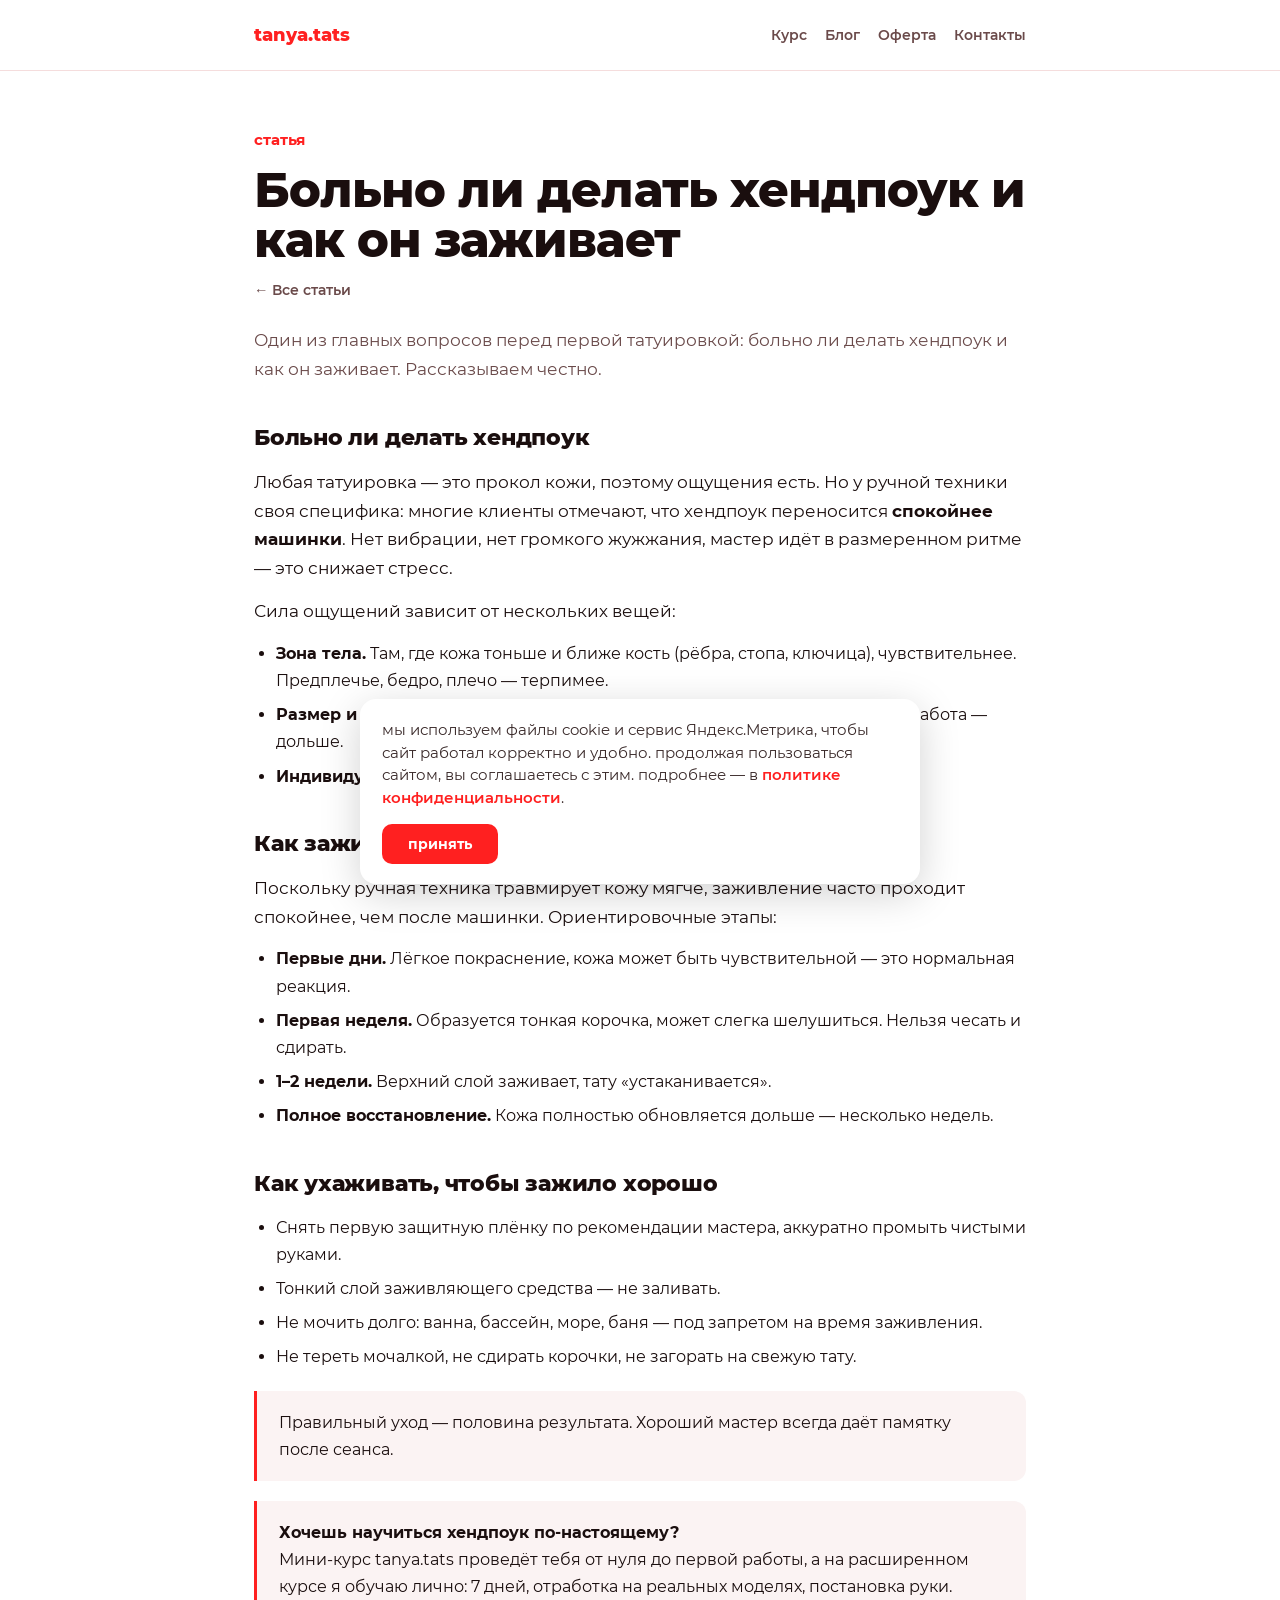
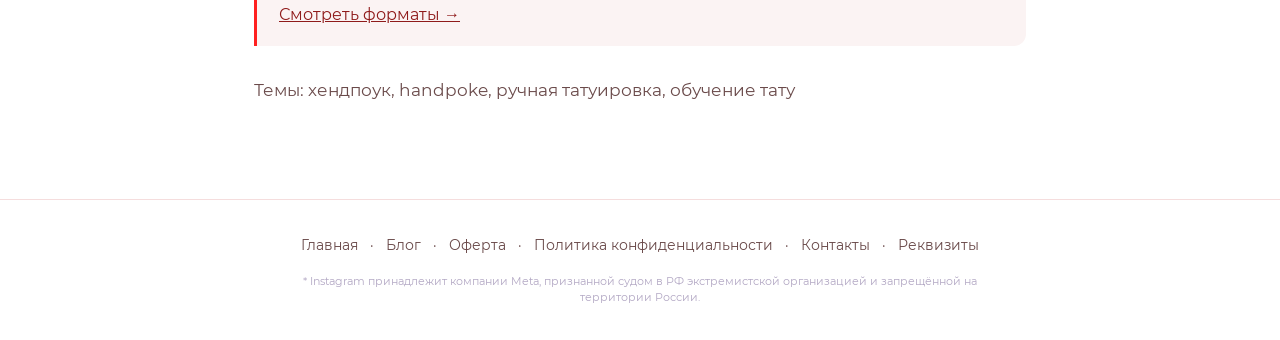
<file: blog-bolno-li-handpoke.html>
<!DOCTYPE html>
<html lang="ru">
<head>
<meta charset="UTF-8">
<meta name="viewport" content="width=device-width, initial-scale=1.0">
<meta name="yandex-verification" content="ab66ae9f76529d10" />
<meta name="robots" content="index, follow">
<meta name="theme-color" content="#ff2020">
<link rel="canonical" href="https://tanyatats.ru/blog-bolno-li-handpoke.html">
<meta property="og:type" content="article">
<meta property="og:title" content="Больно ли делать хендпоук и как заживает">
<meta property="og:description" content="Честный разбор: больно ли делать тату хендпоук, как проходит заживление и как ухаживать.">
<meta property="og:image" content="https://tanyatats.ru/og-image.jpg">
<meta property="og:url" content="https://tanyatats.ru/blog-bolno-li-handpoke.html">
<meta property="og:site_name" content="tanya.tats">
<meta property="og:locale" content="ru_RU">
<style>
  .art p{font-size:1.06rem}
  .lead{font-size:1.15rem;color:var(--dim);margin-bottom:24px}
  .back{display:inline-block;margin-bottom:24px;font-weight:600;color:var(--dim);text-decoration:none;font-size:.9rem}
  .back:hover{color:var(--red-bright)}
  .tags{margin-top:30px;font-size:.85rem;color:var(--dim)}
</style><meta name="description" content="Больно ли делать тату в технике хендпоук и как она заживает. Честный разбор ощущений, этапов заживления и ухода."><link rel="canonical" href="https://tanyatats.ru/blog-bolno-li-handpoke.html">
<link rel="icon" type="image/x-icon" href="/favicon.ico">
<link rel="icon" type="image/png" sizes="32x32" href="/favicon-32x32.png">
<link rel="icon" type="image/png" sizes="16x16" href="/favicon-16x16.png">
<link rel="icon" type="image/png" sizes="96x96" href="/favicon-96x96.png">
<link rel="apple-touch-icon" sizes="180x180" href="/apple-touch-icon.png">
<link rel="manifest" href="/site.webmanifest">
<style>
@font-face{font-family:'Montserrat';font-weight:400;font-style:normal;font-display:swap;src:url('/fonts/montserrat-400.woff2') format('woff2')}
@font-face{font-family:'Montserrat';font-weight:500;font-style:normal;font-display:swap;src:url('/fonts/montserrat-500.woff2') format('woff2')}
@font-face{font-family:'Montserrat';font-weight:600;font-style:normal;font-display:swap;src:url('/fonts/montserrat-600.woff2') format('woff2')}
@font-face{font-family:'Montserrat';font-weight:700;font-style:normal;font-display:swap;src:url('/fonts/montserrat-700.woff2') format('woff2')}
@font-face{font-family:'Montserrat';font-weight:800;font-style:normal;font-display:swap;src:url('/fonts/montserrat-800.woff2') format('woff2')}
@font-face{font-family:'Montserrat';font-weight:900;font-style:normal;font-display:swap;src:url('/fonts/montserrat-900.woff2') format('woff2')}
</style>
<title>Больно ли делать хендпоук и как он заживает · tanya.tats</title>
<style>
  
  :root{--bg:#fff;--ink:#1a0e0e;--dim:#6a4a4a;--red:#8f1a1a;--red-bright:#ff2020;--red-glow:#ff5c4d;--line:rgba(180,20,20,.14);--f:'Montserrat','Helvetica Neue','Segoe UI',Roboto,Arial,sans-serif}
  *{margin:0;padding:0;box-sizing:border-box}
  html{scroll-behavior:smooth}
  body{background:var(--bg);color:var(--ink);font-family:var(--f);line-height:1.7;-webkit-font-smoothing:antialiased}
  ::selection{background:var(--red-bright);color:#fff}
  .wrap{max-width:820px;margin:0 auto;padding:0 24px}
  .top{border-bottom:1px solid var(--line);padding:20px 0;position:sticky;top:0;background:rgba(255,255,255,.94);backdrop-filter:blur(8px);z-index:10}
  .top .wrap{display:flex;justify-content:space-between;align-items:center}
  .brand{font-weight:800;color:var(--red-bright);font-size:1.1rem;text-decoration:none}
  .nav a{color:var(--dim);text-decoration:none;font-size:.9rem;font-weight:600;margin-left:18px}
  .nav a:hover{color:var(--red-bright)}
  .doc{padding:56px 0 40px}
  .kicker{color:var(--red-bright);font-weight:700;font-size:.95rem;margin-bottom:12px}
  h1{font-size:clamp(2rem,5.5vw,3rem);font-weight:800;line-height:1.05;letter-spacing:-.02em;margin-bottom:10px}
  .upd{color:var(--dim);font-size:.9rem;margin-bottom:28px}
  h2{font-size:1.4rem;font-weight:800;margin:34px 0 12px;letter-spacing:-.01em}
  h3{font-size:1.1rem;font-weight:700;margin:22px 0 8px}
  p{margin-bottom:14px}
  ul,ol{margin:0 0 14px 22px}
  li{margin-bottom:7px}
  a{color:var(--red)}
  .box{background:#fbf3f3;border-left:3px solid var(--red-bright);border-radius:0 12px 12px 0;padding:18px 22px;margin:20px 0}
  .req{border:1px solid var(--line);border-radius:16px;padding:26px 28px;margin:24px 0}
  .req div{display:flex;gap:14px;padding:9px 0;border-bottom:1px solid var(--line);flex-wrap:wrap}
  .req div:last-child{border-bottom:none}
  .req b{min-width:220px;color:var(--dim);font-weight:600}
  footer{border-top:1px solid var(--line);padding:34px 0;margin-top:40px;text-align:center;font-size:.85rem;color:var(--dim)}
  footer a{color:var(--dim);text-decoration:none;margin:0 8px}
  footer a:hover{color:var(--red-bright)}
  .meta{max-width:720px;margin:16px auto 0;font-size:11px;line-height:1.5;color:#b3a8c4}
</style>
<!-- Yandex.Metrika counter -->
<script type="text/javascript">
    (function(m,e,t,r,i,k,a){
        m[i]=m[i]||function(){(m[i].a=m[i].a||[]).push(arguments)};
        m[i].l=1*new Date();
        for (var j = 0; j < document.scripts.length; j++) {if (document.scripts[j].src === r) { return; }}
        k=e.createElement(t),a=e.getElementsByTagName(t)[0],k.async=1,k.src=r,a.parentNode.insertBefore(k,a)
    })(window, document,'script','https://mc.yandex.ru/metrika/tag.js?id=111276849', 'ym');
    ym(111276849, 'init', {ssr:true, webvisor:true, clickmap:true, ecommerce:"dataLayer", referrer: document.referrer, url: location.href, accurateTrackBounce:true, trackLinks:true});
</script>
<noscript><div><img src="https://mc.yandex.ru/watch/111276849" style="position:absolute; left:-9999px;" alt="" /></div></noscript>
<!-- /Yandex.Metrika counter -->
</head>
<body>
<div class="top"><div class="wrap"><a href="index.html" class="brand">tanya.tats</a><nav class="nav"><a href="index.html">Курс</a><a href="blog.html">Блог</a><a href="oferta.html">Оферта</a><a href="contacts.html">Контакты</a></nav></div></div>
<div class="doc"><div class="wrap">
  <div class="kicker">статья</div>
  <h1>Больно ли делать хендпоук и как он заживает</h1>
  
  <a href="blog.html" class="back">← Все статьи</a><div class="art"><p class="lead">Один из главных вопросов перед первой татуировкой: больно ли делать хендпоук и как он заживает. Рассказываем честно.</p>
<h2>Больно ли делать хендпоук</h2>
<p>Любая татуировка — это прокол кожи, поэтому ощущения есть. Но у ручной техники своя специфика: многие клиенты отмечают, что хендпоук переносится <b>спокойнее машинки</b>. Нет вибрации, нет громкого жужжания, мастер идёт в размеренном ритме — это снижает стресс.</p>
<p>Сила ощущений зависит от нескольких вещей:</p>
<ul>
  <li><b>Зона тела.</b> Там, где кожа тоньше и ближе кость (рёбра, стопа, ключица), чувствительнее. Предплечье, бедро, плечо — терпимее.</li>
  <li><b>Размер и время.</b> Маленький символ — пара минут дискомфорта. Большая работа — дольше.</li>
  <li><b>Индивидуальный порог.</b> У всех он разный, и это нормально.</li>
</ul>

<h2>Как заживает хендпоук</h2>
<p>Поскольку ручная техника травмирует кожу мягче, заживление часто проходит спокойнее, чем после машинки. Ориентировочные этапы:</p>
<ul>
  <li><b>Первые дни.</b> Лёгкое покраснение, кожа может быть чувствительной — это нормальная реакция.</li>
  <li><b>Первая неделя.</b> Образуется тонкая корочка, может слегка шелушиться. Нельзя чесать и сдирать.</li>
  <li><b>1–2 недели.</b> Верхний слой заживает, тату «устаканивается».</li>
  <li><b>Полное восстановление.</b> Кожа полностью обновляется дольше — несколько недель.</li>
</ul>

<h2>Как ухаживать, чтобы зажило хорошо</h2>
<ul>
  <li>Снять первую защитную плёнку по рекомендации мастера, аккуратно промыть чистыми руками.</li>
  <li>Тонкий слой заживляющего средства — не заливать.</li>
  <li>Не мочить долго: ванна, бассейн, море, баня — под запретом на время заживления.</li>
  <li>Не тереть мочалкой, не сдирать корочки, не загорать на свежую тату.</li>
</ul>
<div class="box">Правильный уход — половина результата. Хороший мастер всегда даёт памятку после сеанса.</div>
<div class="box"><b>Хочешь научиться хендпоук по-настоящему?</b><br>Мини-курс tanya.tats проведёт тебя от нуля до первой работы, а на расширенном курсе я обучаю лично: 7 дней, отработка на реальных моделях, постановка руки. <a href="index.html">Смотреть форматы →</a></div><p class="tags">Темы: хендпоук, handpoke, ручная татуировка, обучение тату</p></div>
</div></div>
<footer><div class="wrap"><a href="index.html">Главная</a> · <a href="blog.html">Блог</a> · <a href="oferta.html">Оферта</a> · <a href="privacy.html">Политика конфиденциальности</a> · <a href="contacts.html">Контакты</a> · <a href="requisites.html">Реквизиты</a><p class="meta">* Instagram принадлежит компании Meta, признанной судом в РФ экстремистской организацией и запрещённой на территории России.</p></div></footer>
<!-- Cookie banner -->
<div id="cookieBanner" style="display:none;position:fixed;left:16px;right:16px;bottom:16px;z-index:9998;max-width:560px;margin:0 auto;background:#fff;border-radius:16px;box-shadow:0 10px 40px rgba(0,0,0,.18);padding:20px 22px;font-family:'Montserrat',-apple-system,sans-serif">
  <div style="font-size:.92rem;line-height:1.55;color:#3a2a2a;margin-bottom:14px">
    мы используем файлы cookie и сервис Яндекс.Метрика, чтобы сайт работал корректно и удобно. продолжая пользоваться сайтом, вы соглашаетесь с этим. подробнее — в <a href="privacy.html" style="color:#ff2020;text-decoration:none;font-weight:600">политике конфиденциальности</a>.
  </div>
  <button onclick="acceptCookies()" style="background:#ff2020;color:#fff;border:none;border-radius:10px;padding:11px 26px;font-family:inherit;font-weight:700;font-size:.9rem;cursor:pointer">принять</button>
</div>
<script>
  (function(){
    try{
      if(!localStorage.getItem('cookiesAccepted')){
        var b=document.getElementById('cookieBanner');
        if(b) b.style.display='block';
      }
    }catch(e){
      var b=document.getElementById('cookieBanner');
      if(b) b.style.display='block';
    }
  })();
  function acceptCookies(){
    try{ localStorage.setItem('cookiesAccepted','1'); }catch(e){}
    var b=document.getElementById('cookieBanner');
    if(b) b.style.display='none';
  }
</script>
<!-- /Cookie banner -->

</body>
</html>
</file>
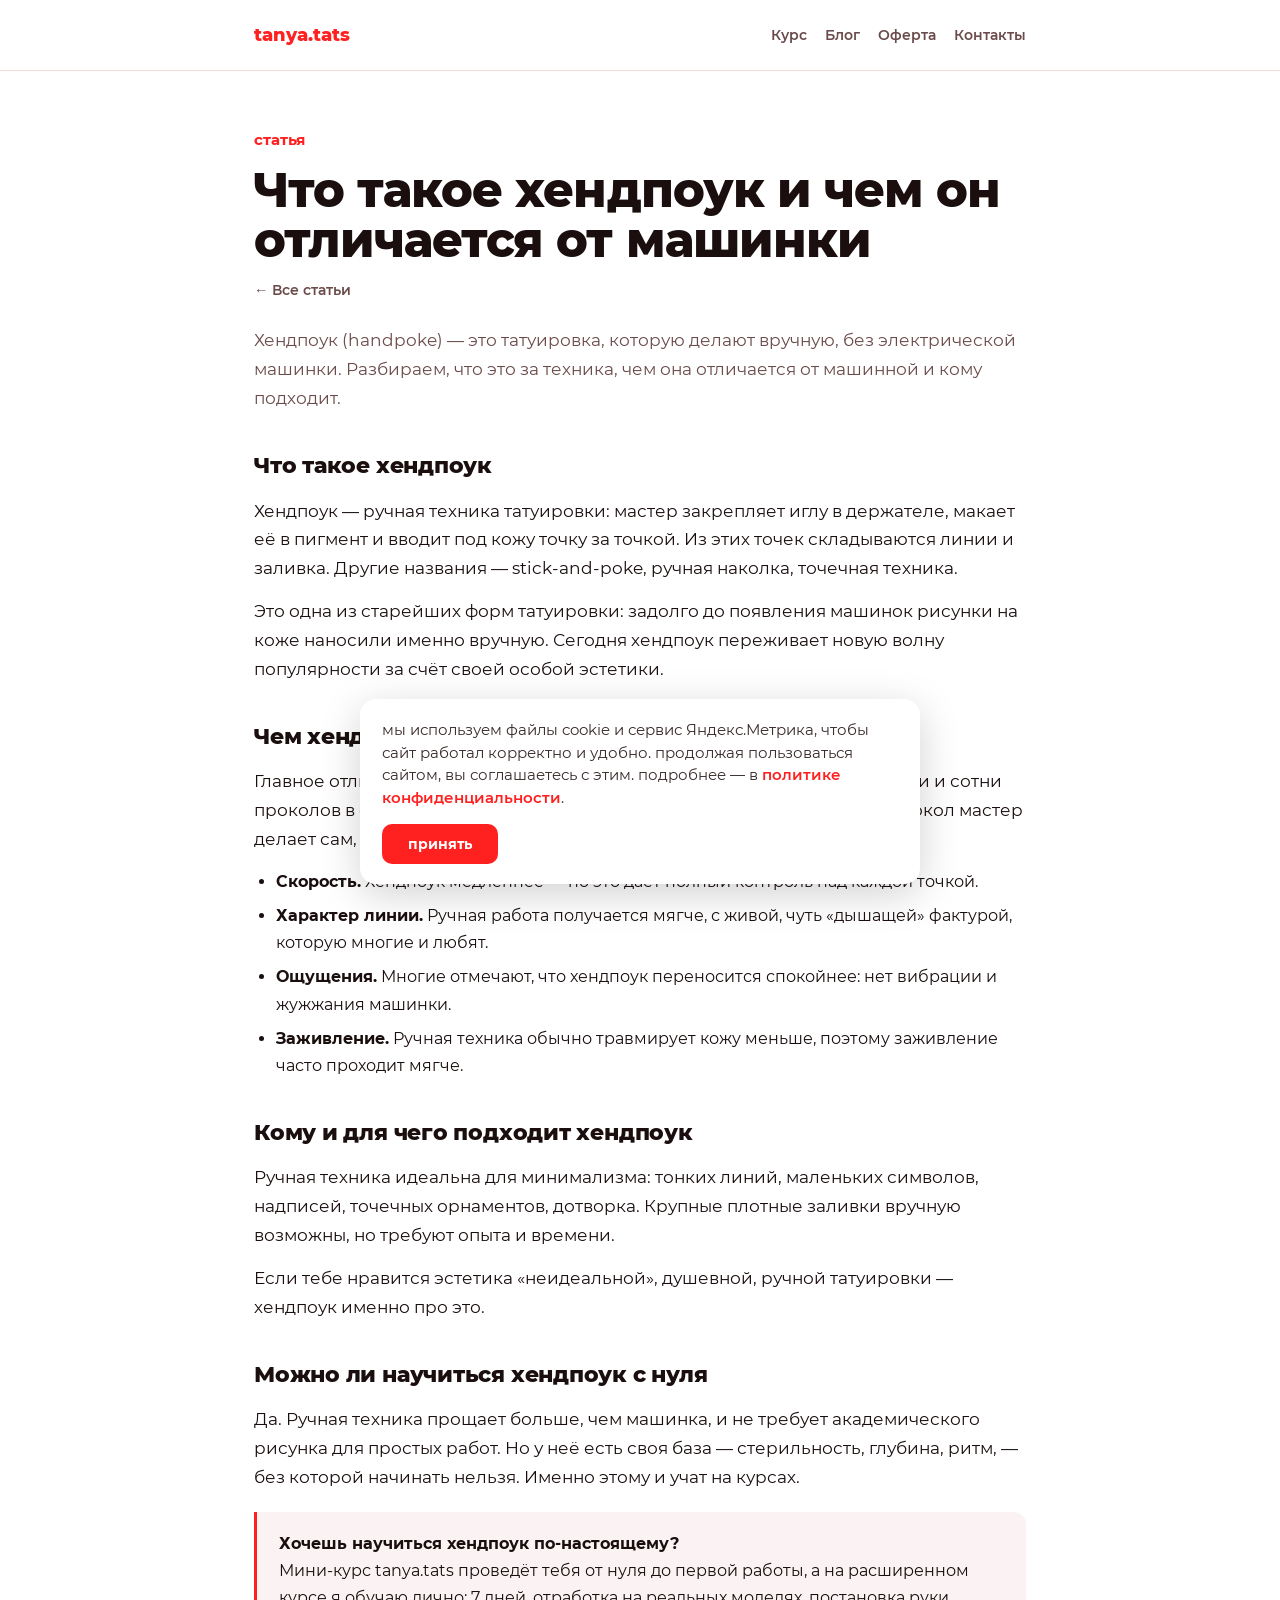
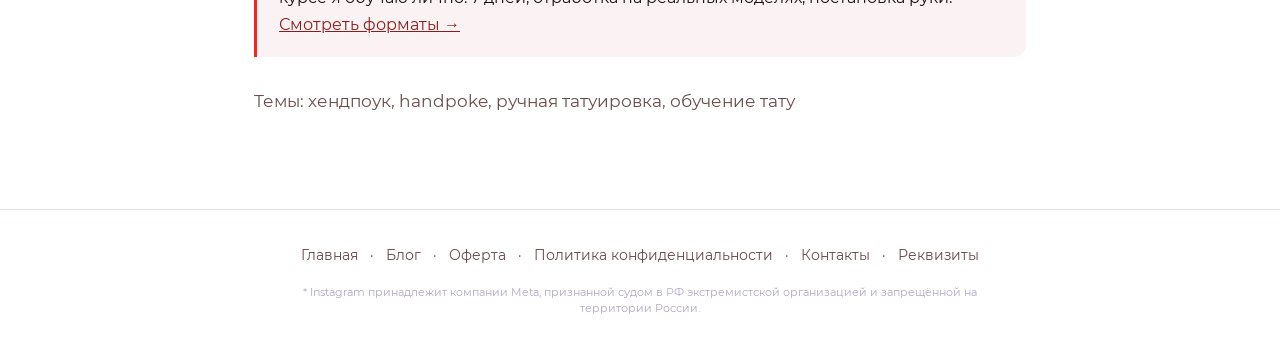
<file: blog-chto-takoe-handpoke.html>
<!DOCTYPE html>
<html lang="ru">
<head>
<meta charset="UTF-8">
<meta name="viewport" content="width=device-width, initial-scale=1.0">
<meta name="yandex-verification" content="ab66ae9f76529d10" />
<meta name="robots" content="index, follow">
<meta name="theme-color" content="#ff2020">
<link rel="canonical" href="https://tanyatats.ru/blog-chto-takoe-handpoke.html">
<meta property="og:type" content="article">
<meta property="og:title" content="Что такое хендпоук и чем отличается от машинки">
<meta property="og:description" content="Хендпоук — ручная техника татуировки без машинки. Что это, чем отличается от машинной тату и кому подходит.">
<meta property="og:image" content="https://tanyatats.ru/og-image.jpg">
<meta property="og:url" content="https://tanyatats.ru/blog-chto-takoe-handpoke.html">
<meta property="og:site_name" content="tanya.tats">
<meta property="og:locale" content="ru_RU">
<style>
  .art p{font-size:1.06rem}
  .lead{font-size:1.15rem;color:var(--dim);margin-bottom:24px}
  .back{display:inline-block;margin-bottom:24px;font-weight:600;color:var(--dim);text-decoration:none;font-size:.9rem}
  .back:hover{color:var(--red-bright)}
  .tags{margin-top:30px;font-size:.85rem;color:var(--dim)}
</style><meta name="description" content="Хендпоук (handpoke) — ручная техника татуировки без машинки. Что это, чем отличается от машинной тату и кому подходит."><link rel="canonical" href="https://tanyatats.ru/blog-chto-takoe-handpoke.html">
<link rel="icon" type="image/x-icon" href="/favicon.ico">
<link rel="icon" type="image/png" sizes="32x32" href="/favicon-32x32.png">
<link rel="icon" type="image/png" sizes="16x16" href="/favicon-16x16.png">
<link rel="icon" type="image/png" sizes="96x96" href="/favicon-96x96.png">
<link rel="apple-touch-icon" sizes="180x180" href="/apple-touch-icon.png">
<link rel="manifest" href="/site.webmanifest">
<style>
@font-face{font-family:'Montserrat';font-weight:400;font-style:normal;font-display:swap;src:url('/fonts/montserrat-400.woff2') format('woff2')}
@font-face{font-family:'Montserrat';font-weight:500;font-style:normal;font-display:swap;src:url('/fonts/montserrat-500.woff2') format('woff2')}
@font-face{font-family:'Montserrat';font-weight:600;font-style:normal;font-display:swap;src:url('/fonts/montserrat-600.woff2') format('woff2')}
@font-face{font-family:'Montserrat';font-weight:700;font-style:normal;font-display:swap;src:url('/fonts/montserrat-700.woff2') format('woff2')}
@font-face{font-family:'Montserrat';font-weight:800;font-style:normal;font-display:swap;src:url('/fonts/montserrat-800.woff2') format('woff2')}
@font-face{font-family:'Montserrat';font-weight:900;font-style:normal;font-display:swap;src:url('/fonts/montserrat-900.woff2') format('woff2')}
</style>
<title>Что такое хендпоук тату и чем отличается от машинки · tanya.tats</title>
<style>
  
  :root{--bg:#fff;--ink:#1a0e0e;--dim:#6a4a4a;--red:#8f1a1a;--red-bright:#ff2020;--red-glow:#ff5c4d;--line:rgba(180,20,20,.14);--f:'Montserrat','Helvetica Neue','Segoe UI',Roboto,Arial,sans-serif}
  *{margin:0;padding:0;box-sizing:border-box}
  html{scroll-behavior:smooth}
  body{background:var(--bg);color:var(--ink);font-family:var(--f);line-height:1.7;-webkit-font-smoothing:antialiased}
  ::selection{background:var(--red-bright);color:#fff}
  .wrap{max-width:820px;margin:0 auto;padding:0 24px}
  .top{border-bottom:1px solid var(--line);padding:20px 0;position:sticky;top:0;background:rgba(255,255,255,.94);backdrop-filter:blur(8px);z-index:10}
  .top .wrap{display:flex;justify-content:space-between;align-items:center}
  .brand{font-weight:800;color:var(--red-bright);font-size:1.1rem;text-decoration:none}
  .nav a{color:var(--dim);text-decoration:none;font-size:.9rem;font-weight:600;margin-left:18px}
  .nav a:hover{color:var(--red-bright)}
  .doc{padding:56px 0 40px}
  .kicker{color:var(--red-bright);font-weight:700;font-size:.95rem;margin-bottom:12px}
  h1{font-size:clamp(2rem,5.5vw,3rem);font-weight:800;line-height:1.05;letter-spacing:-.02em;margin-bottom:10px}
  .upd{color:var(--dim);font-size:.9rem;margin-bottom:28px}
  h2{font-size:1.4rem;font-weight:800;margin:34px 0 12px;letter-spacing:-.01em}
  h3{font-size:1.1rem;font-weight:700;margin:22px 0 8px}
  p{margin-bottom:14px}
  ul,ol{margin:0 0 14px 22px}
  li{margin-bottom:7px}
  a{color:var(--red)}
  .box{background:#fbf3f3;border-left:3px solid var(--red-bright);border-radius:0 12px 12px 0;padding:18px 22px;margin:20px 0}
  .req{border:1px solid var(--line);border-radius:16px;padding:26px 28px;margin:24px 0}
  .req div{display:flex;gap:14px;padding:9px 0;border-bottom:1px solid var(--line);flex-wrap:wrap}
  .req div:last-child{border-bottom:none}
  .req b{min-width:220px;color:var(--dim);font-weight:600}
  footer{border-top:1px solid var(--line);padding:34px 0;margin-top:40px;text-align:center;font-size:.85rem;color:var(--dim)}
  footer a{color:var(--dim);text-decoration:none;margin:0 8px}
  footer a:hover{color:var(--red-bright)}
  .meta{max-width:720px;margin:16px auto 0;font-size:11px;line-height:1.5;color:#b3a8c4}
</style>
<!-- Yandex.Metrika counter -->
<script type="text/javascript">
    (function(m,e,t,r,i,k,a){
        m[i]=m[i]||function(){(m[i].a=m[i].a||[]).push(arguments)};
        m[i].l=1*new Date();
        for (var j = 0; j < document.scripts.length; j++) {if (document.scripts[j].src === r) { return; }}
        k=e.createElement(t),a=e.getElementsByTagName(t)[0],k.async=1,k.src=r,a.parentNode.insertBefore(k,a)
    })(window, document,'script','https://mc.yandex.ru/metrika/tag.js?id=111276849', 'ym');
    ym(111276849, 'init', {ssr:true, webvisor:true, clickmap:true, ecommerce:"dataLayer", referrer: document.referrer, url: location.href, accurateTrackBounce:true, trackLinks:true});
</script>
<noscript><div><img src="https://mc.yandex.ru/watch/111276849" style="position:absolute; left:-9999px;" alt="" /></div></noscript>
<!-- /Yandex.Metrika counter -->
</head>
<body>
<div class="top"><div class="wrap"><a href="index.html" class="brand">tanya.tats</a><nav class="nav"><a href="index.html">Курс</a><a href="blog.html">Блог</a><a href="oferta.html">Оферта</a><a href="contacts.html">Контакты</a></nav></div></div>
<div class="doc"><div class="wrap">
  <div class="kicker">статья</div>
  <h1>Что такое хендпоук и чем он отличается от машинки</h1>
  
  <a href="blog.html" class="back">← Все статьи</a><div class="art"><p class="lead">Хендпоук (handpoke) — это татуировка, которую делают вручную, без электрической машинки. Разбираем, что это за техника, чем она отличается от машинной и кому подходит.</p>
<h2>Что такое хендпоук</h2>
<p>Хендпоук — ручная техника татуировки: мастер закрепляет иглу в держателе, макает её в пигмент и вводит под кожу точку за точкой. Из этих точек складываются линии и заливка. Другие названия — stick-and-poke, ручная наколка, точечная техника.</p>
<p>Это одна из старейших форм татуировки: задолго до появления машинок рисунки на коже наносили именно вручную. Сегодня хендпоук переживает новую волну популярности за счёт своей особой эстетики.</p>

<h2>Чем хендпоук отличается от машинки</h2>
<p>Главное отличие — в способе введения пигмента. Машинка делает десятки и сотни проколов в секунду с одинаковой глубиной. В ручной технике каждый прокол мастер делает сам, в своём ритме.</p>
<ul>
  <li><b>Скорость.</b> Хендпоук медленнее — но это даёт полный контроль над каждой точкой.</li>
  <li><b>Характер линии.</b> Ручная работа получается мягче, с живой, чуть «дышащей» фактурой, которую многие и любят.</li>
  <li><b>Ощущения.</b> Многие отмечают, что хендпоук переносится спокойнее: нет вибрации и жужжания машинки.</li>
  <li><b>Заживление.</b> Ручная техника обычно травмирует кожу меньше, поэтому заживление часто проходит мягче.</li>
</ul>

<h2>Кому и для чего подходит хендпоук</h2>
<p>Ручная техника идеальна для минимализма: тонких линий, маленьких символов, надписей, точечных орнаментов, дотворка. Крупные плотные заливки вручную возможны, но требуют опыта и времени.</p>
<p>Если тебе нравится эстетика «неидеальной», душевной, ручной татуировки — хендпоук именно про это.</p>

<h2>Можно ли научиться хендпоук с нуля</h2>
<p>Да. Ручная техника прощает больше, чем машинка, и не требует академического рисунка для простых работ. Но у неё есть своя база — стерильность, глубина, ритм, — без которой начинать нельзя. Именно этому и учат на курсах.</p>
<div class="box"><b>Хочешь научиться хендпоук по-настоящему?</b><br>Мини-курс tanya.tats проведёт тебя от нуля до первой работы, а на расширенном курсе я обучаю лично: 7 дней, отработка на реальных моделях, постановка руки. <a href="index.html">Смотреть форматы →</a></div><p class="tags">Темы: хендпоук, handpoke, ручная татуировка, обучение тату</p></div>
</div></div>
<footer><div class="wrap"><a href="index.html">Главная</a> · <a href="blog.html">Блог</a> · <a href="oferta.html">Оферта</a> · <a href="privacy.html">Политика конфиденциальности</a> · <a href="contacts.html">Контакты</a> · <a href="requisites.html">Реквизиты</a><p class="meta">* Instagram принадлежит компании Meta, признанной судом в РФ экстремистской организацией и запрещённой на территории России.</p></div></footer>
<!-- Cookie banner -->
<div id="cookieBanner" style="display:none;position:fixed;left:16px;right:16px;bottom:16px;z-index:9998;max-width:560px;margin:0 auto;background:#fff;border-radius:16px;box-shadow:0 10px 40px rgba(0,0,0,.18);padding:20px 22px;font-family:'Montserrat',-apple-system,sans-serif">
  <div style="font-size:.92rem;line-height:1.55;color:#3a2a2a;margin-bottom:14px">
    мы используем файлы cookie и сервис Яндекс.Метрика, чтобы сайт работал корректно и удобно. продолжая пользоваться сайтом, вы соглашаетесь с этим. подробнее — в <a href="privacy.html" style="color:#ff2020;text-decoration:none;font-weight:600">политике конфиденциальности</a>.
  </div>
  <button onclick="acceptCookies()" style="background:#ff2020;color:#fff;border:none;border-radius:10px;padding:11px 26px;font-family:inherit;font-weight:700;font-size:.9rem;cursor:pointer">принять</button>
</div>
<script>
  (function(){
    try{
      if(!localStorage.getItem('cookiesAccepted')){
        var b=document.getElementById('cookieBanner');
        if(b) b.style.display='block';
      }
    }catch(e){
      var b=document.getElementById('cookieBanner');
      if(b) b.style.display='block';
    }
  })();
  function acceptCookies(){
    try{ localStorage.setItem('cookiesAccepted','1'); }catch(e){}
    var b=document.getElementById('cookieBanner');
    if(b) b.style.display='none';
  }
</script>
<!-- /Cookie banner -->

</body>
</html>
</file>
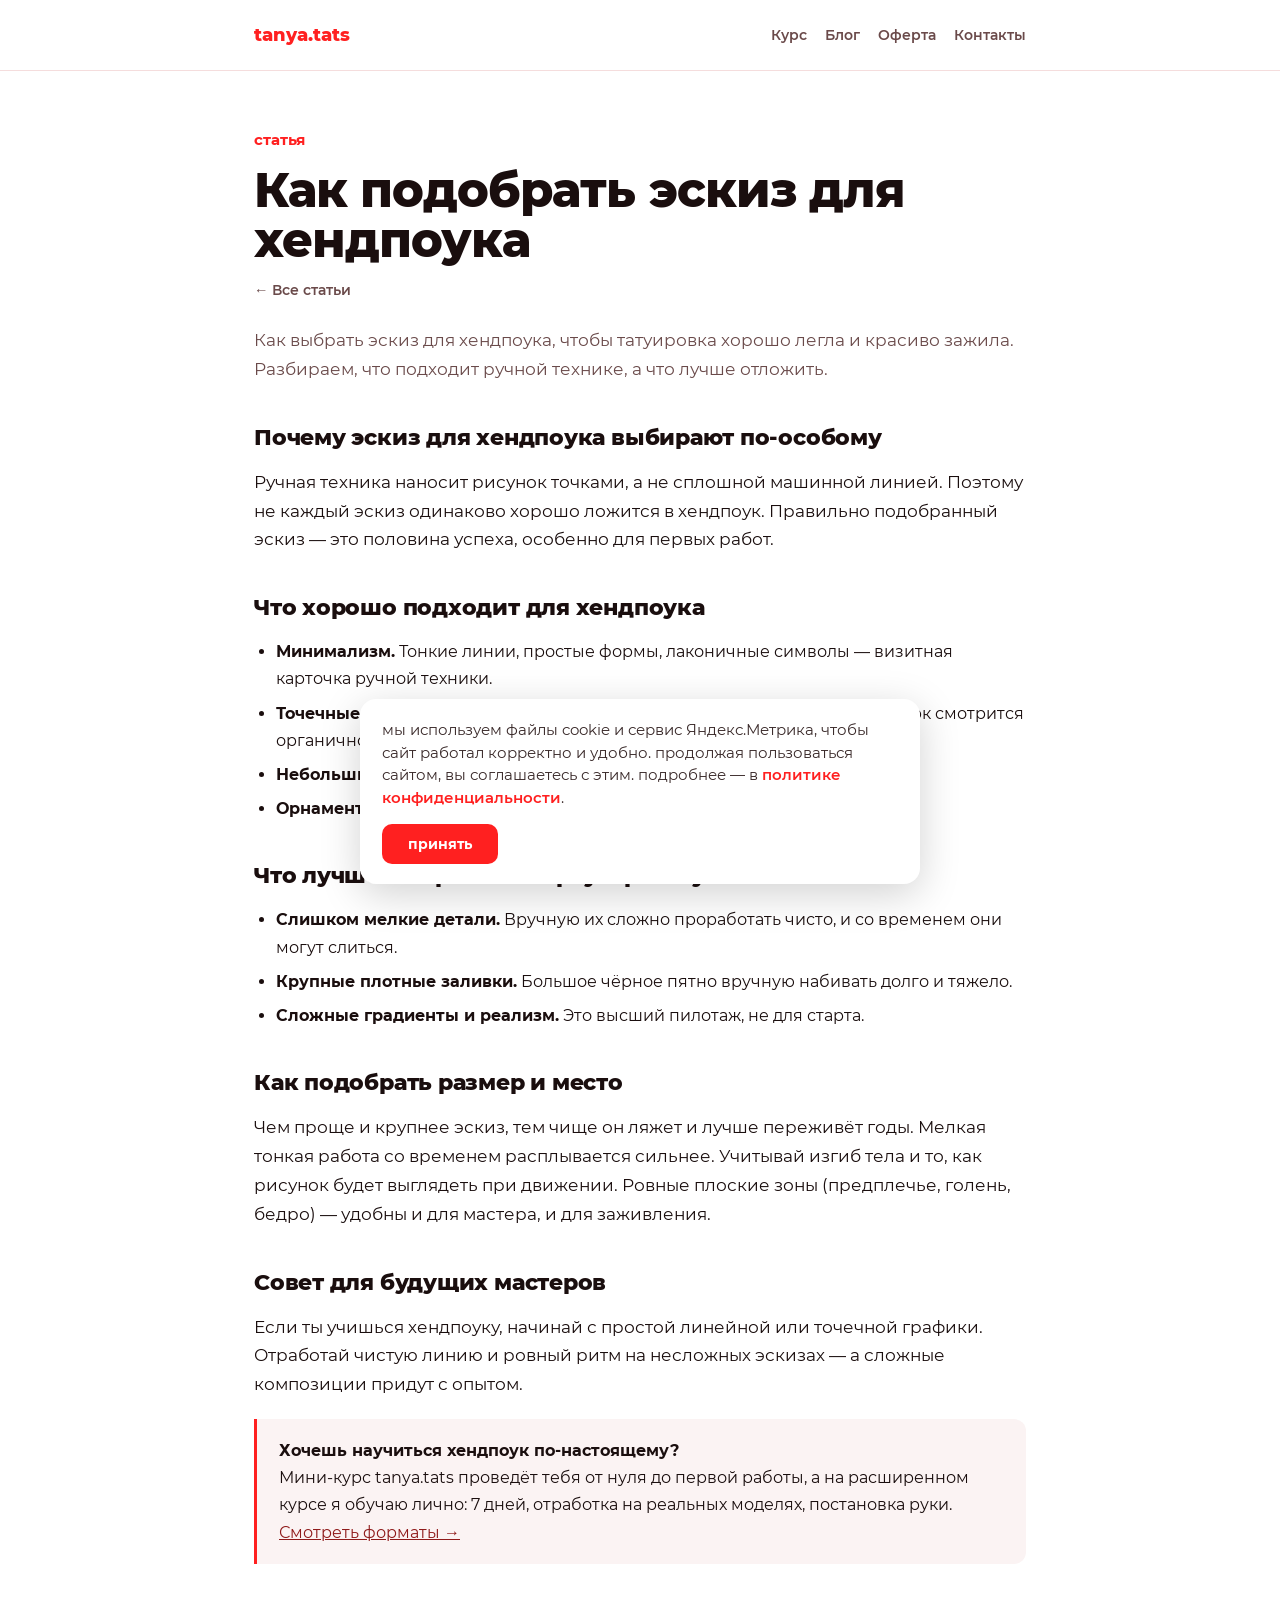
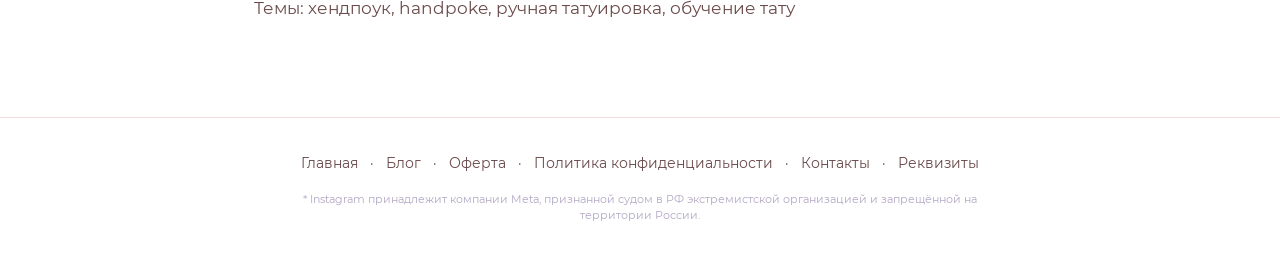
<file: blog-kak-podobrat-eskiz.html>
<!DOCTYPE html>
<html lang="ru">
<head>
<meta charset="UTF-8">
<meta name="viewport" content="width=device-width, initial-scale=1.0">
<meta name="yandex-verification" content="ab66ae9f76529d10" />
<meta name="robots" content="index, follow">
<meta name="theme-color" content="#ff2020">
<link rel="canonical" href="https://tanyatats.ru/blog-kak-podobrat-eskiz.html">
<meta property="og:type" content="article">
<meta property="og:title" content="Как подобрать эскиз для хендпоука">
<meta property="og:description" content="Какой эскиз подходит ручной технике, что не брать на первую работу, как выбрать размер и место.">
<meta property="og:image" content="https://tanyatats.ru/og-image.jpg">
<meta property="og:url" content="https://tanyatats.ru/blog-kak-podobrat-eskiz.html">
<meta property="og:site_name" content="tanya.tats">
<meta property="og:locale" content="ru_RU">
<style>
  .art p{font-size:1.06rem}
  .lead{font-size:1.15rem;color:var(--dim);margin-bottom:24px}
  .back{display:inline-block;margin-bottom:24px;font-weight:600;color:var(--dim);text-decoration:none;font-size:.9rem}
  .back:hover{color:var(--red-bright)}
  .tags{margin-top:30px;font-size:.85rem;color:var(--dim)}
</style><meta name="description" content="Как выбрать эскиз для тату в технике хендпоук: что подходит ручной технике, что не стоит брать на первую работу, как выбрать размер и место."><link rel="canonical" href="https://tanyatats.ru/blog-kak-podobrat-eskiz.html">
<link rel="icon" type="image/x-icon" href="/favicon.ico">
<link rel="icon" type="image/png" sizes="32x32" href="/favicon-32x32.png">
<link rel="icon" type="image/png" sizes="16x16" href="/favicon-16x16.png">
<link rel="icon" type="image/png" sizes="96x96" href="/favicon-96x96.png">
<link rel="apple-touch-icon" sizes="180x180" href="/apple-touch-icon.png">
<link rel="manifest" href="/site.webmanifest">
<style>
@font-face{font-family:'Montserrat';font-weight:400;font-style:normal;font-display:swap;src:url('/fonts/montserrat-400.woff2') format('woff2')}
@font-face{font-family:'Montserrat';font-weight:500;font-style:normal;font-display:swap;src:url('/fonts/montserrat-500.woff2') format('woff2')}
@font-face{font-family:'Montserrat';font-weight:600;font-style:normal;font-display:swap;src:url('/fonts/montserrat-600.woff2') format('woff2')}
@font-face{font-family:'Montserrat';font-weight:700;font-style:normal;font-display:swap;src:url('/fonts/montserrat-700.woff2') format('woff2')}
@font-face{font-family:'Montserrat';font-weight:800;font-style:normal;font-display:swap;src:url('/fonts/montserrat-800.woff2') format('woff2')}
@font-face{font-family:'Montserrat';font-weight:900;font-style:normal;font-display:swap;src:url('/fonts/montserrat-900.woff2') format('woff2')}
</style>
<title>Как подобрать эскиз для хендпоука · tanya.tats</title>
<style>
  
  :root{--bg:#fff;--ink:#1a0e0e;--dim:#6a4a4a;--red:#8f1a1a;--red-bright:#ff2020;--red-glow:#ff5c4d;--line:rgba(180,20,20,.14);--f:'Montserrat','Helvetica Neue','Segoe UI',Roboto,Arial,sans-serif}
  *{margin:0;padding:0;box-sizing:border-box}
  html{scroll-behavior:smooth}
  body{background:var(--bg);color:var(--ink);font-family:var(--f);line-height:1.7;-webkit-font-smoothing:antialiased}
  ::selection{background:var(--red-bright);color:#fff}
  .wrap{max-width:820px;margin:0 auto;padding:0 24px}
  .top{border-bottom:1px solid var(--line);padding:20px 0;position:sticky;top:0;background:rgba(255,255,255,.94);backdrop-filter:blur(8px);z-index:10}
  .top .wrap{display:flex;justify-content:space-between;align-items:center}
  .brand{font-weight:800;color:var(--red-bright);font-size:1.1rem;text-decoration:none}
  .nav a{color:var(--dim);text-decoration:none;font-size:.9rem;font-weight:600;margin-left:18px}
  .nav a:hover{color:var(--red-bright)}
  .doc{padding:56px 0 40px}
  .kicker{color:var(--red-bright);font-weight:700;font-size:.95rem;margin-bottom:12px}
  h1{font-size:clamp(2rem,5.5vw,3rem);font-weight:800;line-height:1.05;letter-spacing:-.02em;margin-bottom:10px}
  .upd{color:var(--dim);font-size:.9rem;margin-bottom:28px}
  h2{font-size:1.4rem;font-weight:800;margin:34px 0 12px;letter-spacing:-.01em}
  h3{font-size:1.1rem;font-weight:700;margin:22px 0 8px}
  p{margin-bottom:14px}
  ul,ol{margin:0 0 14px 22px}
  li{margin-bottom:7px}
  a{color:var(--red)}
  .box{background:#fbf3f3;border-left:3px solid var(--red-bright);border-radius:0 12px 12px 0;padding:18px 22px;margin:20px 0}
  .req{border:1px solid var(--line);border-radius:16px;padding:26px 28px;margin:24px 0}
  .req div{display:flex;gap:14px;padding:9px 0;border-bottom:1px solid var(--line);flex-wrap:wrap}
  .req div:last-child{border-bottom:none}
  .req b{min-width:220px;color:var(--dim);font-weight:600}
  footer{border-top:1px solid var(--line);padding:34px 0;margin-top:40px;text-align:center;font-size:.85rem;color:var(--dim)}
  footer a{color:var(--dim);text-decoration:none;margin:0 8px}
  footer a:hover{color:var(--red-bright)}
  .meta{max-width:720px;margin:16px auto 0;font-size:11px;line-height:1.5;color:#b3a8c4}
</style>
<!-- Yandex.Metrika counter -->
<script type="text/javascript">
    (function(m,e,t,r,i,k,a){
        m[i]=m[i]||function(){(m[i].a=m[i].a||[]).push(arguments)};
        m[i].l=1*new Date();
        for (var j = 0; j < document.scripts.length; j++) {if (document.scripts[j].src === r) { return; }}
        k=e.createElement(t),a=e.getElementsByTagName(t)[0],k.async=1,k.src=r,a.parentNode.insertBefore(k,a)
    })(window, document,'script','https://mc.yandex.ru/metrika/tag.js?id=111276849', 'ym');
    ym(111276849, 'init', {ssr:true, webvisor:true, clickmap:true, ecommerce:"dataLayer", referrer: document.referrer, url: location.href, accurateTrackBounce:true, trackLinks:true});
</script>
<noscript><div><img src="https://mc.yandex.ru/watch/111276849" style="position:absolute; left:-9999px;" alt="" /></div></noscript>
<!-- /Yandex.Metrika counter -->
</head>
<body>
<div class="top"><div class="wrap"><a href="index.html" class="brand">tanya.tats</a><nav class="nav"><a href="index.html">Курс</a><a href="blog.html">Блог</a><a href="oferta.html">Оферта</a><a href="contacts.html">Контакты</a></nav></div></div>
<div class="doc"><div class="wrap">
  <div class="kicker">статья</div>
  <h1>Как подобрать эскиз для хендпоука</h1>
  
  <a href="blog.html" class="back">← Все статьи</a><div class="art"><p class="lead">Как выбрать эскиз для хендпоука, чтобы татуировка хорошо легла и красиво зажила. Разбираем, что подходит ручной технике, а что лучше отложить.</p>
<h2>Почему эскиз для хендпоука выбирают по-особому</h2>
<p>Ручная техника наносит рисунок точками, а не сплошной машинной линией. Поэтому не каждый эскиз одинаково хорошо ложится в хендпоук. Правильно подобранный эскиз — это половина успеха, особенно для первых работ.</p>

<h2>Что хорошо подходит для хендпоука</h2>
<ul>
  <li><b>Минимализм.</b> Тонкие линии, простые формы, лаконичные символы — визитная карточка ручной техники.</li>
  <li><b>Точечные работы (дотворк).</b> Сама техника состоит из точек, поэтому дотворк смотрится органично.</li>
  <li><b>Небольшие надписи.</b> Но не слишком мелкие — буквы должны читаться.</li>
  <li><b>Орнаменты и графика.</b> Линейные растения, звёзды, геометрия, силуэты.</li>
</ul>

<h2>Что лучше не брать на первую работу</h2>
<ul>
  <li><b>Слишком мелкие детали.</b> Вручную их сложно проработать чисто, и со временем они могут слиться.</li>
  <li><b>Крупные плотные заливки.</b> Большое чёрное пятно вручную набивать долго и тяжело.</li>
  <li><b>Сложные градиенты и реализм.</b> Это высший пилотаж, не для старта.</li>
</ul>

<h2>Как подобрать размер и место</h2>
<p>Чем проще и крупнее эскиз, тем чище он ляжет и лучше переживёт годы. Мелкая тонкая работа со временем расплывается сильнее. Учитывай изгиб тела и то, как рисунок будет выглядеть при движении. Ровные плоские зоны (предплечье, голень, бедро) — удобны и для мастера, и для заживления.</p>

<h2>Совет для будущих мастеров</h2>
<p>Если ты учишься хендпоуку, начинай с простой линейной или точечной графики. Отработай чистую линию и ровный ритм на несложных эскизах — а сложные композиции придут с опытом.</p>
<div class="box"><b>Хочешь научиться хендпоук по-настоящему?</b><br>Мини-курс tanya.tats проведёт тебя от нуля до первой работы, а на расширенном курсе я обучаю лично: 7 дней, отработка на реальных моделях, постановка руки. <a href="index.html">Смотреть форматы →</a></div><p class="tags">Темы: хендпоук, handpoke, ручная татуировка, обучение тату</p></div>
</div></div>
<footer><div class="wrap"><a href="index.html">Главная</a> · <a href="blog.html">Блог</a> · <a href="oferta.html">Оферта</a> · <a href="privacy.html">Политика конфиденциальности</a> · <a href="contacts.html">Контакты</a> · <a href="requisites.html">Реквизиты</a><p class="meta">* Instagram принадлежит компании Meta, признанной судом в РФ экстремистской организацией и запрещённой на территории России.</p></div></footer>
<!-- Cookie banner -->
<div id="cookieBanner" style="display:none;position:fixed;left:16px;right:16px;bottom:16px;z-index:9998;max-width:560px;margin:0 auto;background:#fff;border-radius:16px;box-shadow:0 10px 40px rgba(0,0,0,.18);padding:20px 22px;font-family:'Montserrat',-apple-system,sans-serif">
  <div style="font-size:.92rem;line-height:1.55;color:#3a2a2a;margin-bottom:14px">
    мы используем файлы cookie и сервис Яндекс.Метрика, чтобы сайт работал корректно и удобно. продолжая пользоваться сайтом, вы соглашаетесь с этим. подробнее — в <a href="privacy.html" style="color:#ff2020;text-decoration:none;font-weight:600">политике конфиденциальности</a>.
  </div>
  <button onclick="acceptCookies()" style="background:#ff2020;color:#fff;border:none;border-radius:10px;padding:11px 26px;font-family:inherit;font-weight:700;font-size:.9rem;cursor:pointer">принять</button>
</div>
<script>
  (function(){
    try{
      if(!localStorage.getItem('cookiesAccepted')){
        var b=document.getElementById('cookieBanner');
        if(b) b.style.display='block';
      }
    }catch(e){
      var b=document.getElementById('cookieBanner');
      if(b) b.style.display='block';
    }
  })();
  function acceptCookies(){
    try{ localStorage.setItem('cookiesAccepted','1'); }catch(e){}
    var b=document.getElementById('cookieBanner');
    if(b) b.style.display='none';
  }
</script>
<!-- /Cookie banner -->

</body>
</html>
</file>
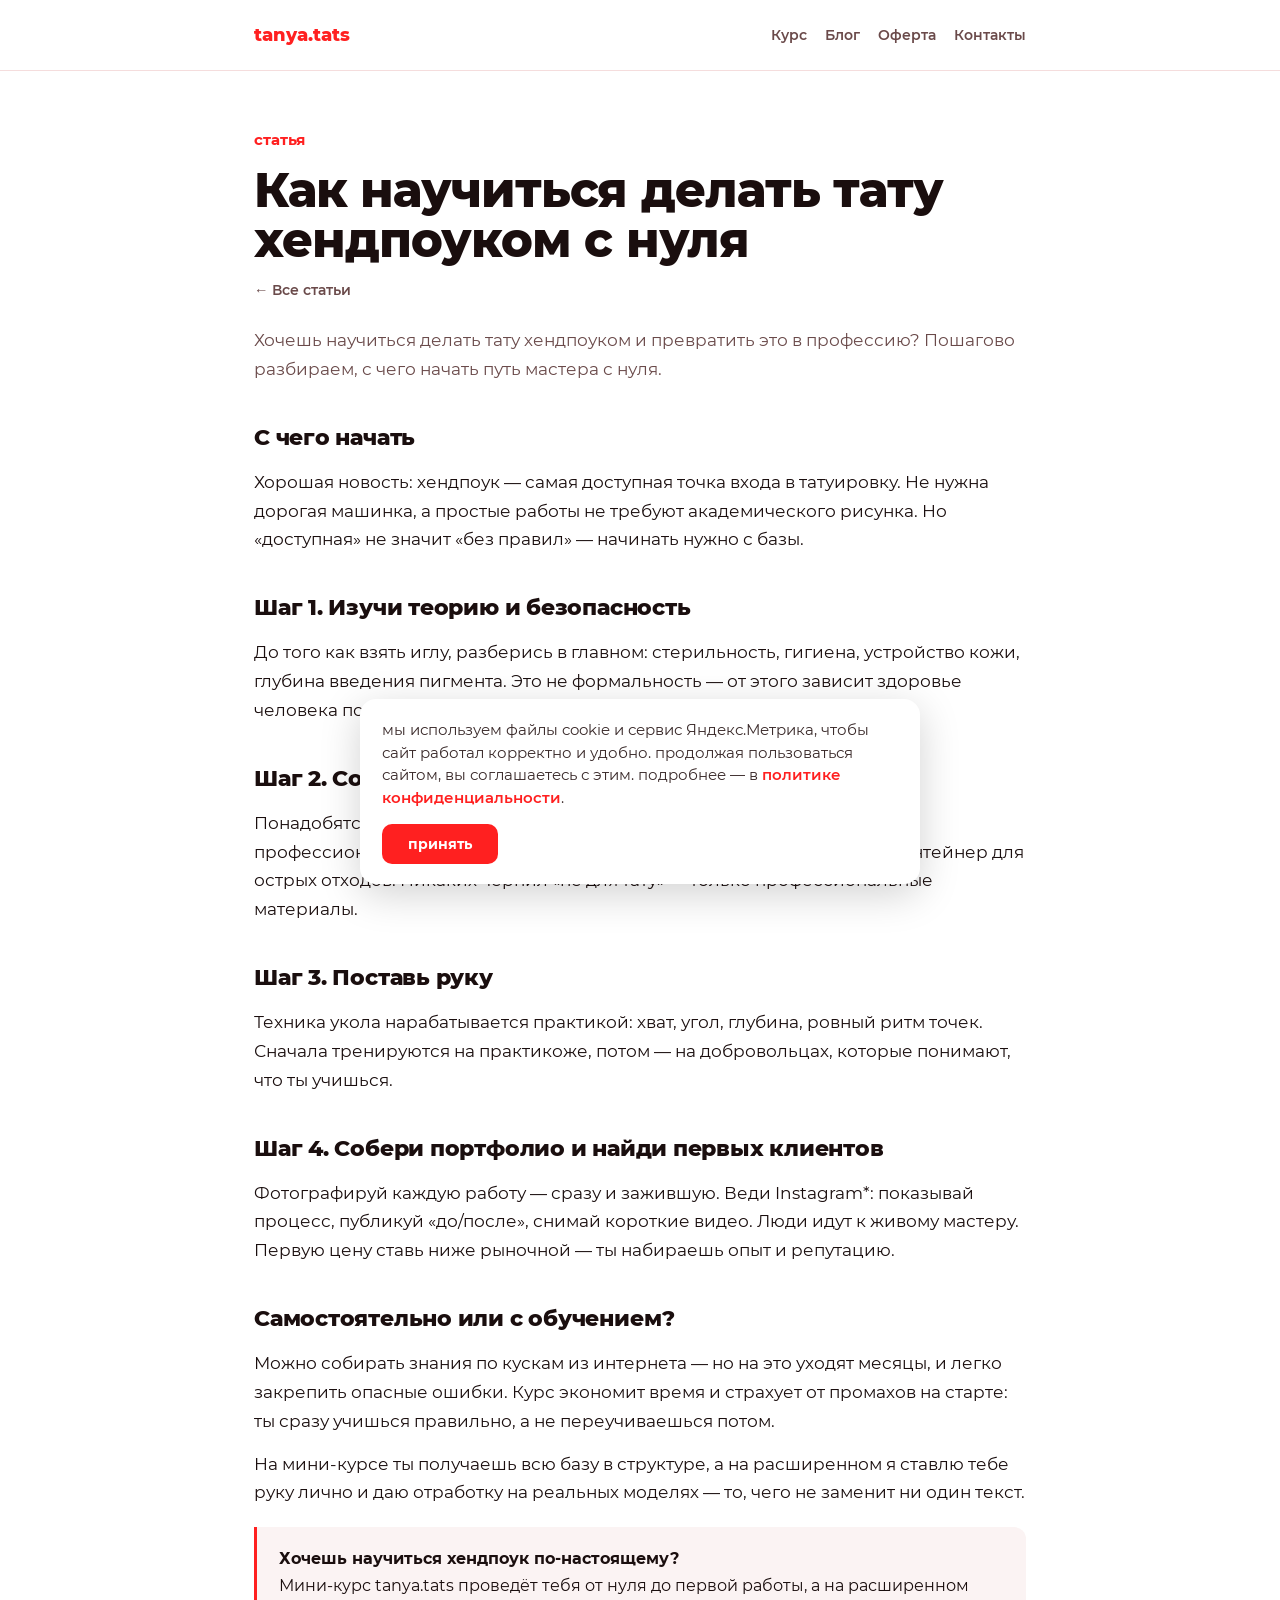
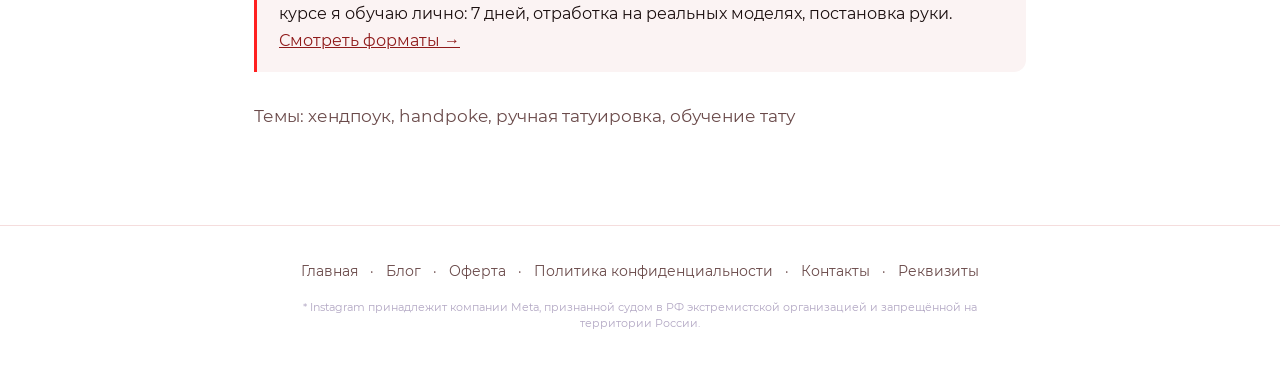
<file: blog-kak-stat-masterom.html>
<!DOCTYPE html>
<html lang="ru">
<head>
<meta charset="UTF-8">
<meta name="viewport" content="width=device-width, initial-scale=1.0">
<meta name="yandex-verification" content="ab66ae9f76529d10" />
<meta name="robots" content="index, follow">
<meta name="theme-color" content="#ff2020">
<link rel="canonical" href="https://tanyatats.ru/blog-kak-stat-masterom.html">
<meta property="og:type" content="article">
<meta property="og:title" content="Как стать мастером хендпоук с нуля">
<meta property="og:description" content="Пошаговый путь тату-мастера хендпоук с нуля: от теории и инструмента до первых клиентов.">
<meta property="og:image" content="https://tanyatats.ru/og-image.jpg">
<meta property="og:url" content="https://tanyatats.ru/blog-kak-stat-masterom.html">
<meta property="og:site_name" content="tanya.tats">
<meta property="og:locale" content="ru_RU">
<style>
  .art p{font-size:1.06rem}
  .lead{font-size:1.15rem;color:var(--dim);margin-bottom:24px}
  .back{display:inline-block;margin-bottom:24px;font-weight:600;color:var(--dim);text-decoration:none;font-size:.9rem}
  .back:hover{color:var(--red-bright)}
  .tags{margin-top:30px;font-size:.85rem;color:var(--dim)}
</style><meta name="description" content="Как стать тату-мастером в технике хендпоук с нуля: пошаговый путь от теории и инструмента до первых клиентов."><link rel="canonical" href="https://tanyatats.ru/blog-kak-stat-masterom.html">
<link rel="icon" type="image/x-icon" href="/favicon.ico">
<link rel="icon" type="image/png" sizes="32x32" href="/favicon-32x32.png">
<link rel="icon" type="image/png" sizes="16x16" href="/favicon-16x16.png">
<link rel="icon" type="image/png" sizes="96x96" href="/favicon-96x96.png">
<link rel="apple-touch-icon" sizes="180x180" href="/apple-touch-icon.png">
<link rel="manifest" href="/site.webmanifest">
<style>
@font-face{font-family:'Montserrat';font-weight:400;font-style:normal;font-display:swap;src:url('/fonts/montserrat-400.woff2') format('woff2')}
@font-face{font-family:'Montserrat';font-weight:500;font-style:normal;font-display:swap;src:url('/fonts/montserrat-500.woff2') format('woff2')}
@font-face{font-family:'Montserrat';font-weight:600;font-style:normal;font-display:swap;src:url('/fonts/montserrat-600.woff2') format('woff2')}
@font-face{font-family:'Montserrat';font-weight:700;font-style:normal;font-display:swap;src:url('/fonts/montserrat-700.woff2') format('woff2')}
@font-face{font-family:'Montserrat';font-weight:800;font-style:normal;font-display:swap;src:url('/fonts/montserrat-800.woff2') format('woff2')}
@font-face{font-family:'Montserrat';font-weight:900;font-style:normal;font-display:swap;src:url('/fonts/montserrat-900.woff2') format('woff2')}
</style>
<title>Как стать мастером хендпоук с нуля · tanya.tats</title>
<style>
  
  :root{--bg:#fff;--ink:#1a0e0e;--dim:#6a4a4a;--red:#8f1a1a;--red-bright:#ff2020;--red-glow:#ff5c4d;--line:rgba(180,20,20,.14);--f:'Montserrat','Helvetica Neue','Segoe UI',Roboto,Arial,sans-serif}
  *{margin:0;padding:0;box-sizing:border-box}
  html{scroll-behavior:smooth}
  body{background:var(--bg);color:var(--ink);font-family:var(--f);line-height:1.7;-webkit-font-smoothing:antialiased}
  ::selection{background:var(--red-bright);color:#fff}
  .wrap{max-width:820px;margin:0 auto;padding:0 24px}
  .top{border-bottom:1px solid var(--line);padding:20px 0;position:sticky;top:0;background:rgba(255,255,255,.94);backdrop-filter:blur(8px);z-index:10}
  .top .wrap{display:flex;justify-content:space-between;align-items:center}
  .brand{font-weight:800;color:var(--red-bright);font-size:1.1rem;text-decoration:none}
  .nav a{color:var(--dim);text-decoration:none;font-size:.9rem;font-weight:600;margin-left:18px}
  .nav a:hover{color:var(--red-bright)}
  .doc{padding:56px 0 40px}
  .kicker{color:var(--red-bright);font-weight:700;font-size:.95rem;margin-bottom:12px}
  h1{font-size:clamp(2rem,5.5vw,3rem);font-weight:800;line-height:1.05;letter-spacing:-.02em;margin-bottom:10px}
  .upd{color:var(--dim);font-size:.9rem;margin-bottom:28px}
  h2{font-size:1.4rem;font-weight:800;margin:34px 0 12px;letter-spacing:-.01em}
  h3{font-size:1.1rem;font-weight:700;margin:22px 0 8px}
  p{margin-bottom:14px}
  ul,ol{margin:0 0 14px 22px}
  li{margin-bottom:7px}
  a{color:var(--red)}
  .box{background:#fbf3f3;border-left:3px solid var(--red-bright);border-radius:0 12px 12px 0;padding:18px 22px;margin:20px 0}
  .req{border:1px solid var(--line);border-radius:16px;padding:26px 28px;margin:24px 0}
  .req div{display:flex;gap:14px;padding:9px 0;border-bottom:1px solid var(--line);flex-wrap:wrap}
  .req div:last-child{border-bottom:none}
  .req b{min-width:220px;color:var(--dim);font-weight:600}
  footer{border-top:1px solid var(--line);padding:34px 0;margin-top:40px;text-align:center;font-size:.85rem;color:var(--dim)}
  footer a{color:var(--dim);text-decoration:none;margin:0 8px}
  footer a:hover{color:var(--red-bright)}
  .meta{max-width:720px;margin:16px auto 0;font-size:11px;line-height:1.5;color:#b3a8c4}
</style>
<!-- Yandex.Metrika counter -->
<script type="text/javascript">
    (function(m,e,t,r,i,k,a){
        m[i]=m[i]||function(){(m[i].a=m[i].a||[]).push(arguments)};
        m[i].l=1*new Date();
        for (var j = 0; j < document.scripts.length; j++) {if (document.scripts[j].src === r) { return; }}
        k=e.createElement(t),a=e.getElementsByTagName(t)[0],k.async=1,k.src=r,a.parentNode.insertBefore(k,a)
    })(window, document,'script','https://mc.yandex.ru/metrika/tag.js?id=111276849', 'ym');
    ym(111276849, 'init', {ssr:true, webvisor:true, clickmap:true, ecommerce:"dataLayer", referrer: document.referrer, url: location.href, accurateTrackBounce:true, trackLinks:true});
</script>
<noscript><div><img src="https://mc.yandex.ru/watch/111276849" style="position:absolute; left:-9999px;" alt="" /></div></noscript>
<!-- /Yandex.Metrika counter -->
</head>
<body>
<div class="top"><div class="wrap"><a href="index.html" class="brand">tanya.tats</a><nav class="nav"><a href="index.html">Курс</a><a href="blog.html">Блог</a><a href="oferta.html">Оферта</a><a href="contacts.html">Контакты</a></nav></div></div>
<div class="doc"><div class="wrap">
  <div class="kicker">статья</div>
  <h1>Как научиться делать тату хендпоуком с нуля</h1>
  
  <a href="blog.html" class="back">← Все статьи</a><div class="art"><p class="lead">Хочешь научиться делать тату хендпоуком и превратить это в профессию? Пошагово разбираем, с чего начать путь мастера с нуля.</p>
<h2>С чего начать</h2>
<p>Хорошая новость: хендпоук — самая доступная точка входа в татуировку. Не нужна дорогая машинка, а простые работы не требуют академического рисунка. Но «доступная» не значит «без правил» — начинать нужно с базы.</p>

<h2>Шаг 1. Изучи теорию и безопасность</h2>
<p>До того как взять иглу, разберись в главном: стерильность, гигиена, устройство кожи, глубина введения пигмента. Это не формальность — от этого зависит здоровье человека под иглой. Ошибки в стерильности не «переделать».</p>

<h2>Шаг 2. Собери инструмент</h2>
<p>Понадобятся стерильные одноразовые иглы для хендпоука, держатель, профессиональный тату-пигмент, перчатки, антисептик, расходники и контейнер для острых отходов. Никаких чернил «не для тату» — только профессиональные материалы.</p>

<h2>Шаг 3. Поставь руку</h2>
<p>Техника укола нарабатывается практикой: хват, угол, глубина, ровный ритм точек. Сначала тренируются на практикоже, потом — на добровольцах, которые понимают, что ты учишься.</p>

<h2>Шаг 4. Собери портфолио и найди первых клиентов</h2>
<p>Фотографируй каждую работу — сразу и зажившую. Веди Instagram*: показывай процесс, публикуй «до/после», снимай короткие видео. Люди идут к живому мастеру. Первую цену ставь ниже рыночной — ты набираешь опыт и репутацию.</p>

<h2>Самостоятельно или с обучением?</h2>
<p>Можно собирать знания по кускам из интернета — но на это уходят месяцы, и легко закрепить опасные ошибки. Курс экономит время и страхует от промахов на старте: ты сразу учишься правильно, а не переучиваешься потом.</p>
<p>На мини-курсе ты получаешь всю базу в структуре, а на расширенном я ставлю тебе руку лично и даю отработку на реальных моделях — то, чего не заменит ни один текст.</p>
<div class="box"><b>Хочешь научиться хендпоук по-настоящему?</b><br>Мини-курс tanya.tats проведёт тебя от нуля до первой работы, а на расширенном курсе я обучаю лично: 7 дней, отработка на реальных моделях, постановка руки. <a href="index.html">Смотреть форматы →</a></div><p class="tags">Темы: хендпоук, handpoke, ручная татуировка, обучение тату</p></div>
</div></div>
<footer><div class="wrap"><a href="index.html">Главная</a> · <a href="blog.html">Блог</a> · <a href="oferta.html">Оферта</a> · <a href="privacy.html">Политика конфиденциальности</a> · <a href="contacts.html">Контакты</a> · <a href="requisites.html">Реквизиты</a><p class="meta">* Instagram принадлежит компании Meta, признанной судом в РФ экстремистской организацией и запрещённой на территории России.</p></div></footer>
<!-- Cookie banner -->
<div id="cookieBanner" style="display:none;position:fixed;left:16px;right:16px;bottom:16px;z-index:9998;max-width:560px;margin:0 auto;background:#fff;border-radius:16px;box-shadow:0 10px 40px rgba(0,0,0,.18);padding:20px 22px;font-family:'Montserrat',-apple-system,sans-serif">
  <div style="font-size:.92rem;line-height:1.55;color:#3a2a2a;margin-bottom:14px">
    мы используем файлы cookie и сервис Яндекс.Метрика, чтобы сайт работал корректно и удобно. продолжая пользоваться сайтом, вы соглашаетесь с этим. подробнее — в <a href="privacy.html" style="color:#ff2020;text-decoration:none;font-weight:600">политике конфиденциальности</a>.
  </div>
  <button onclick="acceptCookies()" style="background:#ff2020;color:#fff;border:none;border-radius:10px;padding:11px 26px;font-family:inherit;font-weight:700;font-size:.9rem;cursor:pointer">принять</button>
</div>
<script>
  (function(){
    try{
      if(!localStorage.getItem('cookiesAccepted')){
        var b=document.getElementById('cookieBanner');
        if(b) b.style.display='block';
      }
    }catch(e){
      var b=document.getElementById('cookieBanner');
      if(b) b.style.display='block';
    }
  })();
  function acceptCookies(){
    try{ localStorage.setItem('cookiesAccepted','1'); }catch(e){}
    var b=document.getElementById('cookieBanner');
    if(b) b.style.display='none';
  }
</script>
<!-- /Cookie banner -->

</body>
</html>
</file>
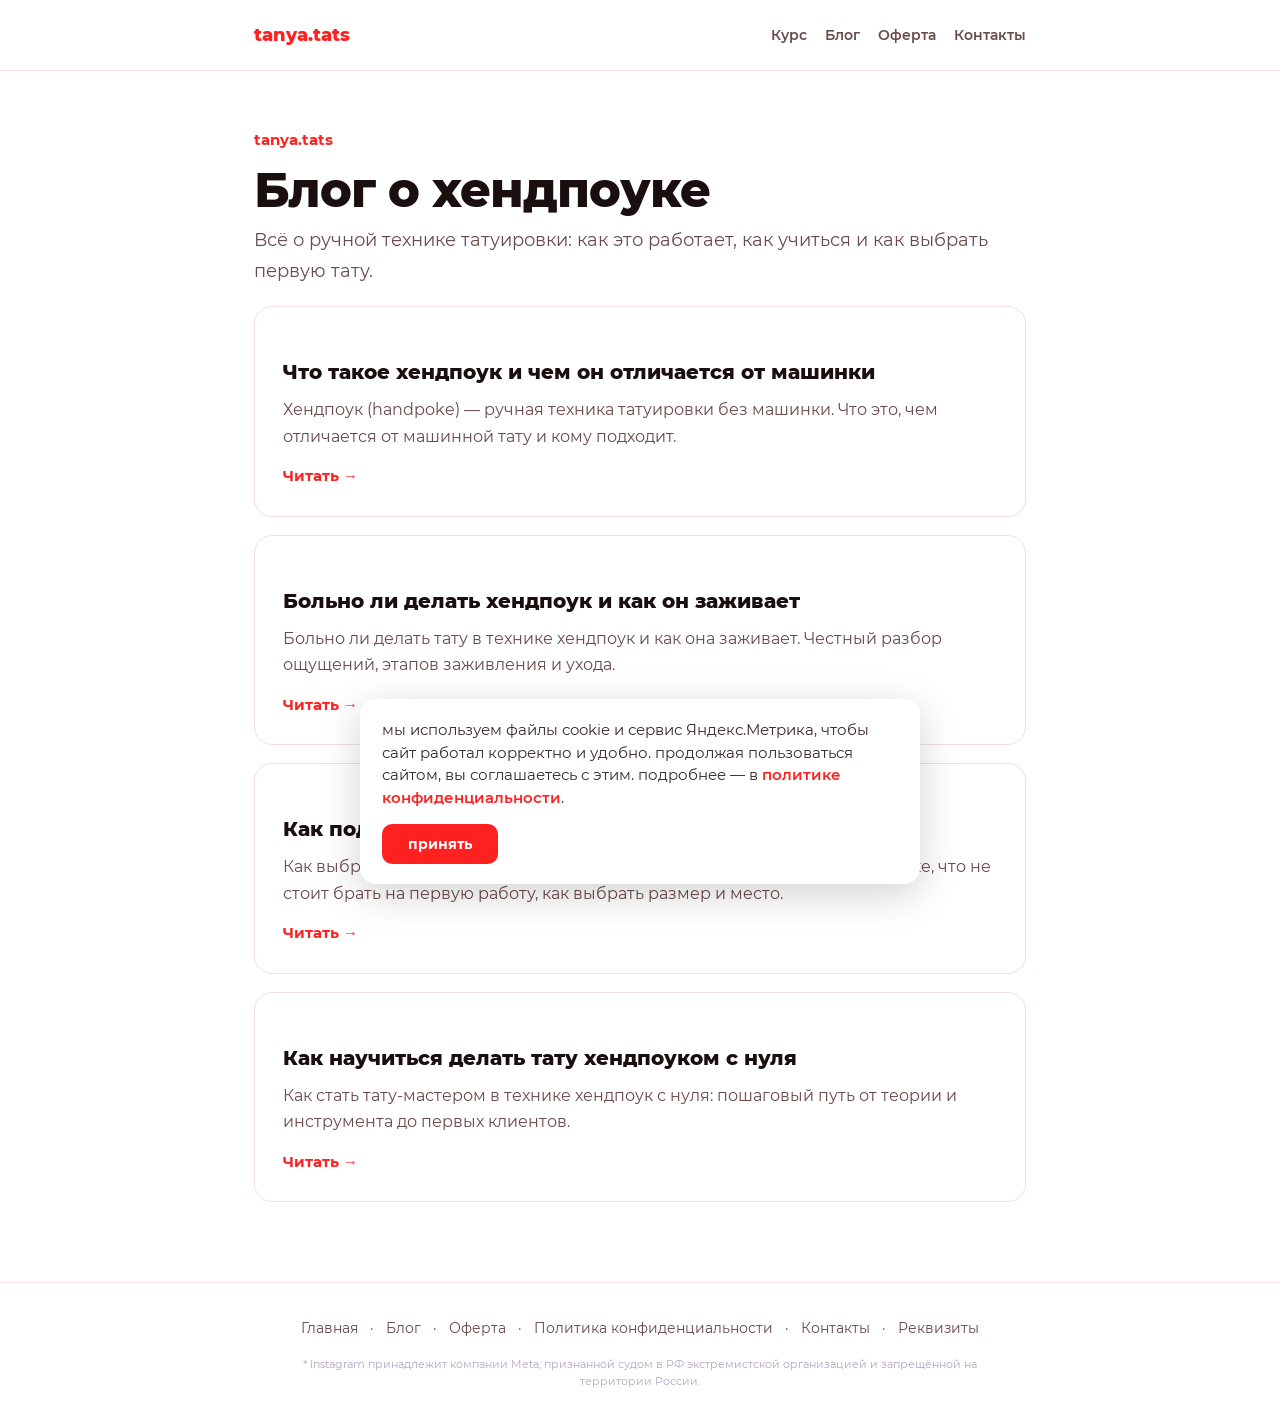
<file: blog.html>
<!DOCTYPE html>
<html lang="ru">
<head>
<meta charset="UTF-8">
<meta name="viewport" content="width=device-width, initial-scale=1.0">
<meta name="yandex-verification" content="ab66ae9f76529d10" />
<meta name="robots" content="index, follow">
<meta name="theme-color" content="#ff2020">
<link rel="canonical" href="https://tanyatats.ru/blog.html">
<meta property="og:type" content="article">
<meta property="og:title" content="Блог о хендпоуке — tanya.tats">
<meta property="og:description" content="Всё о ручной технике татуировки: как это работает, как учиться, как выбрать первую тату.">
<meta property="og:image" content="https://tanyatats.ru/og-image.jpg">
<meta property="og:url" content="https://tanyatats.ru/blog.html">
<meta property="og:site_name" content="tanya.tats">
<meta property="og:locale" content="ru_RU">
<link rel="icon" type="image/x-icon" href="/favicon.ico">
<link rel="icon" type="image/png" sizes="32x32" href="/favicon-32x32.png">
<link rel="icon" type="image/png" sizes="16x16" href="/favicon-16x16.png">
<link rel="icon" type="image/png" sizes="96x96" href="/favicon-96x96.png">
<link rel="apple-touch-icon" sizes="180x180" href="/apple-touch-icon.png">
<link rel="manifest" href="/site.webmanifest">
<style>
@font-face{font-family:'Montserrat';font-weight:400;font-style:normal;font-display:swap;src:url('/fonts/montserrat-400.woff2') format('woff2')}
@font-face{font-family:'Montserrat';font-weight:500;font-style:normal;font-display:swap;src:url('/fonts/montserrat-500.woff2') format('woff2')}
@font-face{font-family:'Montserrat';font-weight:600;font-style:normal;font-display:swap;src:url('/fonts/montserrat-600.woff2') format('woff2')}
@font-face{font-family:'Montserrat';font-weight:700;font-style:normal;font-display:swap;src:url('/fonts/montserrat-700.woff2') format('woff2')}
@font-face{font-family:'Montserrat';font-weight:800;font-style:normal;font-display:swap;src:url('/fonts/montserrat-800.woff2') format('woff2')}
@font-face{font-family:'Montserrat';font-weight:900;font-style:normal;font-display:swap;src:url('/fonts/montserrat-900.woff2') format('woff2')}
</style>
<title>Блог о хендпоуке · tanya.tats</title>
<style>
  
  :root{--bg:#fff;--ink:#1a0e0e;--dim:#6a4a4a;--red:#8f1a1a;--red-bright:#ff2020;--red-glow:#ff5c4d;--line:rgba(180,20,20,.14);--f:'Montserrat','Helvetica Neue','Segoe UI',Roboto,Arial,sans-serif}
  *{margin:0;padding:0;box-sizing:border-box}
  html{scroll-behavior:smooth}
  body{background:var(--bg);color:var(--ink);font-family:var(--f);line-height:1.7;-webkit-font-smoothing:antialiased}
  ::selection{background:var(--red-bright);color:#fff}
  .wrap{max-width:820px;margin:0 auto;padding:0 24px}
  .top{border-bottom:1px solid var(--line);padding:20px 0;position:sticky;top:0;background:rgba(255,255,255,.94);backdrop-filter:blur(8px);z-index:10}
  .top .wrap{display:flex;justify-content:space-between;align-items:center}
  .brand{font-weight:800;color:var(--red-bright);font-size:1.1rem;text-decoration:none}
  .nav a{color:var(--dim);text-decoration:none;font-size:.9rem;font-weight:600;margin-left:18px}
  .nav a:hover{color:var(--red-bright)}
  .doc{padding:56px 0 40px}
  .kicker{color:var(--red-bright);font-weight:700;font-size:.95rem;margin-bottom:12px}
  h1{font-size:clamp(2rem,5.5vw,3rem);font-weight:800;line-height:1.05;letter-spacing:-.02em;margin-bottom:10px}
  .upd{color:var(--dim);font-size:.9rem;margin-bottom:28px}
  h2{font-size:1.4rem;font-weight:800;margin:34px 0 12px;letter-spacing:-.01em}
  h3{font-size:1.1rem;font-weight:700;margin:22px 0 8px}
  p{margin-bottom:14px}
  ul,ol{margin:0 0 14px 22px}
  li{margin-bottom:7px}
  a{color:var(--red)}
  .box{background:#fbf3f3;border-left:3px solid var(--red-bright);border-radius:0 12px 12px 0;padding:18px 22px;margin:20px 0}
  .req{border:1px solid var(--line);border-radius:16px;padding:26px 28px;margin:24px 0}
  .req div{display:flex;gap:14px;padding:9px 0;border-bottom:1px solid var(--line);flex-wrap:wrap}
  .req div:last-child{border-bottom:none}
  .req b{min-width:220px;color:var(--dim);font-weight:600}
  footer{border-top:1px solid var(--line);padding:34px 0;margin-top:40px;text-align:center;font-size:.85rem;color:var(--dim)}
  footer a{color:var(--dim);text-decoration:none;margin:0 8px}
  footer a:hover{color:var(--red-bright)}
  .meta{max-width:720px;margin:16px auto 0;font-size:11px;line-height:1.5;color:#b3a8c4}
</style>
<!-- Yandex.Metrika counter -->
<script type="text/javascript">
    (function(m,e,t,r,i,k,a){
        m[i]=m[i]||function(){(m[i].a=m[i].a||[]).push(arguments)};
        m[i].l=1*new Date();
        for (var j = 0; j < document.scripts.length; j++) {if (document.scripts[j].src === r) { return; }}
        k=e.createElement(t),a=e.getElementsByTagName(t)[0],k.async=1,k.src=r,a.parentNode.insertBefore(k,a)
    })(window, document,'script','https://mc.yandex.ru/metrika/tag.js?id=111276849', 'ym');
    ym(111276849, 'init', {ssr:true, webvisor:true, clickmap:true, ecommerce:"dataLayer", referrer: document.referrer, url: location.href, accurateTrackBounce:true, trackLinks:true});
</script>
<noscript><div><img src="https://mc.yandex.ru/watch/111276849" style="position:absolute; left:-9999px;" alt="" /></div></noscript>
<!-- /Yandex.Metrika counter -->
</head>
<body>
<div class="top"><div class="wrap"><a href="index.html" class="brand">tanya.tats</a><nav class="nav"><a href="index.html">Курс</a><a href="blog.html">Блог</a><a href="oferta.html">Оферта</a><a href="contacts.html">Контакты</a></nav></div></div>
<div class="doc"><div class="wrap">
  <div class="kicker">tanya.tats</div>
  <h1>Блог о хендпоуке</h1>
  
  <style>
  .plist{display:grid;gap:18px;margin-top:20px}
  .pcard{display:block;border:1px solid var(--line);border-radius:18px;padding:26px 28px;text-decoration:none;color:var(--ink);transition:transform .15s,border-color .2s}
  .pcard:hover{transform:translateY(-3px);border-color:var(--red)}
  .pcard h3{font-size:1.25rem;font-weight:800;margin-bottom:8px;color:var(--ink)}
  .pcard p{color:var(--dim);font-size:.98rem;margin-bottom:12px}
  .pcard span{color:var(--red-bright);font-weight:700;font-size:.92rem}
</style><p class="lead" style="font-size:1.12rem;color:var(--dim);margin-bottom:8px">Всё о ручной технике татуировки: как это работает, как учиться и как выбрать первую тату.</p><div class="plist"><a class="pcard" href="blog-chto-takoe-handpoke.html"><h3>Что такое хендпоук и чем он отличается от машинки</h3><p>Хендпоук (handpoke) — ручная техника татуировки без машинки. Что это, чем отличается от машинной тату и кому подходит.</p><span>Читать →</span></a><a class="pcard" href="blog-bolno-li-handpoke.html"><h3>Больно ли делать хендпоук и как он заживает</h3><p>Больно ли делать тату в технике хендпоук и как она заживает. Честный разбор ощущений, этапов заживления и ухода.</p><span>Читать →</span></a><a class="pcard" href="blog-kak-podobrat-eskiz.html"><h3>Как подобрать эскиз для хендпоука</h3><p>Как выбрать эскиз для тату в технике хендпоук: что подходит ручной технике, что не стоит брать на первую работу, как выбрать размер и место.</p><span>Читать →</span></a><a class="pcard" href="blog-kak-stat-masterom.html"><h3>Как научиться делать тату хендпоуком с нуля</h3><p>Как стать тату-мастером в технике хендпоук с нуля: пошаговый путь от теории и инструмента до первых клиентов.</p><span>Читать →</span></a></div>
</div></div>
<footer><div class="wrap"><a href="index.html">Главная</a> · <a href="blog.html">Блог</a> · <a href="oferta.html">Оферта</a> · <a href="privacy.html">Политика конфиденциальности</a> · <a href="contacts.html">Контакты</a> · <a href="requisites.html">Реквизиты</a><p class="meta">* Instagram принадлежит компании Meta, признанной судом в РФ экстремистской организацией и запрещённой на территории России.</p></div></footer>
<!-- Cookie banner -->
<div id="cookieBanner" style="display:none;position:fixed;left:16px;right:16px;bottom:16px;z-index:9998;max-width:560px;margin:0 auto;background:#fff;border-radius:16px;box-shadow:0 10px 40px rgba(0,0,0,.18);padding:20px 22px;font-family:'Montserrat',-apple-system,sans-serif">
  <div style="font-size:.92rem;line-height:1.55;color:#3a2a2a;margin-bottom:14px">
    мы используем файлы cookie и сервис Яндекс.Метрика, чтобы сайт работал корректно и удобно. продолжая пользоваться сайтом, вы соглашаетесь с этим. подробнее — в <a href="privacy.html" style="color:#ff2020;text-decoration:none;font-weight:600">политике конфиденциальности</a>.
  </div>
  <button onclick="acceptCookies()" style="background:#ff2020;color:#fff;border:none;border-radius:10px;padding:11px 26px;font-family:inherit;font-weight:700;font-size:.9rem;cursor:pointer">принять</button>
</div>
<script>
  (function(){
    try{
      if(!localStorage.getItem('cookiesAccepted')){
        var b=document.getElementById('cookieBanner');
        if(b) b.style.display='block';
      }
    }catch(e){
      var b=document.getElementById('cookieBanner');
      if(b) b.style.display='block';
    }
  })();
  function acceptCookies(){
    try{ localStorage.setItem('cookiesAccepted','1'); }catch(e){}
    var b=document.getElementById('cookieBanner');
    if(b) b.style.display='none';
  }
</script>
<!-- /Cookie banner -->

</body>
</html>
</file>
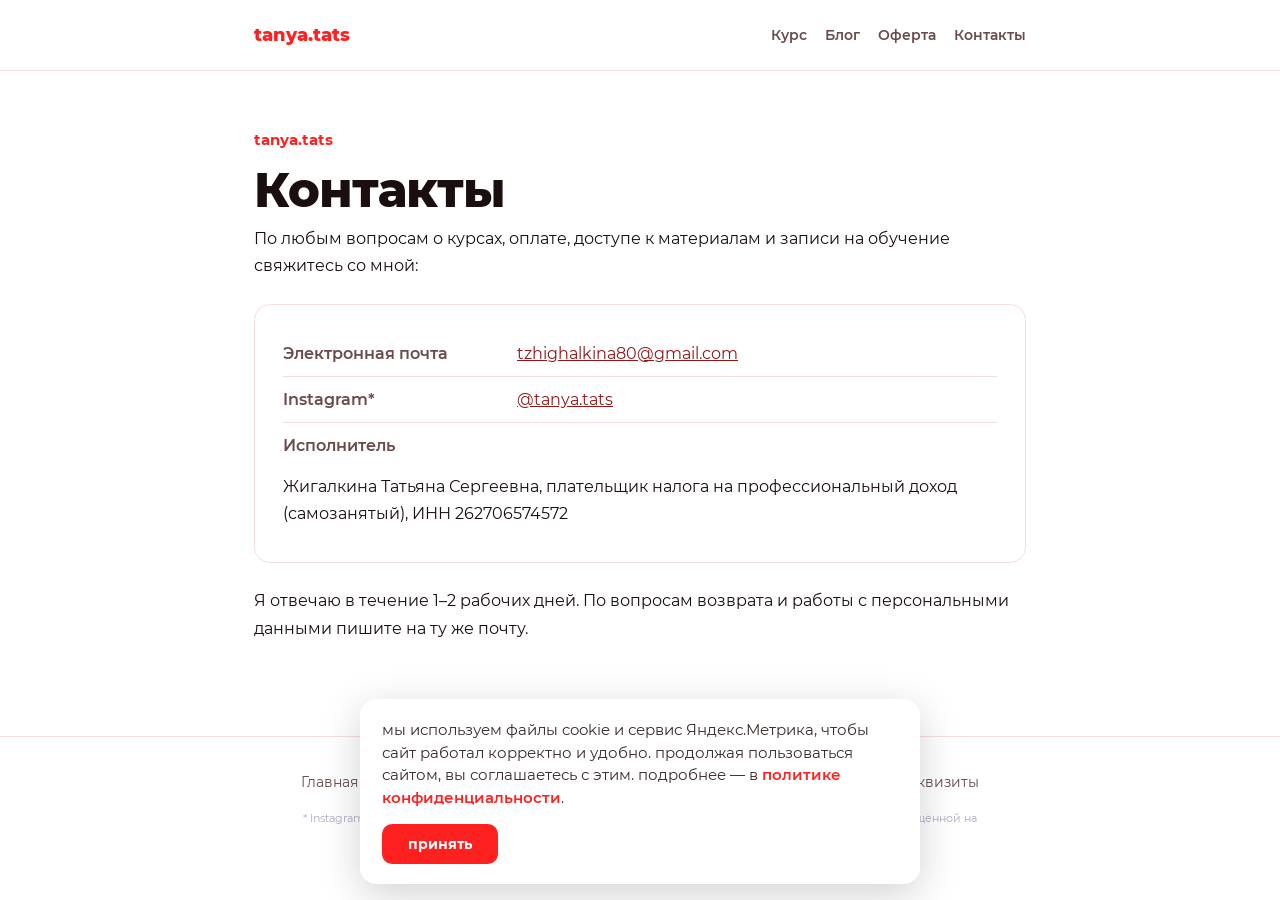
<file: contacts.html>
<!DOCTYPE html>
<html lang="ru">
<head>
<meta charset="UTF-8">
<meta name="viewport" content="width=device-width, initial-scale=1.0">
<meta name="yandex-verification" content="ab66ae9f76529d10" />
<meta name="robots" content="index, follow">
<meta name="theme-color" content="#ff2020">
<link rel="canonical" href="https://tanyatats.ru/contacts.html">
<meta property="og:type" content="article">
<meta property="og:title" content="Контакты — tanya.tats">
<meta property="og:description" content="Связаться с мастером по вопросам курса и обучения хендпоук.">
<meta property="og:image" content="https://tanyatats.ru/og-image.jpg">
<meta property="og:url" content="https://tanyatats.ru/contacts.html">
<meta property="og:site_name" content="tanya.tats">
<meta property="og:locale" content="ru_RU">
<link rel="icon" type="image/x-icon" href="/favicon.ico">
<link rel="icon" type="image/png" sizes="32x32" href="/favicon-32x32.png">
<link rel="icon" type="image/png" sizes="16x16" href="/favicon-16x16.png">
<link rel="icon" type="image/png" sizes="96x96" href="/favicon-96x96.png">
<link rel="apple-touch-icon" sizes="180x180" href="/apple-touch-icon.png">
<link rel="manifest" href="/site.webmanifest">
<style>
@font-face{font-family:'Montserrat';font-weight:400;font-style:normal;font-display:swap;src:url('/fonts/montserrat-400.woff2') format('woff2')}
@font-face{font-family:'Montserrat';font-weight:500;font-style:normal;font-display:swap;src:url('/fonts/montserrat-500.woff2') format('woff2')}
@font-face{font-family:'Montserrat';font-weight:600;font-style:normal;font-display:swap;src:url('/fonts/montserrat-600.woff2') format('woff2')}
@font-face{font-family:'Montserrat';font-weight:700;font-style:normal;font-display:swap;src:url('/fonts/montserrat-700.woff2') format('woff2')}
@font-face{font-family:'Montserrat';font-weight:800;font-style:normal;font-display:swap;src:url('/fonts/montserrat-800.woff2') format('woff2')}
@font-face{font-family:'Montserrat';font-weight:900;font-style:normal;font-display:swap;src:url('/fonts/montserrat-900.woff2') format('woff2')}
</style>
<title>Контакты · tanya.tats</title>
<style>
  
  :root{--bg:#fff;--ink:#1a0e0e;--dim:#6a4a4a;--red:#8f1a1a;--red-bright:#ff2020;--red-glow:#ff5c4d;--line:rgba(180,20,20,.14);--f:'Montserrat','Helvetica Neue','Segoe UI',Roboto,Arial,sans-serif}
  *{margin:0;padding:0;box-sizing:border-box}
  html{scroll-behavior:smooth}
  body{background:var(--bg);color:var(--ink);font-family:var(--f);line-height:1.7;-webkit-font-smoothing:antialiased}
  ::selection{background:var(--red-bright);color:#fff}
  .wrap{max-width:820px;margin:0 auto;padding:0 24px}
  .top{border-bottom:1px solid var(--line);padding:20px 0;position:sticky;top:0;background:rgba(255,255,255,.94);backdrop-filter:blur(8px);z-index:10}
  .top .wrap{display:flex;justify-content:space-between;align-items:center}
  .brand{font-weight:800;color:var(--red-bright);font-size:1.1rem;text-decoration:none}
  .nav a{color:var(--dim);text-decoration:none;font-size:.9rem;font-weight:600;margin-left:18px}
  .nav a:hover{color:var(--red-bright)}
  .doc{padding:56px 0 40px}
  .kicker{color:var(--red-bright);font-weight:700;font-size:.95rem;margin-bottom:12px}
  h1{font-size:clamp(2rem,5.5vw,3rem);font-weight:800;line-height:1.05;letter-spacing:-.02em;margin-bottom:10px}
  .upd{color:var(--dim);font-size:.9rem;margin-bottom:28px}
  h2{font-size:1.4rem;font-weight:800;margin:34px 0 12px;letter-spacing:-.01em}
  h3{font-size:1.1rem;font-weight:700;margin:22px 0 8px}
  p{margin-bottom:14px}
  ul,ol{margin:0 0 14px 22px}
  li{margin-bottom:7px}
  a{color:var(--red)}
  .box{background:#fbf3f3;border-left:3px solid var(--red-bright);border-radius:0 12px 12px 0;padding:18px 22px;margin:20px 0}
  .req{border:1px solid var(--line);border-radius:16px;padding:26px 28px;margin:24px 0}
  .req div{display:flex;gap:14px;padding:9px 0;border-bottom:1px solid var(--line);flex-wrap:wrap}
  .req div:last-child{border-bottom:none}
  .req b{min-width:220px;color:var(--dim);font-weight:600}
  footer{border-top:1px solid var(--line);padding:34px 0;margin-top:40px;text-align:center;font-size:.85rem;color:var(--dim)}
  footer a{color:var(--dim);text-decoration:none;margin:0 8px}
  footer a:hover{color:var(--red-bright)}
  .meta{max-width:720px;margin:16px auto 0;font-size:11px;line-height:1.5;color:#b3a8c4}
</style>
<!-- Yandex.Metrika counter -->
<script type="text/javascript">
    (function(m,e,t,r,i,k,a){
        m[i]=m[i]||function(){(m[i].a=m[i].a||[]).push(arguments)};
        m[i].l=1*new Date();
        for (var j = 0; j < document.scripts.length; j++) {if (document.scripts[j].src === r) { return; }}
        k=e.createElement(t),a=e.getElementsByTagName(t)[0],k.async=1,k.src=r,a.parentNode.insertBefore(k,a)
    })(window, document,'script','https://mc.yandex.ru/metrika/tag.js?id=111276849', 'ym');
    ym(111276849, 'init', {ssr:true, webvisor:true, clickmap:true, ecommerce:"dataLayer", referrer: document.referrer, url: location.href, accurateTrackBounce:true, trackLinks:true});
</script>
<noscript><div><img src="https://mc.yandex.ru/watch/111276849" style="position:absolute; left:-9999px;" alt="" /></div></noscript>
<!-- /Yandex.Metrika counter -->
</head>
<body>
<div class="top"><div class="wrap"><a href="index.html" class="brand">tanya.tats</a><nav class="nav"><a href="index.html">Курс</a><a href="blog.html">Блог</a><a href="oferta.html">Оферта</a><a href="contacts.html">Контакты</a></nav></div></div>
<div class="doc"><div class="wrap">
  <div class="kicker">tanya.tats</div>
  <h1>Контакты</h1>
  
  
<p>По любым вопросам о курсах, оплате, доступе к материалам и записи на обучение свяжитесь со мной:</p>
<div class="req">
  <div><b>Электронная почта</b><span><a href="mailto:tzhighalkina80@gmail.com">tzhighalkina80@gmail.com</a></span></div>
  <div><b>Instagram*</b><span><a href="https://instagram.com/tanya.tats">@tanya.tats</a></span></div>
  <div><b>Исполнитель</b><span>Жигалкина Татьяна Сергеевна, плательщик налога на профессиональный доход (самозанятый), ИНН 262706574572</span></div>
</div>
<p>Я отвечаю в течение 1–2 рабочих дней. По вопросам возврата и работы с персональными данными пишите на ту же почту.</p>

</div></div>
<footer><div class="wrap"><a href="index.html">Главная</a> · <a href="blog.html">Блог</a> · <a href="oferta.html">Оферта</a> · <a href="privacy.html">Политика конфиденциальности</a> · <a href="contacts.html">Контакты</a> · <a href="requisites.html">Реквизиты</a><p class="meta">* Instagram принадлежит компании Meta, признанной судом в РФ экстремистской организацией и запрещённой на территории России.</p></div></footer>
<!-- Cookie banner -->
<div id="cookieBanner" style="display:none;position:fixed;left:16px;right:16px;bottom:16px;z-index:9998;max-width:560px;margin:0 auto;background:#fff;border-radius:16px;box-shadow:0 10px 40px rgba(0,0,0,.18);padding:20px 22px;font-family:'Montserrat',-apple-system,sans-serif">
  <div style="font-size:.92rem;line-height:1.55;color:#3a2a2a;margin-bottom:14px">
    мы используем файлы cookie и сервис Яндекс.Метрика, чтобы сайт работал корректно и удобно. продолжая пользоваться сайтом, вы соглашаетесь с этим. подробнее — в <a href="privacy.html" style="color:#ff2020;text-decoration:none;font-weight:600">политике конфиденциальности</a>.
  </div>
  <button onclick="acceptCookies()" style="background:#ff2020;color:#fff;border:none;border-radius:10px;padding:11px 26px;font-family:inherit;font-weight:700;font-size:.9rem;cursor:pointer">принять</button>
</div>
<script>
  (function(){
    try{
      if(!localStorage.getItem('cookiesAccepted')){
        var b=document.getElementById('cookieBanner');
        if(b) b.style.display='block';
      }
    }catch(e){
      var b=document.getElementById('cookieBanner');
      if(b) b.style.display='block';
    }
  })();
  function acceptCookies(){
    try{ localStorage.setItem('cookiesAccepted','1'); }catch(e){}
    var b=document.getElementById('cookieBanner');
    if(b) b.style.display='none';
  }
</script>
<!-- /Cookie banner -->

</body>
</html>
</file>
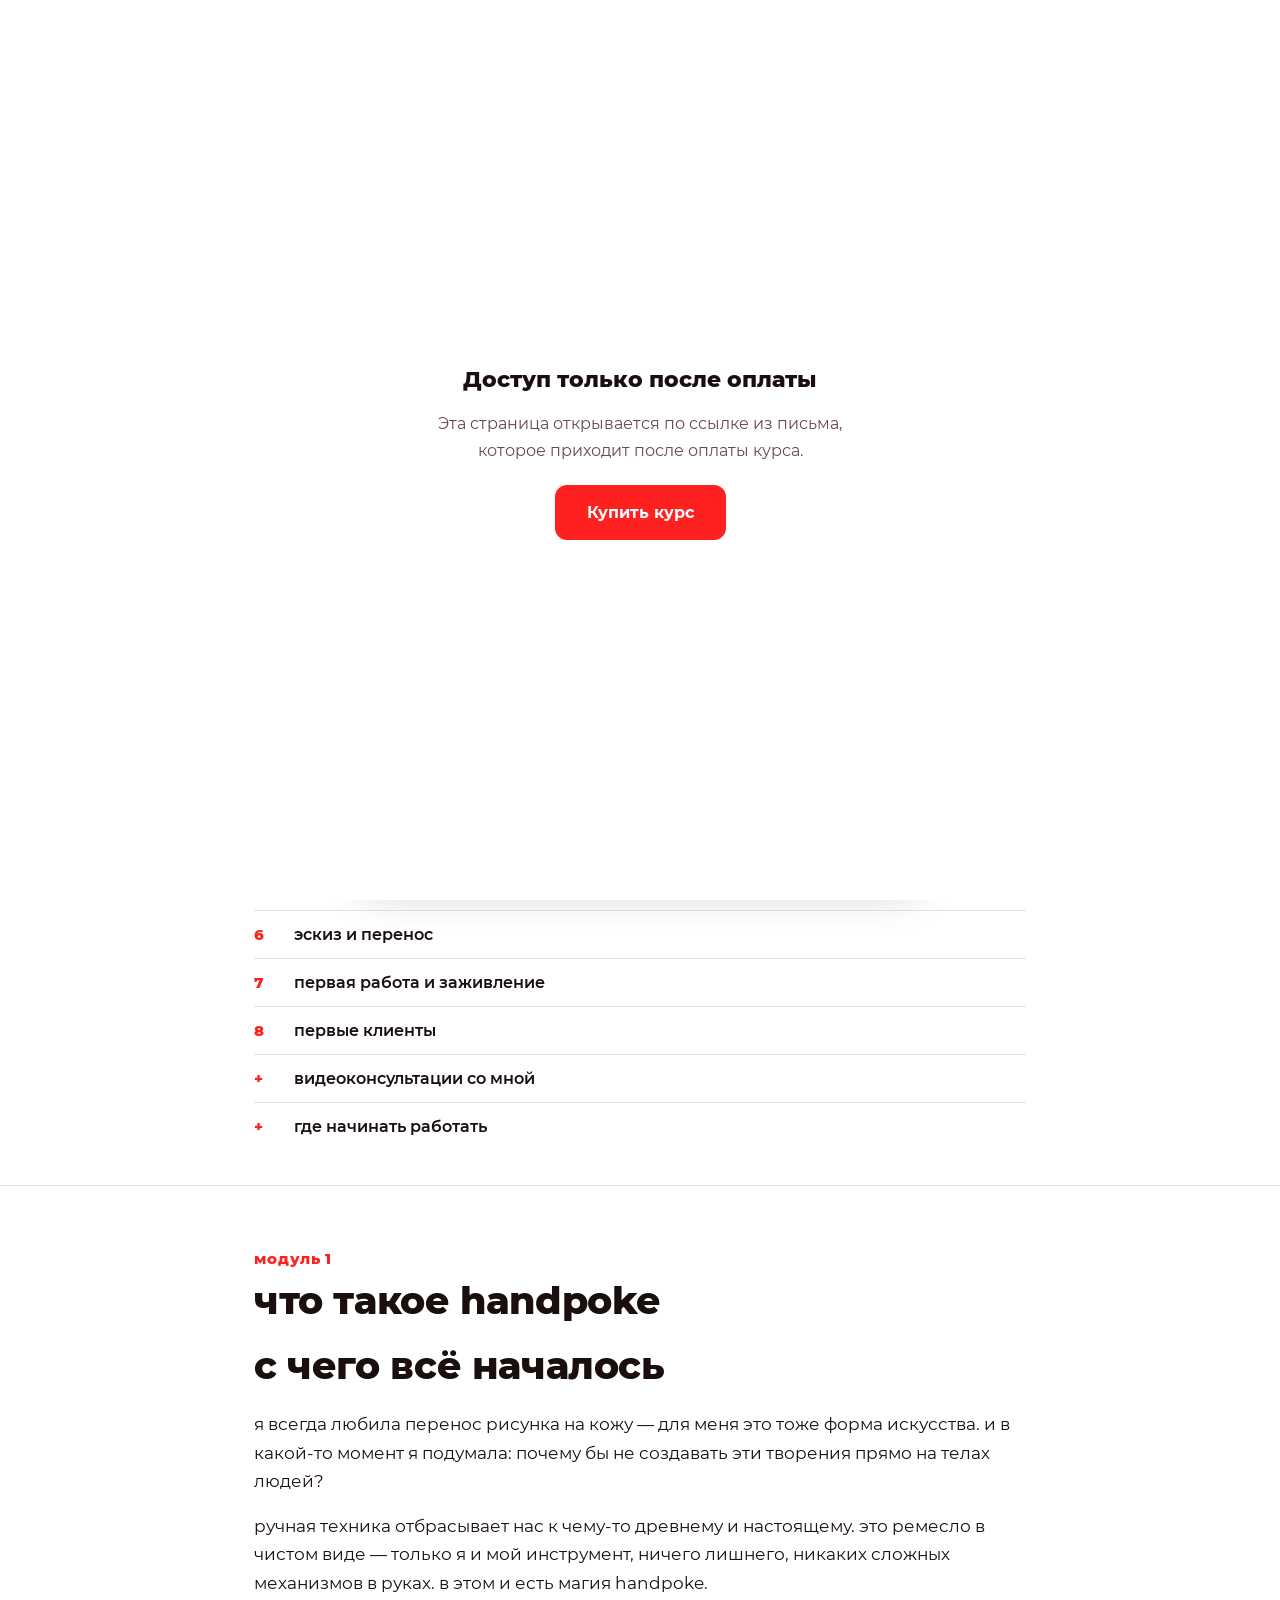
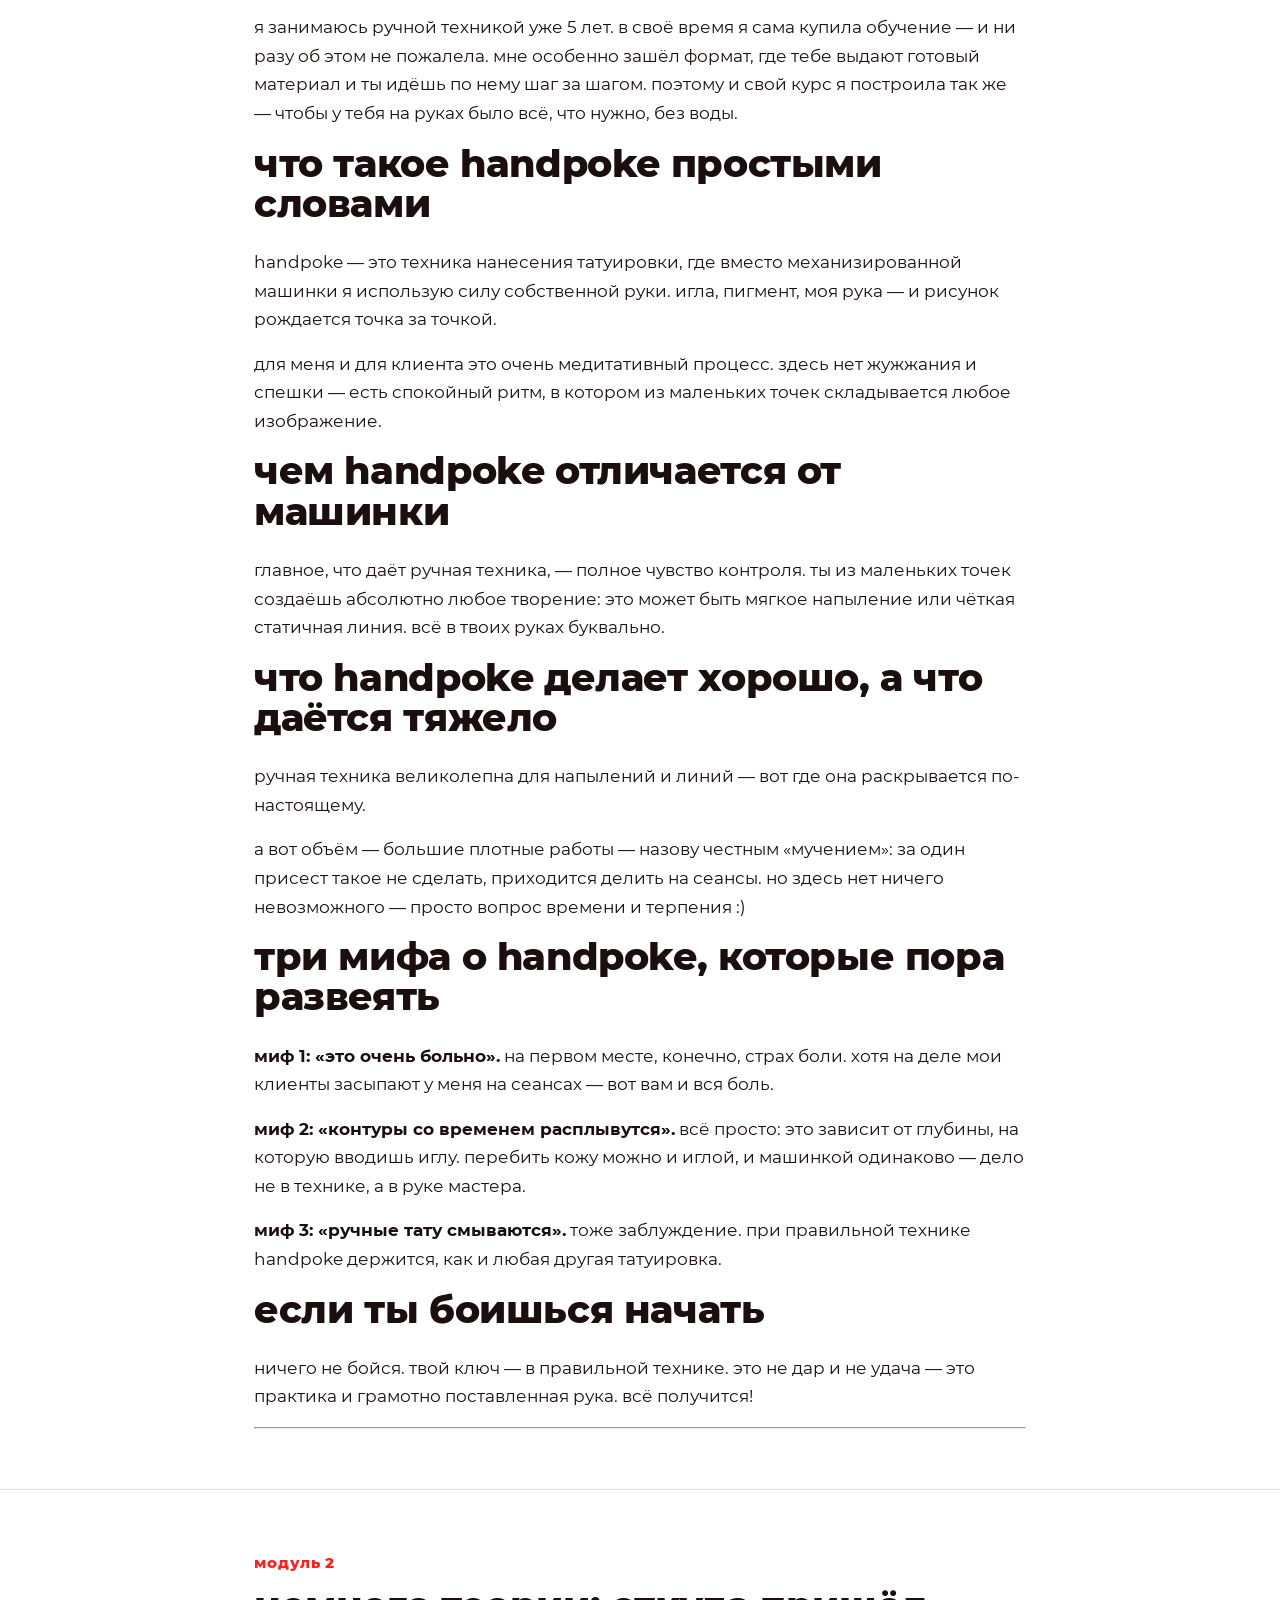
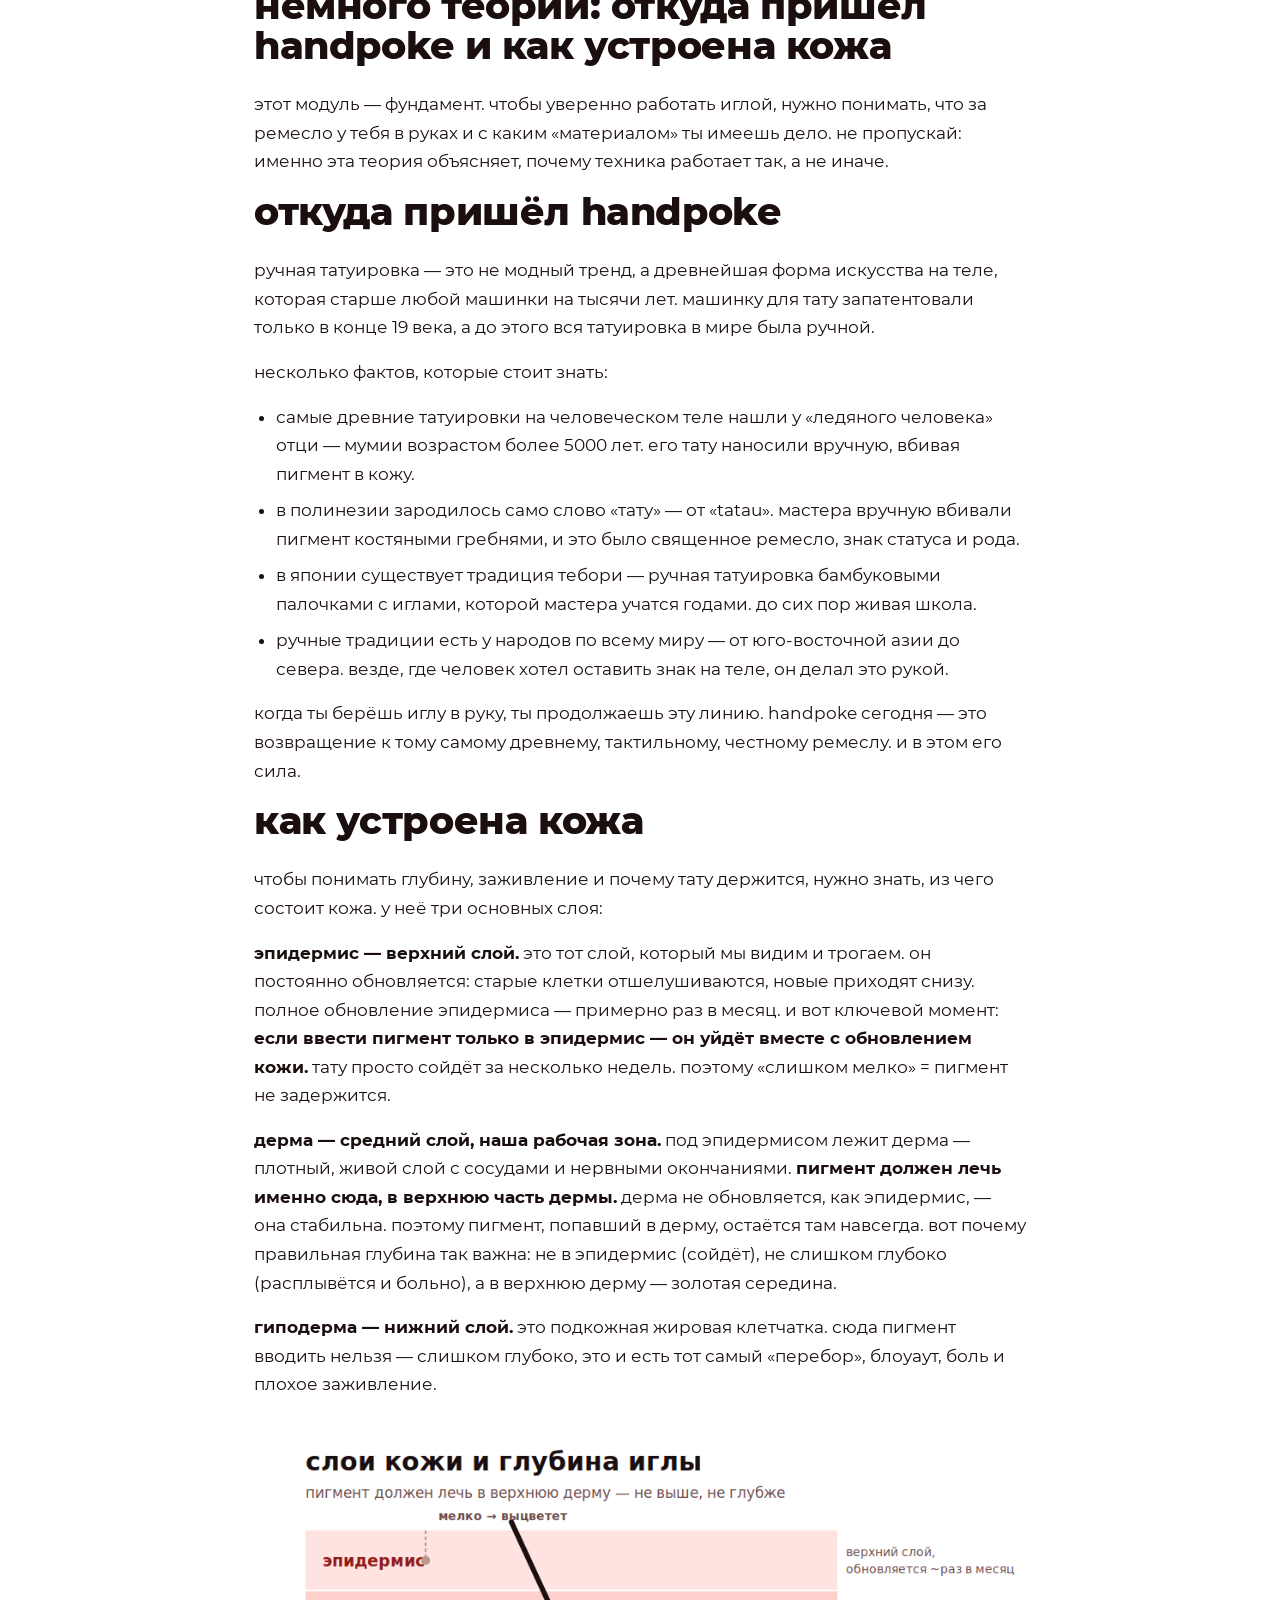
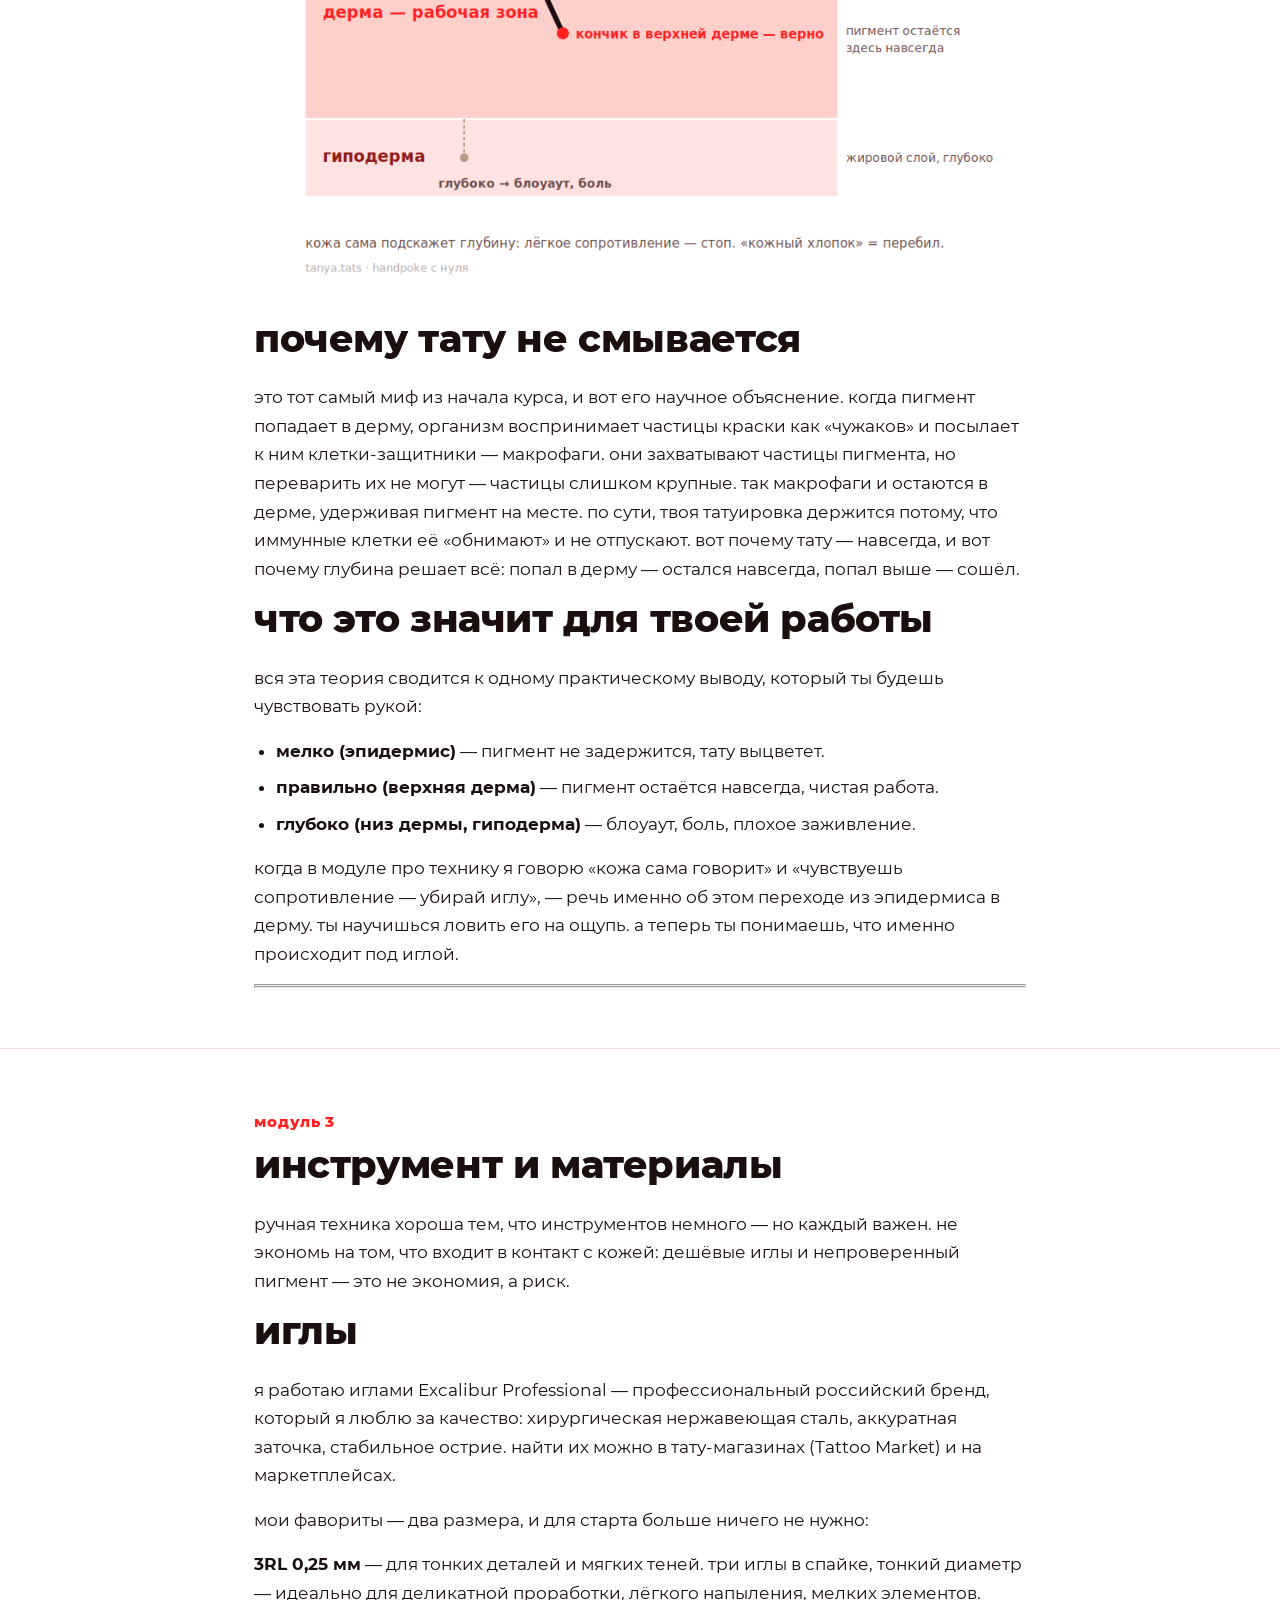
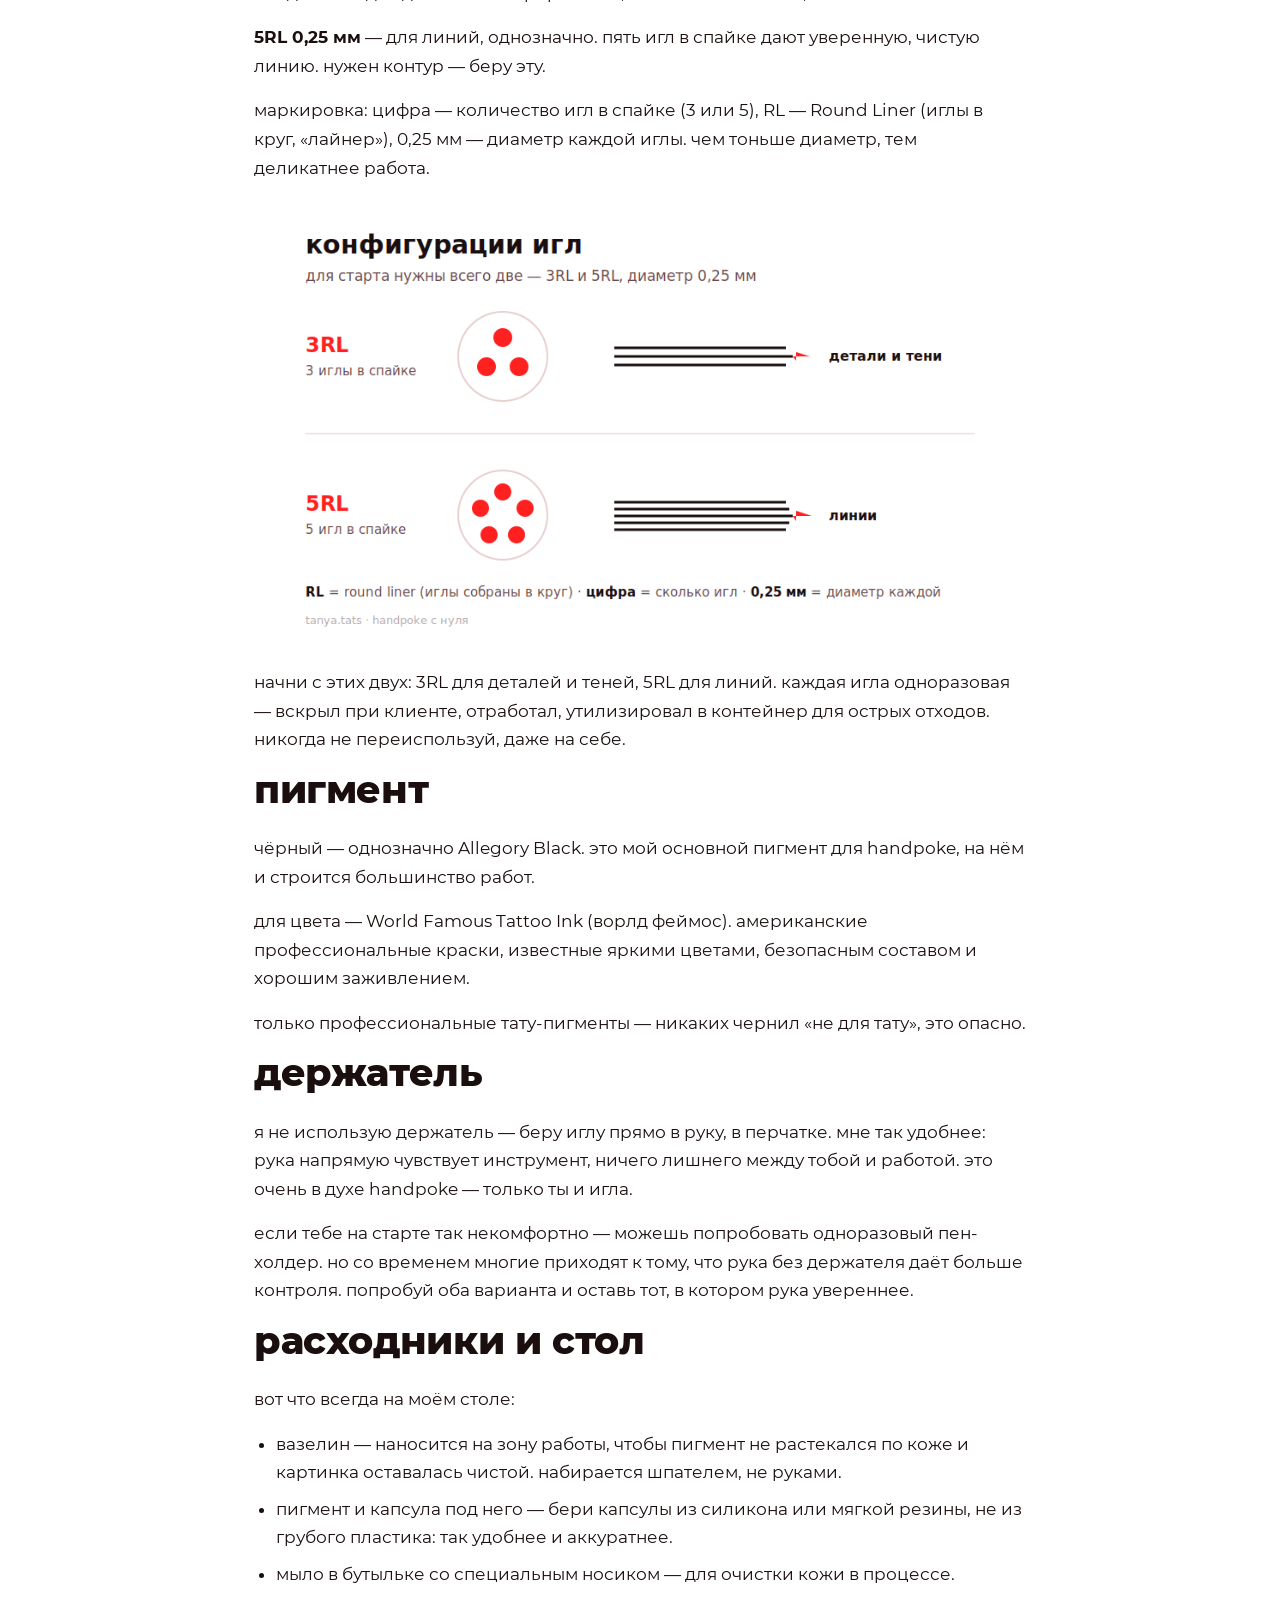
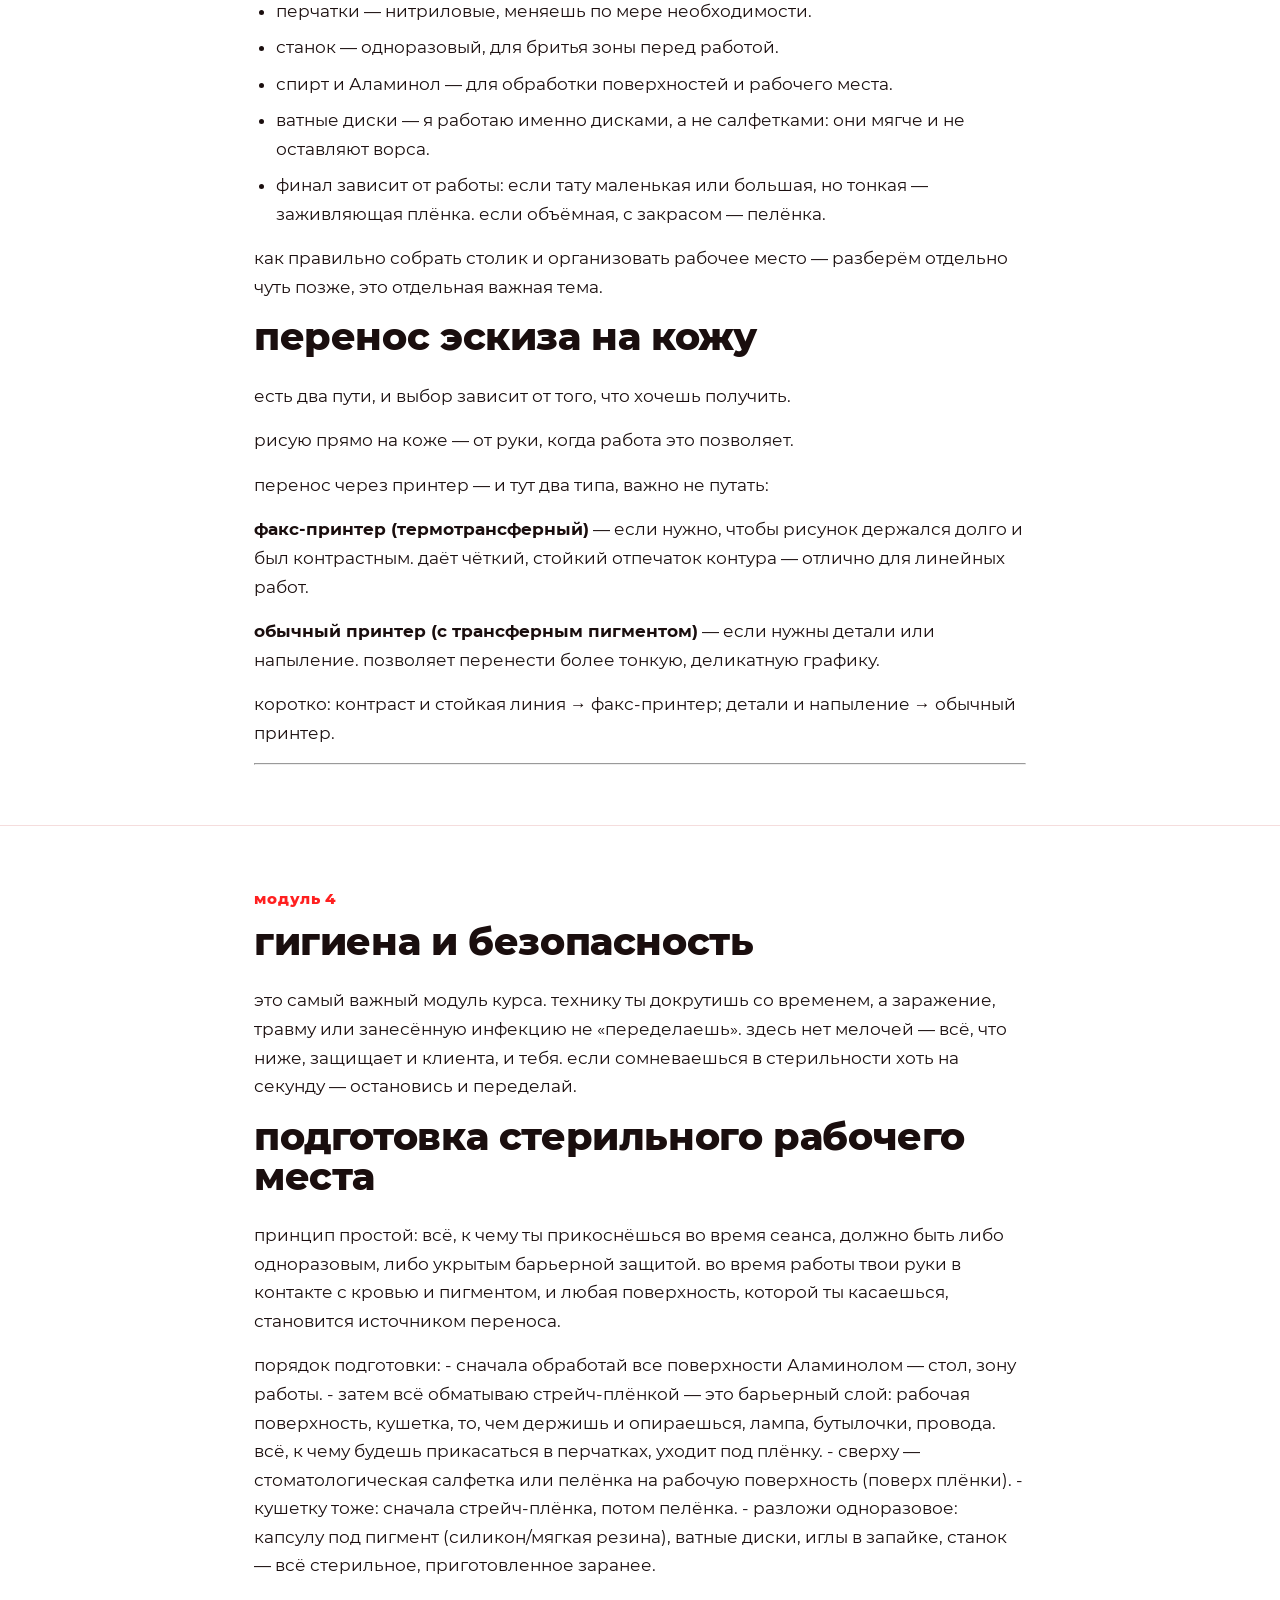
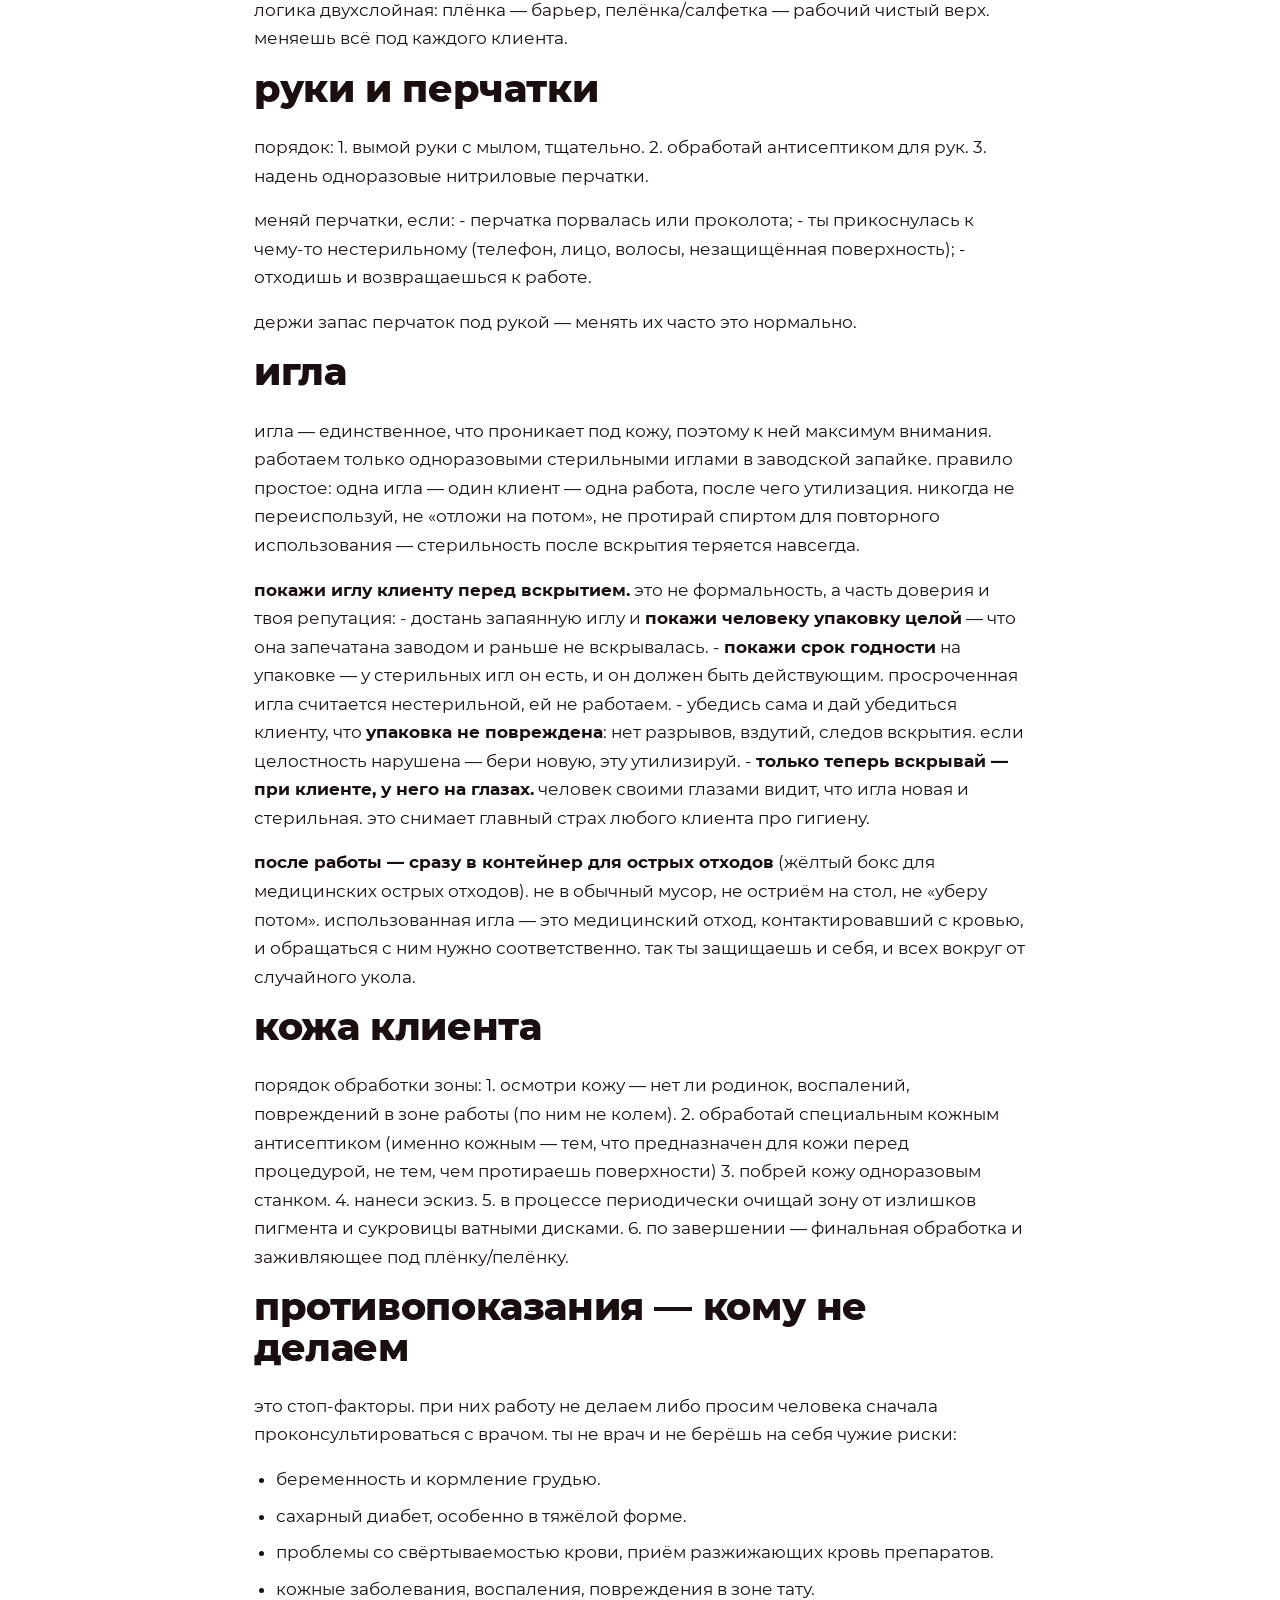
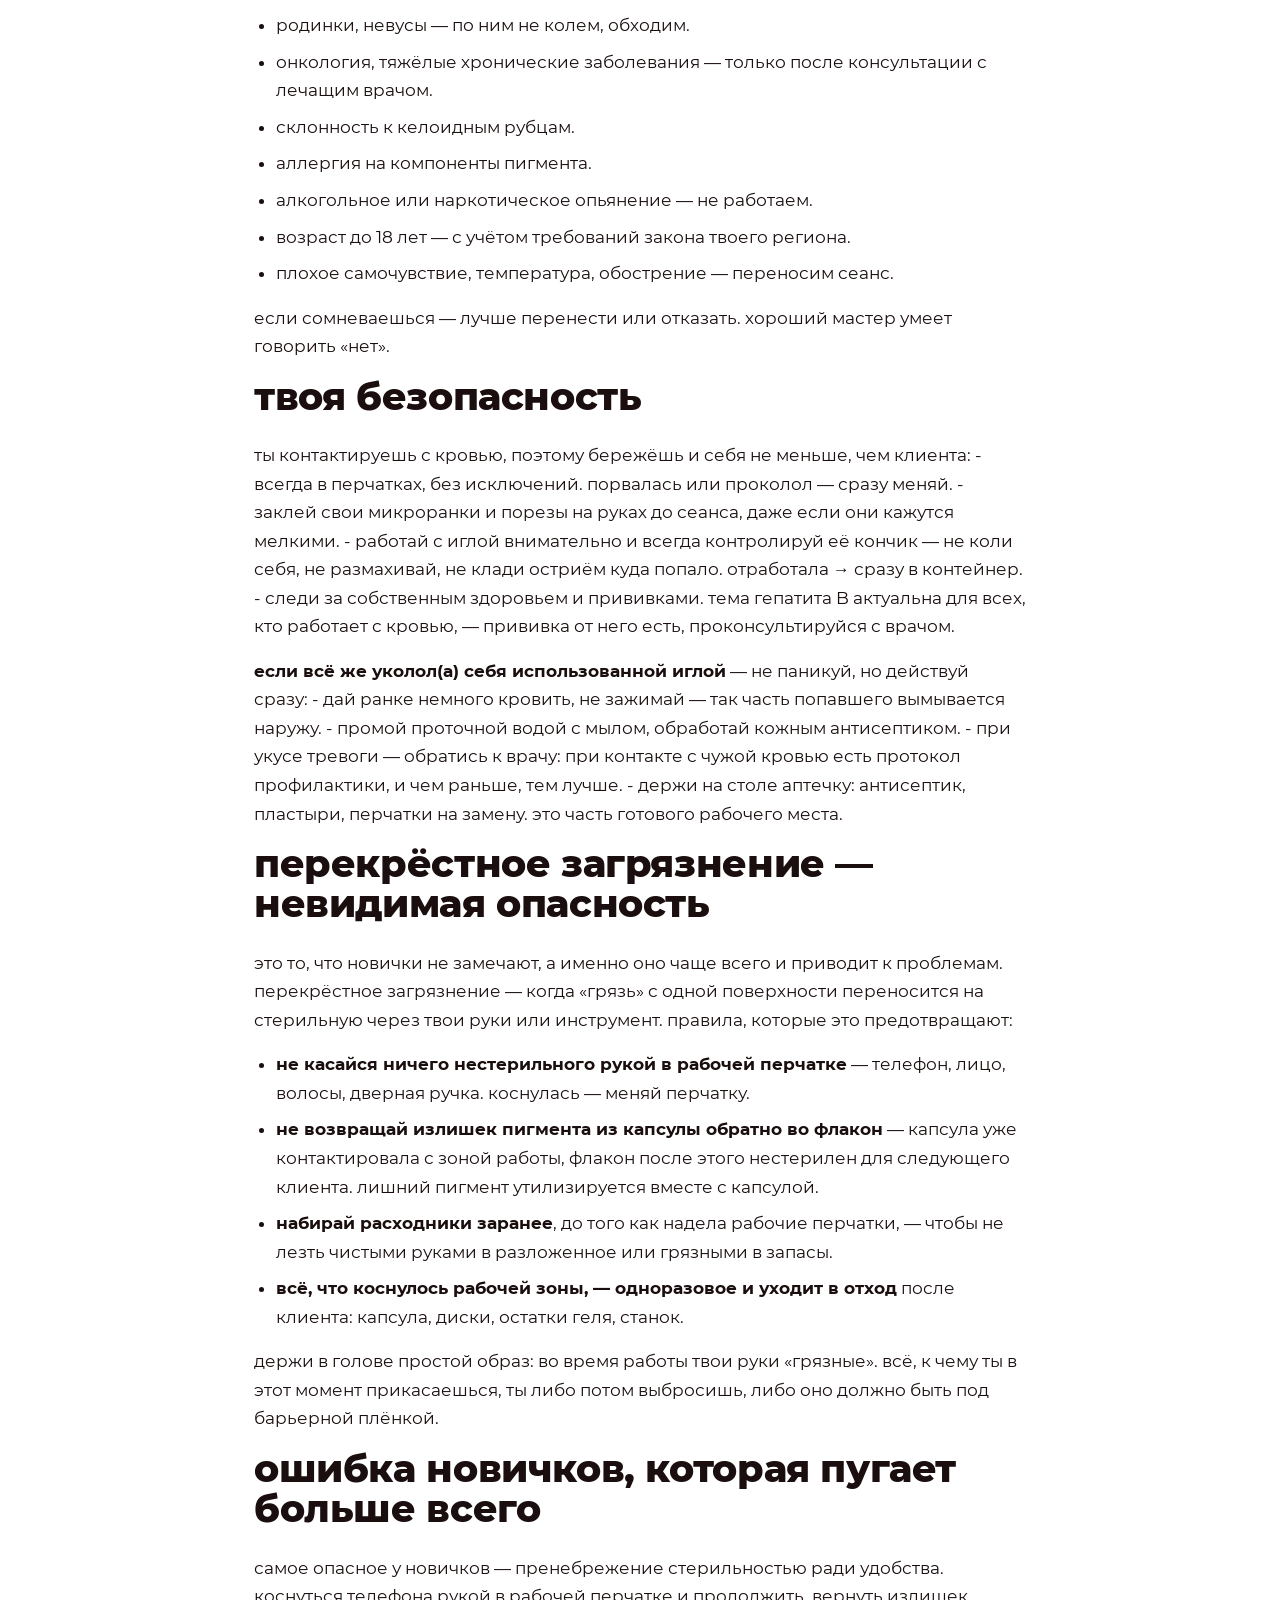
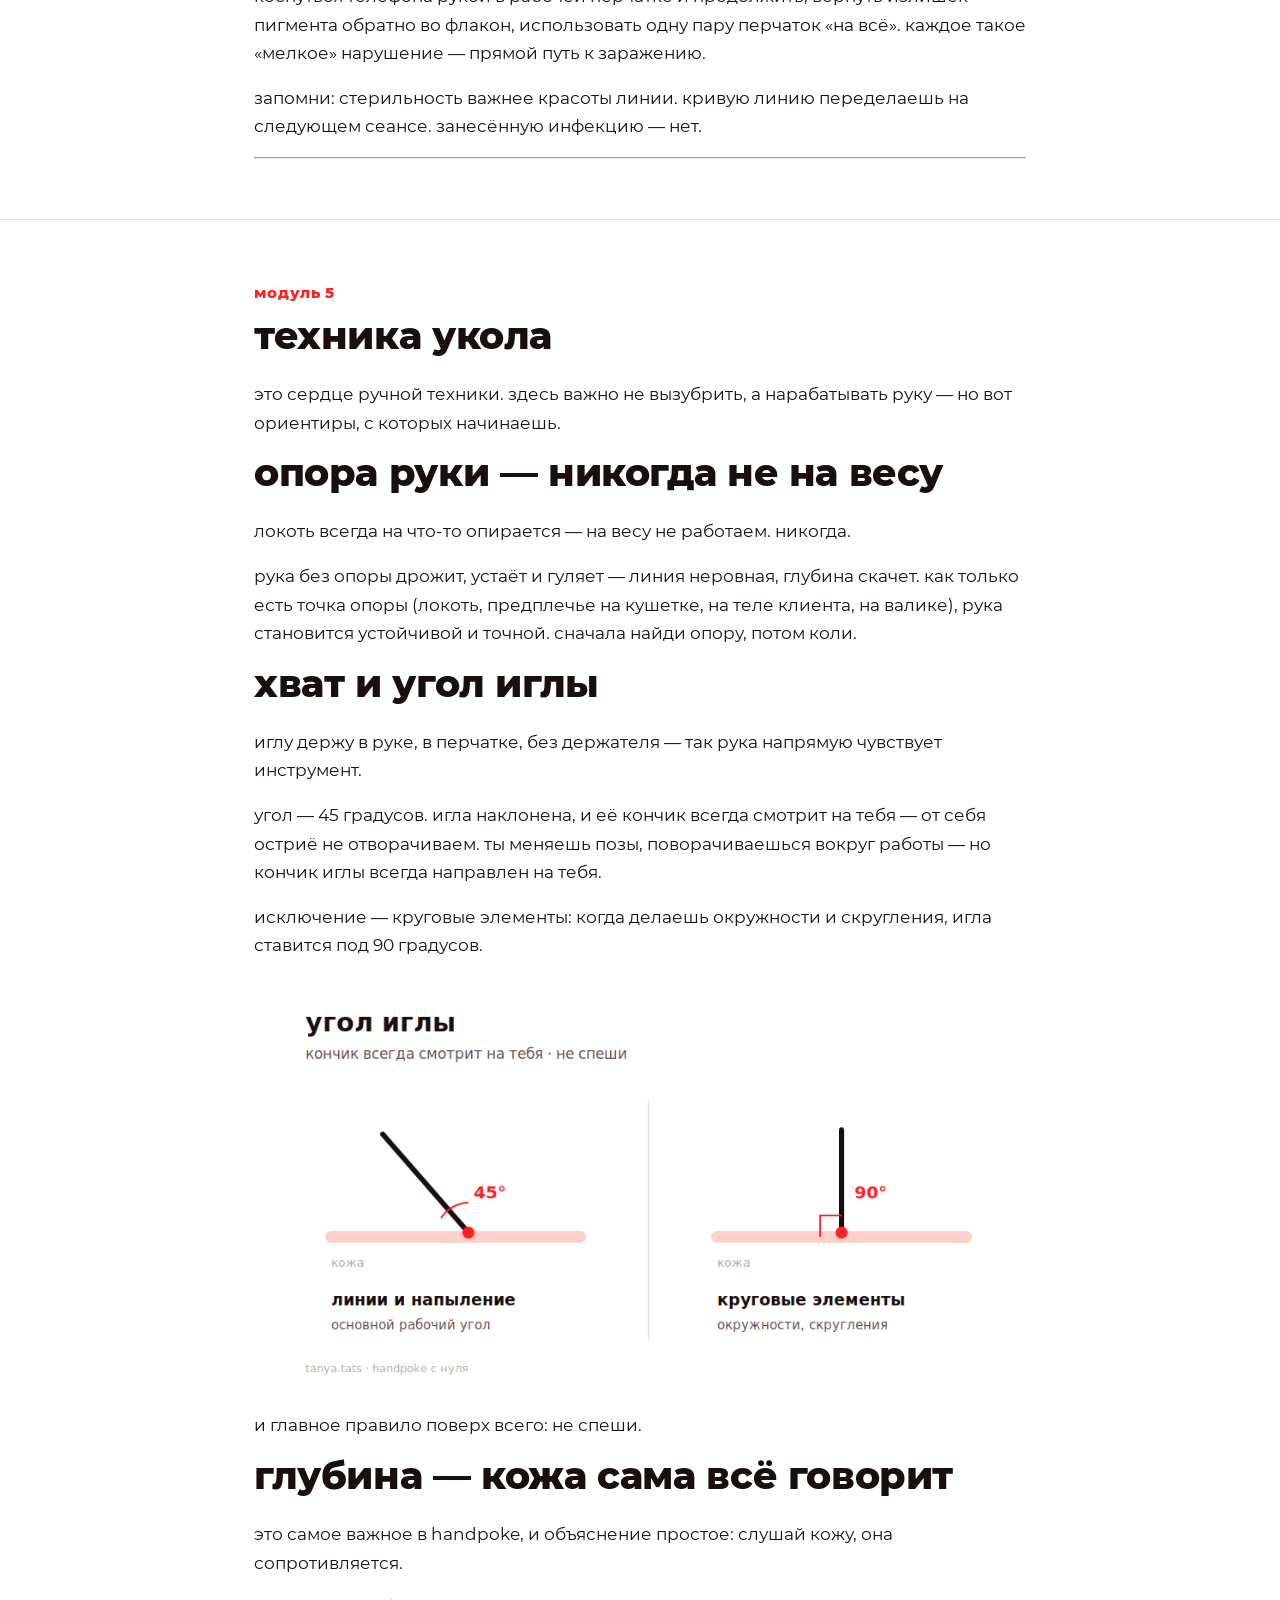
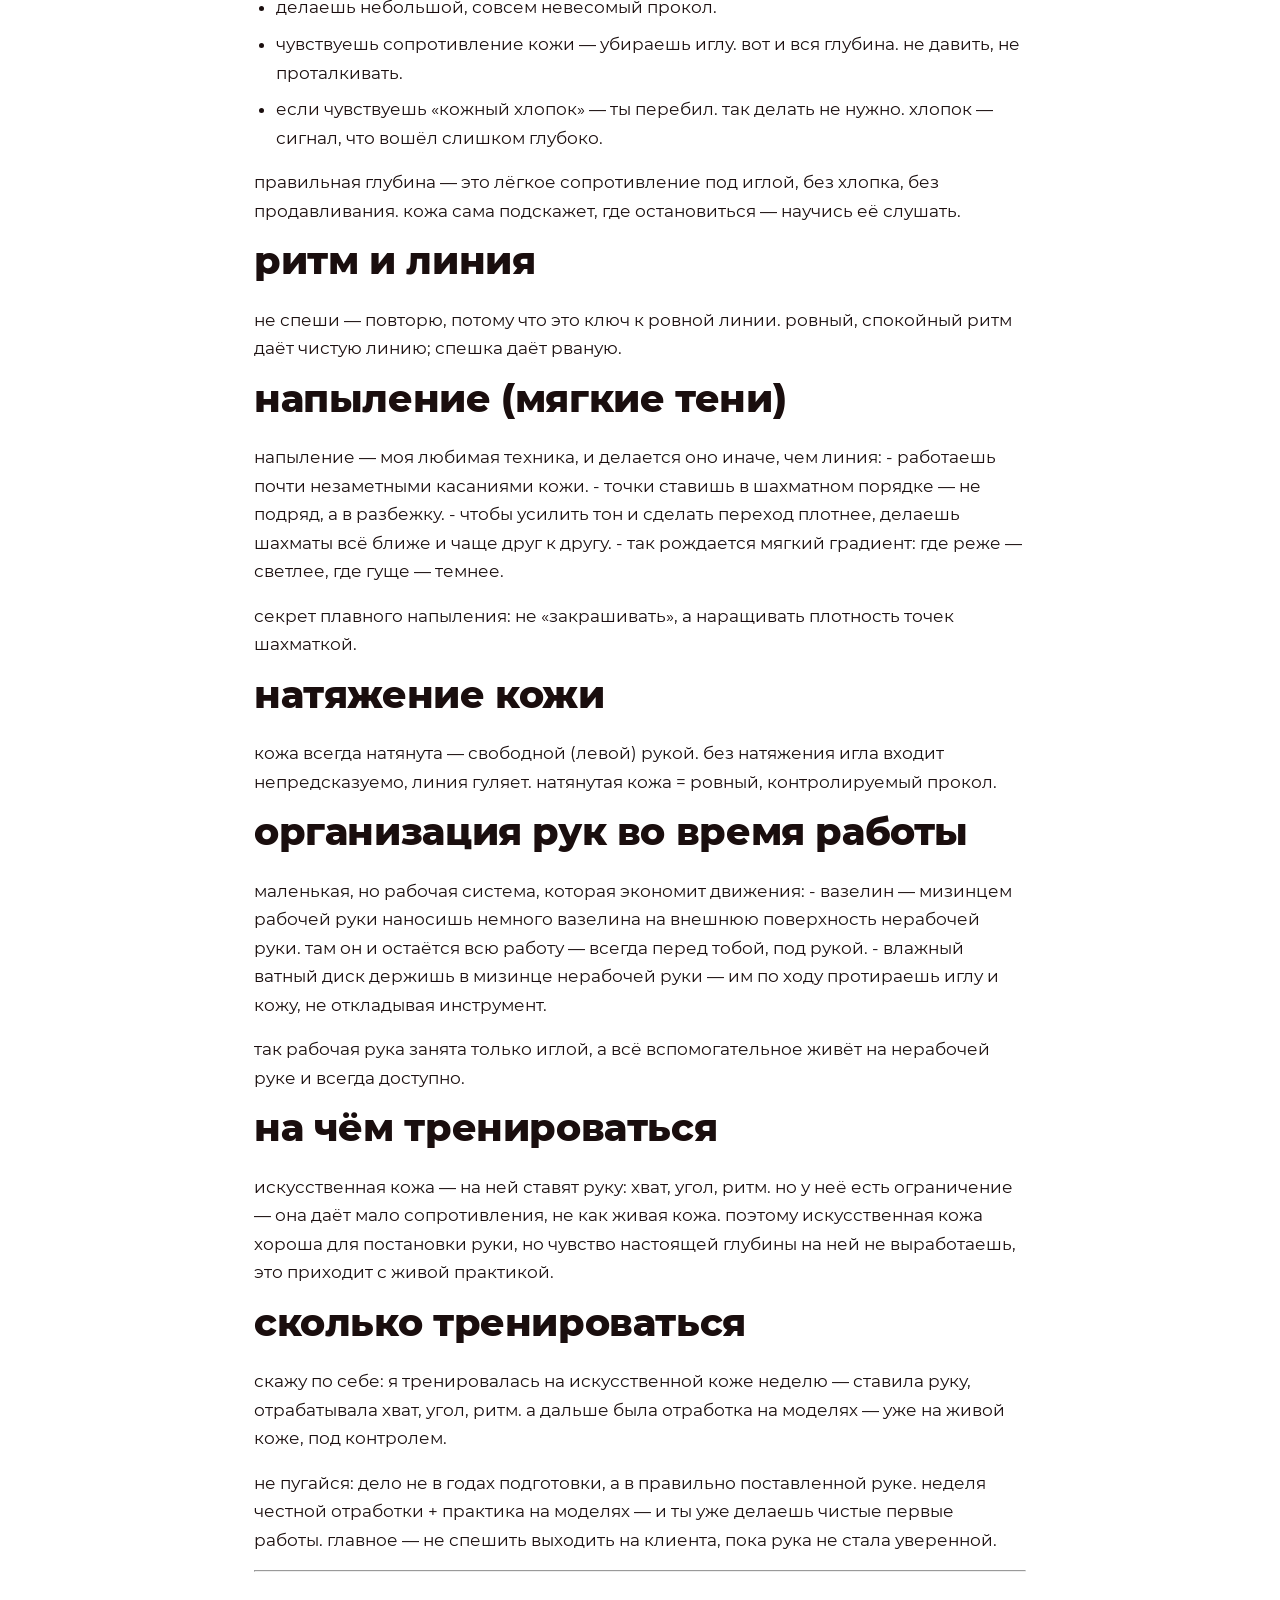
<file: course.html>
<!DOCTYPE html>
<html lang="ru">
<head>
<meta charset="UTF-8">
<meta name="viewport" content="width=device-width, initial-scale=1.0">
<meta name="yandex-verification" content="ab66ae9f76529d10" />
<meta name="robots" content="index, follow">
<meta name="theme-color" content="#ff2020">
<link rel="canonical" href="https://tanyatats.ru/course.html">
<meta property="og:type" content="article">
<meta property="og:title" content="Курс хендпоук с нуля">
<meta property="og:description" content="Авторский курс по ручной технике татуировки: 7 модулей от инструмента до первых клиентов.">
<meta property="og:image" content="https://tanyatats.ru/og-image.jpg">
<meta property="og:url" content="https://tanyatats.ru/course.html">
<meta property="og:site_name" content="tanya.tats">
<meta property="og:locale" content="ru_RU">
<link rel="icon" type="image/x-icon" href="/favicon.ico">
<link rel="icon" type="image/png" sizes="32x32" href="/favicon-32x32.png">
<link rel="icon" type="image/png" sizes="16x16" href="/favicon-16x16.png">
<link rel="icon" type="image/png" sizes="96x96" href="/favicon-96x96.png">
<link rel="apple-touch-icon" sizes="180x180" href="/apple-touch-icon.png">
<link rel="manifest" href="/site.webmanifest">
<style>
@font-face{font-family:'Montserrat';font-weight:400;font-style:normal;font-display:swap;src:url('/fonts/montserrat-400.woff2') format('woff2')}
@font-face{font-family:'Montserrat';font-weight:500;font-style:normal;font-display:swap;src:url('/fonts/montserrat-500.woff2') format('woff2')}
@font-face{font-family:'Montserrat';font-weight:600;font-style:normal;font-display:swap;src:url('/fonts/montserrat-600.woff2') format('woff2')}
@font-face{font-family:'Montserrat';font-weight:700;font-style:normal;font-display:swap;src:url('/fonts/montserrat-700.woff2') format('woff2')}
@font-face{font-family:'Montserrat';font-weight:800;font-style:normal;font-display:swap;src:url('/fonts/montserrat-800.woff2') format('woff2')}
@font-face{font-family:'Montserrat';font-weight:900;font-style:normal;font-display:swap;src:url('/fonts/montserrat-900.woff2') format('woff2')}
.cimg{max-width:100%;height:auto;display:block;margin:20px 0;border-radius:12px}
</style>
<title>Handpoke с нуля — мини-курс · tanya.tats</title>
<style>
  
  :root{
    --bg:#ffffff; --ink:#1a0e0e; --ink-dim:#6a4a4a;
    --red:#8f1a1a; --red-bright:#ff2020; --red-glow:#ff5c4d;
    --line:rgba(180,20,20,.14);
    --f:'Montserrat','Helvetica Neue','Segoe UI',Roboto,Arial,sans-serif;
  }
  *{margin:0;padding:0;box-sizing:border-box}
  html{scroll-behavior:smooth}
  body{background:var(--bg);color:var(--ink);font-family:var(--f);line-height:1.7;-webkit-font-smoothing:antialiased}
  ::selection{background:var(--red-bright);color:#fff}
  .wrap{max-width:820px;margin:0 auto;padding:0 24px}

  /* top bar */
  .top{border-bottom:1px solid var(--line);padding:22px 0;position:sticky;top:0;background:rgba(255,255,255,.92);backdrop-filter:blur(8px);z-index:10}
  .top .wrap{display:flex;justify-content:space-between;align-items:center}
  .brand{font-weight:800;color:var(--red-bright);font-size:1.1rem}
  .back{color:var(--ink-dim);text-decoration:none;font-size:.9rem;font-weight:600}
  .back:hover{color:var(--red-bright)}

  /* hero */
  .chead{padding:70px 0 40px;border-bottom:1px solid var(--line)}
  .kicker{color:var(--red-bright);font-weight:700;font-size:1rem;margin-bottom:14px}
  h1{font-size:clamp(2.4rem,7vw,4rem);font-weight:800;line-height:1;letter-spacing:-.02em;margin-bottom:20px}
  .intro{font-size:1.1rem;color:var(--ink-dim);max-width:640px}
  .warn{margin-top:22px;padding:16px 20px;border-left:3px solid var(--red-bright);background:#fff5f5;border-radius:0 10px 10px 0;font-size:.98rem;color:var(--ink)}

  /* progress nav */
  .toc{padding:34px 0;border-bottom:1px solid var(--line)}
  .toc-title{font-weight:700;font-size:.85rem;letter-spacing:.08em;color:var(--ink-dim);margin-bottom:16px}
  .toc a{display:flex;gap:14px;align-items:baseline;padding:10px 0;color:var(--ink);text-decoration:none;border-bottom:1px solid var(--line)}
  .toc a:last-child{border-bottom:none}
  .toc a:hover{color:var(--red-bright)}
  .toc .num{color:var(--red-bright);font-weight:800;font-size:.95rem;min-width:26px}
  .toc .t{font-weight:600}

  /* modules */
  .mod{padding:60px 0;border-bottom:1px solid var(--line)}
  .mod .badge{color:var(--red-bright);font-weight:800;font-size:.95rem;letter-spacing:.06em;margin-bottom:10px}
  .mod h2{font-size:clamp(1.7rem,4.5vw,2.4rem);font-weight:800;line-height:1.05;letter-spacing:-.01em;margin-bottom:24px}
  .mod h3{font-size:1.15rem;font-weight:700;margin:26px 0 10px}
  .mod p{margin-bottom:16px;font-size:1.05rem}
  .mod ul,.mod ol{margin:0 0 16px 22px}
  .mod li{margin-bottom:8px;font-size:1.05rem}
  .mod strong{font-weight:700}
  .mod blockquote{margin:22px 0;padding:20px 22px;background:#fbf3f3;border-radius:14px;border:1px dashed var(--red);font-size:1rem;color:var(--ink)}
  .mod blockquote b{color:var(--red-bright)}
  hr.sep{border:none;height:1px;background:var(--line);margin:0}

  /* upsell */
  .upsell{padding:70px 0 40px}
  .upsell h2{font-size:clamp(1.9rem,5vw,2.8rem);font-weight:800;line-height:1.03;margin-bottom:20px}
  .upsell .price{font-size:clamp(2.6rem,8vw,3.6rem);font-weight:900;color:var(--red-bright);margin:26px 0 8px}
  .upsell ul{margin:20px 0 0 0;list-style:none}
  .upsell li{padding:11px 0 11px 34px;position:relative;font-size:1.05rem;border-bottom:1px solid var(--line)}
  .upsell li::before{content:"";position:absolute;left:8px;top:19px;width:10px;height:10px;border-radius:50%;background:var(--red-bright);box-shadow:0 0 12px var(--red-glow)}
  .cta{display:inline-block;margin-top:30px;background:var(--red-bright);color:#fff;font-weight:700;font-size:1.05rem;padding:17px 46px;border-radius:14px;text-decoration:none;transition:transform .15s,box-shadow .2s}
  .cta:hover{transform:translateY(-2px);box-shadow:0 10px 40px rgba(255,32,32,.35)}
  .note{margin-top:14px;color:var(--ink-dim);font-size:.95rem}

  footer{padding:40px 0 60px;text-align:center;color:var(--ink-dim);font-size:.88rem;border-top:1px solid var(--line)}
  footer b{color:var(--red-bright)}
</style>
<!-- Yandex.Metrika counter -->
<script type="text/javascript">
    (function(m,e,t,r,i,k,a){
        m[i]=m[i]||function(){(m[i].a=m[i].a||[]).push(arguments)};
        m[i].l=1*new Date();
        for (var j = 0; j < document.scripts.length; j++) {if (document.scripts[j].src === r) { return; }}
        k=e.createElement(t),a=e.getElementsByTagName(t)[0],k.async=1,k.src=r,a.parentNode.insertBefore(k,a)
    })(window, document,'script','https://mc.yandex.ru/metrika/tag.js?id=111276849', 'ym');
    ym(111276849, 'init', {ssr:true, webvisor:true, clickmap:true, ecommerce:"dataLayer", referrer: document.referrer, url: location.href, accurateTrackBounce:true, trackLinks:true});
</script>
</head>
<body>
<div id="courseGate" style="position:fixed;inset:0;z-index:9999;background:#fff;display:flex;align-items:center;justify-content:center;padding:24px;text-align:center;font-family:'Montserrat',sans-serif">
  <div id="gateMsg" style="max-width:440px">
    <div style="font-weight:800;font-size:1.4rem;margin-bottom:12px;color:#1a0e0e">Проверяем доступ…</div>
    <div style="color:#6a4a4a">Секунду.</div>
  </div>
</div>
<script>
  const COURSE_API = "https://tanyatats-course-backend-f204.twc1.net";
  (async function(){
    const params = new URLSearchParams(location.search);
    const token = params.get('t');
    const gate = document.getElementById('courseGate');
    const msg = document.getElementById('gateMsg');
    function deny(html){ msg.innerHTML = html; }
    if(!token){
      deny('<div style="font-weight:800;font-size:1.4rem;margin-bottom:12px;color:#1a0e0e">Доступ только после оплаты</div>'+
           '<div style="color:#6a4a4a;margin-bottom:20px">Эта страница открывается по ссылке из письма, которое приходит после оплаты курса.</div>'+
           '<a href="index.html#buy" style="display:inline-block;background:#ff2020;color:#fff;font-weight:700;padding:14px 32px;border-radius:12px;text-decoration:none">Купить курс</a>');
      return;
    }
    try{
      const r = await fetch(COURSE_API + '/api/access/' + encodeURIComponent(token));
      if(r.ok){ gate.style.display='none'; }
      else{
        deny('<div style="font-weight:800;font-size:1.4rem;margin-bottom:12px;color:#1a0e0e">Ссылка недействительна</div>'+
             '<div style="color:#6a4a4a;margin-bottom:20px">Проверьте, что открыли ссылку из письма целиком.</div>'+
             '<a href="contacts.html" style="display:inline-block;background:#ff2020;color:#fff;font-weight:700;padding:14px 32px;border-radius:12px;text-decoration:none">Контакты</a>');
      }
    }catch(e){
      deny('<div style="font-weight:800;font-size:1.4rem;margin-bottom:12px;color:#1a0e0e">Не удалось проверить доступ</div>'+
           '<div style="color:#6a4a4a">Обновите страницу или попробуйте позже.</div>');
    }
  })();
</script>
<div class="top"><div class="wrap"><a href="index.html" class="brand">tanya.tats</a><a href="blog.html" class="back" style="margin-right:18px">блог</a><a href="index.html" class="back">← на главную</a></div></div>
<div class="chead"><div class="wrap">
  <div class="kicker">tanya.tats · курс</div>
  <h1>handpoke с нуля</h1>
  
<h2>курс от tanya.tats</h2>
<p>ручная техника татуировки — без машинки, точка за точкой. этот курс проведёт тебя от полного нуля до первой чистой работы. читай по порядку, не перескакивай: каждый модуль опирается на предыдущий. а после теории тебя ждут две личные видеоконсультации со мной.</p>
<p class="warn">и сразу главное: татуировка — это прокол кожи и контакт с кровью. всё, что здесь написано про стерильность и безопасность, — не формальность, а то, что защищает тебя и человека под иглой. если сомневаешься — не коли.</p>
<hr />

</div></div><div class="toc"><div class="wrap"><div class="toc-title">программа курса</div><a href="#mod1"><span class="num">1</span><span class="t">что такое handpoke</span></a><a href="#mod2"><span class="num">2</span><span class="t">немного теории: откуда пришёл handpoke и как устроена кожа</span></a><a href="#mod3"><span class="num">3</span><span class="t">инструмент и материалы</span></a><a href="#mod4"><span class="num">4</span><span class="t">гигиена и безопасность</span></a><a href="#mod5"><span class="num">5</span><span class="t">техника укола</span></a><a href="#mod6"><span class="num">6</span><span class="t">эскиз и перенос</span></a><a href="#mod7"><span class="num">7</span><span class="t">первая работа и заживление</span></a><a href="#mod8"><span class="num">8</span><span class="t">первые клиенты</span></a><a href="#extra8"><span class="num">+</span><span class="t">видеоконсультации со мной</span></a><a href="#extra9"><span class="num">+</span><span class="t">где начинать работать</span></a></div></div><section class="mod" id="mod1"><div class="wrap"><div class="badge">модуль 1</div><h2>что такое handpoke</h2>
<h2>с чего всё началось</h2>
<p>я всегда любила перенос рисунка на кожу — для меня это тоже форма искусства. и в какой-то момент я подумала: почему бы не создавать эти творения прямо на телах людей?</p>
<p>ручная техника отбрасывает нас к чему-то древнему и настоящему. это ремесло в чистом виде — только я и мой инструмент, ничего лишнего, никаких сложных механизмов в руках. в этом и есть магия handpoke.</p>
<p>я занимаюсь ручной техникой уже 5 лет. в своё время я сама купила обучение — и ни разу об этом не пожалела. мне особенно зашёл формат, где тебе выдают готовый материал и ты идёшь по нему шаг за шагом. поэтому и свой курс я построила так же — чтобы у тебя на руках было всё, что нужно, без воды.</p>
<h2>что такое handpoke простыми словами</h2>
<p>handpoke — это техника нанесения татуировки, где вместо механизированной машинки я использую силу собственной руки. игла, пигмент, моя рука — и рисунок рождается точка за точкой.</p>
<p>для меня и для клиента это очень медитативный процесс. здесь нет жужжания и спешки — есть спокойный ритм, в котором из маленьких точек складывается любое изображение.</p>
<h2>чем handpoke отличается от машинки</h2>
<p>главное, что даёт ручная техника, — полное чувство контроля. ты из маленьких точек создаёшь абсолютно любое творение: это может быть мягкое напыление или чёткая статичная линия. всё в твоих руках буквально.</p>
<h2>что handpoke делает хорошо, а что даётся тяжело</h2>
<p>ручная техника великолепна для напылений и линий — вот где она раскрывается по-настоящему.</p>
<p>а вот объём — большие плотные работы — назову честным «мучением»: за один присест такое не сделать, приходится делить на сеансы. но здесь нет ничего невозможного — просто вопрос времени и терпения :)</p>
<h2>три мифа о handpoke, которые пора развеять</h2>
<p><strong>миф 1: «это очень больно».</strong> на первом месте, конечно, страх боли. хотя на деле мои клиенты засыпают у меня на сеансах — вот вам и вся боль.</p>
<p><strong>миф 2: «контуры со временем расплывутся».</strong> всё просто: это зависит от глубины, на которую вводишь иглу. перебить кожу можно и иглой, и машинкой одинаково — дело не в технике, а в руке мастера.</p>
<p><strong>миф 3: «ручные тату смываются».</strong> тоже заблуждение. при правильной технике handpoke держится, как и любая другая татуировка.</p>
<h2>если ты боишься начать</h2>
<p>ничего не бойся. твой ключ — в правильной технике. это не дар и не удача — это практика и грамотно поставленная рука. всё получится!</p>
<hr />
</div></section><section class="mod" id="mod2"><div class="wrap"><div class="badge">модуль 2</div><h2>немного теории: откуда пришёл handpoke и как устроена кожа</h2>
<p>этот модуль — фундамент. чтобы уверенно работать иглой, нужно понимать, что за ремесло у тебя в руках и с каким «материалом» ты имеешь дело. не пропускай: именно эта теория объясняет, почему техника работает так, а не иначе.</p>
<h2>откуда пришёл handpoke</h2>
<p>ручная татуировка — это не модный тренд, а древнейшая форма искусства на теле, которая старше любой машинки на тысячи лет. машинку для тату запатентовали только в конце 19 века, а до этого вся татуировка в мире была ручной.</p>
<p>несколько фактов, которые стоит знать:</p>
<ul>
<li>самые древние татуировки на человеческом теле нашли у «ледяного человека» отци — мумии возрастом более 5000 лет. его тату наносили вручную, вбивая пигмент в кожу.</li>
<li>в полинезии зародилось само слово «тату» — от «tatau». мастера вручную вбивали пигмент костяными гребнями, и это было священное ремесло, знак статуса и рода.</li>
<li>в японии существует традиция тебори — ручная татуировка бамбуковыми палочками с иглами, которой мастера учатся годами. до сих пор живая школа.</li>
<li>ручные традиции есть у народов по всему миру — от юго-восточной азии до севера. везде, где человек хотел оставить знак на теле, он делал это рукой.</li>
</ul>
<p>когда ты берёшь иглу в руку, ты продолжаешь эту линию. handpoke сегодня — это возвращение к тому самому древнему, тактильному, честному ремеслу. и в этом его сила.</p>
<h2>как устроена кожа</h2>
<p>чтобы понимать глубину, заживление и почему тату держится, нужно знать, из чего состоит кожа. у неё три основных слоя:</p>
<p><strong>эпидермис — верхний слой.</strong> это тот слой, который мы видим и трогаем. он постоянно обновляется: старые клетки отшелушиваются, новые приходят снизу. полное обновление эпидермиса — примерно раз в месяц. и вот ключевой момент: <strong>если ввести пигмент только в эпидермис — он уйдёт вместе с обновлением кожи.</strong> тату просто сойдёт за несколько недель. поэтому «слишком мелко» = пигмент не задержится.</p>
<p><strong>дерма — средний слой, наша рабочая зона.</strong> под эпидермисом лежит дерма — плотный, живой слой с сосудами и нервными окончаниями. <strong>пигмент должен лечь именно сюда, в верхнюю часть дермы.</strong> дерма не обновляется, как эпидермис, — она стабильна. поэтому пигмент, попавший в дерму, остаётся там навсегда. вот почему правильная глубина так важна: не в эпидермис (сойдёт), не слишком глубоко (расплывётся и больно), а в верхнюю дерму — золотая середина.</p>
<p><strong>гиподерма — нижний слой.</strong> это подкожная жировая клетчатка. сюда пигмент вводить нельзя — слишком глубоко, это и есть тот самый «перебор», блоуаут, боль и плохое заживление.</p>
<p><img class="cimg" src="images/skin-depth.png" /></p>
<h2>почему тату не смывается</h2>
<p>это тот самый миф из начала курса, и вот его научное объяснение. когда пигмент попадает в дерму, организм воспринимает частицы краски как «чужаков» и посылает к ним клетки-защитники — макрофаги. они захватывают частицы пигмента, но переварить их не могут — частицы слишком крупные. так макрофаги и остаются в дерме, удерживая пигмент на месте. по сути, твоя татуировка держится потому, что иммунные клетки её «обнимают» и не отпускают. вот почему тату — навсегда, и вот почему глубина решает всё: попал в дерму — остался навсегда, попал выше — сошёл.</p>
<h2>что это значит для твоей работы</h2>
<p>вся эта теория сводится к одному практическому выводу, который ты будешь чувствовать рукой:</p>
<ul>
<li><strong>мелко (эпидермис)</strong> — пигмент не задержится, тату выцветет.</li>
<li><strong>правильно (верхняя дерма)</strong> — пигмент остаётся навсегда, чистая работа.</li>
<li><strong>глубоко (низ дермы, гиподерма)</strong> — блоуаут, боль, плохое заживление.</li>
</ul>
<p>когда в модуле про технику я говорю «кожа сама говорит» и «чувствуешь сопротивление — убирай иглу», — речь именно об этом переходе из эпидермиса в дерму. ты научишься ловить его на ощупь. а теперь ты понимаешь, что именно происходит под иглой.</p>
<hr />
<hr />
</div></section><section class="mod" id="mod3"><div class="wrap"><div class="badge">модуль 3</div><h2>инструмент и материалы</h2>
<p>ручная техника хороша тем, что инструментов немного — но каждый важен. не экономь на том, что входит в контакт с кожей: дешёвые иглы и непроверенный пигмент — это не экономия, а риск.</p>
<h2>иглы</h2>
<p>я работаю иглами Excalibur Professional — профессиональный российский бренд, который я люблю за качество: хирургическая нержавеющая сталь, аккуратная заточка, стабильное острие. найти их можно в тату-магазинах (Tattoo Market) и на маркетплейсах.</p>
<p>мои фавориты — два размера, и для старта больше ничего не нужно:</p>
<p><strong>3RL 0,25 мм</strong> — для тонких деталей и мягких теней. три иглы в спайке, тонкий диаметр — идеально для деликатной проработки, лёгкого напыления, мелких элементов.</p>
<p><strong>5RL 0,25 мм</strong> — для линий, однозначно. пять игл в спайке дают уверенную, чистую линию. нужен контур — беру эту.</p>
<p>маркировка: цифра — количество игл в спайке (3 или 5), RL — Round Liner (иглы в круг, «лайнер»), 0,25 мм — диаметр каждой иглы. чем тоньше диаметр, тем деликатнее работа.</p>
<p><img class="cimg" src="images/needles.png" /></p>
<p>начни с этих двух: 3RL для деталей и теней, 5RL для линий. каждая игла одноразовая — вскрыл при клиенте, отработал, утилизировал в контейнер для острых отходов. никогда не переиспользуй, даже на себе.</p>
<h2>пигмент</h2>
<p>чёрный — однозначно Allegory Black. это мой основной пигмент для handpoke, на нём и строится большинство работ.</p>
<p>для цвета — World Famous Tattoo Ink (ворлд феймос). американские профессиональные краски, известные яркими цветами, безопасным составом и хорошим заживлением.</p>
<p>только профессиональные тату-пигменты — никаких чернил «не для тату», это опасно.</p>
<h2>держатель</h2>
<p>я не использую держатель — беру иглу прямо в руку, в перчатке. мне так удобнее: рука напрямую чувствует инструмент, ничего лишнего между тобой и работой. это очень в духе handpoke — только ты и игла.</p>
<p>если тебе на старте так некомфортно — можешь попробовать одноразовый пен-холдер. но со временем многие приходят к тому, что рука без держателя даёт больше контроля. попробуй оба варианта и оставь тот, в котором рука увереннее.</p>
<h2>расходники и стол</h2>
<p>вот что всегда на моём столе:</p>
<ul>
<li>вазелин — наносится на зону работы, чтобы пигмент не растекался по коже и картинка оставалась чистой. набирается шпателем, не руками.</li>
<li>пигмент и капсула под него — бери капсулы из силикона или мягкой резины, не из грубого пластика: так удобнее и аккуратнее.</li>
<li>мыло в бутыльке со специальным носиком — для очистки кожи в процессе.</li>
<li>перчатки — нитриловые, меняешь по мере необходимости.</li>
<li>станок — одноразовый, для бритья зоны перед работой.</li>
<li>спирт и Аламинол — для обработки поверхностей и рабочего места.</li>
<li>ватные диски — я работаю именно дисками, а не салфетками: они мягче и не оставляют ворса.</li>
<li>финал зависит от работы: если тату маленькая или большая, но тонкая — заживляющая плёнка. если объёмная, с закрасом — пелёнка.</li>
</ul>
<p>как правильно собрать столик и организовать рабочее место — разберём отдельно чуть позже, это отдельная важная тема.</p>
<h2>перенос эскиза на кожу</h2>
<p>есть два пути, и выбор зависит от того, что хочешь получить.</p>
<p>рисую прямо на коже — от руки, когда работа это позволяет.</p>
<p>перенос через принтер — и тут два типа, важно не путать:</p>
<p><strong>факс-принтер (термотрансферный)</strong> — если нужно, чтобы рисунок держался долго и был контрастным. даёт чёткий, стойкий отпечаток контура — отлично для линейных работ.</p>
<p><strong>обычный принтер (с трансферным пигментом)</strong> — если нужны детали или напыление. позволяет перенести более тонкую, деликатную графику.</p>
<p>коротко: контраст и стойкая линия → факс-принтер; детали и напыление → обычный принтер.</p>
<hr />
</div></section><section class="mod" id="mod4"><div class="wrap"><div class="badge">модуль 4</div><h2>гигиена и безопасность</h2>
<p>это самый важный модуль курса. технику ты докрутишь со временем, а заражение, травму или занесённую инфекцию не «переделаешь». здесь нет мелочей — всё, что ниже, защищает и клиента, и тебя. если сомневаешься в стерильности хоть на секунду — остановись и переделай.</p>
<h2>подготовка стерильного рабочего места</h2>
<p>принцип простой: всё, к чему ты прикоснёшься во время сеанса, должно быть либо одноразовым, либо укрытым барьерной защитой. во время работы твои руки в контакте с кровью и пигментом, и любая поверхность, которой ты касаешься, становится источником переноса.</p>
<p>порядок подготовки:
- сначала обработай все поверхности Аламинолом — стол, зону работы.
- затем всё обматываю стрейч-плёнкой — это барьерный слой: рабочая поверхность, кушетка, то, чем держишь и опираешься, лампа, бутылочки, провода. всё, к чему будешь прикасаться в перчатках, уходит под плёнку.
- сверху — стоматологическая салфетка или пелёнка на рабочую поверхность (поверх плёнки).
- кушетку тоже: сначала стрейч-плёнка, потом пелёнка.
- разложи одноразовое: капсулу под пигмент (силикон/мягкая резина), ватные диски, иглы в запайке, станок — всё стерильное, приготовленное заранее.</p>
<p>логика двухслойная: плёнка — барьер, пелёнка/салфетка — рабочий чистый верх. меняешь всё под каждого клиента.</p>
<h2>руки и перчатки</h2>
<p>порядок:
1. вымой руки с мылом, тщательно.
2. обработай антисептиком для рук.
3. надень одноразовые нитриловые перчатки.</p>
<p>меняй перчатки, если:
- перчатка порвалась или проколота;
- ты прикоснулась к чему-то нестерильному (телефон, лицо, волосы, незащищённая поверхность);
- отходишь и возвращаешься к работе.</p>
<p>держи запас перчаток под рукой — менять их часто это нормально.</p>
<h2>игла</h2>
<p>игла — единственное, что проникает под кожу, поэтому к ней максимум внимания. работаем только одноразовыми стерильными иглами в заводской запайке. правило простое: одна игла — один клиент — одна работа, после чего утилизация. никогда не переиспользуй, не «отложи на потом», не протирай спиртом для повторного использования — стерильность после вскрытия теряется навсегда.</p>
<p><strong>покажи иглу клиенту перед вскрытием.</strong> это не формальность, а часть доверия и твоя репутация:
- достань запаянную иглу и <strong>покажи человеку упаковку целой</strong> — что она запечатана заводом и раньше не вскрывалась.
- <strong>покажи срок годности</strong> на упаковке — у стерильных игл он есть, и он должен быть действующим. просроченная игла считается нестерильной, ей не работаем.
- убедись сама и дай убедиться клиенту, что <strong>упаковка не повреждена</strong>: нет разрывов, вздутий, следов вскрытия. если целостность нарушена — бери новую, эту утилизируй.
- <strong>только теперь вскрывай — при клиенте, у него на глазах.</strong> человек своими глазами видит, что игла новая и стерильная. это снимает главный страх любого клиента про гигиену.</p>
<p><strong>после работы — сразу в контейнер для острых отходов</strong> (жёлтый бокс для медицинских острых отходов). не в обычный мусор, не остриём на стол, не «уберу потом». использованная игла — это медицинский отход, контактировавший с кровью, и обращаться с ним нужно соответственно. так ты защищаешь и себя, и всех вокруг от случайного укола.</p>
<h2>кожа клиента</h2>
<p>порядок обработки зоны:
1. осмотри кожу — нет ли родинок, воспалений, повреждений в зоне работы (по ним не колем).
2. обработай специальным кожным антисептиком (именно кожным — тем, что предназначен для кожи перед процедурой, не тем, чем протираешь поверхности)
3. побрей кожу одноразовым станком.
4. нанеси эскиз.
5. в процессе периодически очищай зону от излишков пигмента и сукровицы ватными дисками.
6. по завершении — финальная обработка и заживляющее под плёнку/пелёнку.</p>
<h2>противопоказания — кому не делаем</h2>
<p>это стоп-факторы. при них работу не делаем либо просим человека сначала проконсультироваться с врачом. ты не врач и не берёшь на себя чужие риски:</p>
<ul>
<li>беременность и кормление грудью.</li>
<li>сахарный диабет, особенно в тяжёлой форме.</li>
<li>проблемы со свёртываемостью крови, приём разжижающих кровь препаратов.</li>
<li>кожные заболевания, воспаления, повреждения в зоне тату.</li>
<li>родинки, невусы — по ним не колем, обходим.</li>
<li>онкология, тяжёлые хронические заболевания — только после консультации с лечащим врачом.</li>
<li>склонность к келоидным рубцам.</li>
<li>аллергия на компоненты пигмента.</li>
<li>алкогольное или наркотическое опьянение — не работаем.</li>
<li>возраст до 18 лет — с учётом требований закона твоего региона.</li>
<li>плохое самочувствие, температура, обострение — переносим сеанс.</li>
</ul>
<p>если сомневаешься — лучше перенести или отказать. хороший мастер умеет говорить «нет».</p>
<h2>твоя безопасность</h2>
<p>ты контактируешь с кровью, поэтому бережёшь и себя не меньше, чем клиента:
- всегда в перчатках, без исключений. порвалась или проколол — сразу меняй.
- заклей свои микроранки и порезы на руках до сеанса, даже если они кажутся мелкими.
- работай с иглой внимательно и всегда контролируй её кончик — не коли себя, не размахивай, не клади остриём куда попало. отработала → сразу в контейнер.
- следи за собственным здоровьем и прививками. тема гепатита B актуальна для всех, кто работает с кровью, — прививка от него есть, проконсультируйся с врачом.</p>
<p><strong>если всё же уколол(а) себя использованной иглой</strong> — не паникуй, но действуй сразу:
- дай ранке немного кровить, не зажимай — так часть попавшего вымывается наружу.
- промой проточной водой с мылом, обработай кожным антисептиком.
- при укусе тревоги — обратись к врачу: при контакте с чужой кровью есть протокол профилактики, и чем раньше, тем лучше.
- держи на столе аптечку: антисептик, пластыри, перчатки на замену. это часть готового рабочего места.</p>
<h2>перекрёстное загрязнение — невидимая опасность</h2>
<p>это то, что новички не замечают, а именно оно чаще всего и приводит к проблемам. перекрёстное загрязнение — когда «грязь» с одной поверхности переносится на стерильную через твои руки или инструмент. правила, которые это предотвращают:</p>
<ul>
<li><strong>не касайся ничего нестерильного рукой в рабочей перчатке</strong> — телефон, лицо, волосы, дверная ручка. коснулась — меняй перчатку.</li>
<li><strong>не возвращай излишек пигмента из капсулы обратно во флакон</strong> — капсула уже контактировала с зоной работы, флакон после этого нестерилен для следующего клиента. лишний пигмент утилизируется вместе с капсулой.</li>
<li><strong>набирай расходники заранее</strong>, до того как надела рабочие перчатки, — чтобы не лезть чистыми руками в разложенное или грязными в запасы.</li>
<li><strong>всё, что коснулось рабочей зоны, — одноразовое и уходит в отход</strong> после клиента: капсула, диски, остатки геля, станок.</li>
</ul>
<p>держи в голове простой образ: во время работы твои руки «грязные». всё, к чему ты в этот момент прикасаешься, ты либо потом выбросишь, либо оно должно быть под барьерной плёнкой.</p>
<h2>ошибка новичков, которая пугает больше всего</h2>
<p>самое опасное у новичков — пренебрежение стерильностью ради удобства. коснуться телефона рукой в рабочей перчатке и продолжить, вернуть излишек пигмента обратно во флакон, использовать одну пару перчаток «на всё». каждое такое «мелкое» нарушение — прямой путь к заражению.</p>
<p>запомни: стерильность важнее красоты линии. кривую линию переделаешь на следующем сеансе. занесённую инфекцию — нет.</p>
<hr />
</div></section><section class="mod" id="mod5"><div class="wrap"><div class="badge">модуль 5</div><h2>техника укола</h2>
<p>это сердце ручной техники. здесь важно не вызубрить, а нарабатывать руку — но вот ориентиры, с которых начинаешь.</p>
<h2>опора руки — никогда не на весу</h2>
<p>локоть всегда на что-то опирается — на весу не работаем. никогда.</p>
<p>рука без опоры дрожит, устаёт и гуляет — линия неровная, глубина скачет. как только есть точка опоры (локоть, предплечье на кушетке, на теле клиента, на валике), рука становится устойчивой и точной. сначала найди опору, потом коли.</p>
<h2>хват и угол иглы</h2>
<p>иглу держу в руке, в перчатке, без держателя — так рука напрямую чувствует инструмент.</p>
<p>угол — 45 градусов. игла наклонена, и её кончик всегда смотрит на тебя — от себя остриё не отворачиваем. ты меняешь позы, поворачиваешься вокруг работы — но кончик иглы всегда направлен на тебя.</p>
<p>исключение — круговые элементы: когда делаешь окружности и скругления, игла ставится под 90 градусов.</p>
<p><img class="cimg" src="images/angle.png" /></p>
<p>и главное правило поверх всего: не спеши.</p>
<h2>глубина — кожа сама всё говорит</h2>
<p>это самое важное в handpoke, и объяснение простое: слушай кожу, она сопротивляется.</p>
<ul>
<li>делаешь небольшой, совсем невесомый прокол.</li>
<li>чувствуешь сопротивление кожи — убираешь иглу. вот и вся глубина. не давить, не проталкивать.</li>
<li>если чувствуешь «кожный хлопок» — ты перебил. так делать не нужно. хлопок — сигнал, что вошёл слишком глубоко.</li>
</ul>
<p>правильная глубина — это лёгкое сопротивление под иглой, без хлопка, без продавливания. кожа сама подскажет, где остановиться — научись её слушать.</p>
<h2>ритм и линия</h2>
<p>не спеши — повторю, потому что это ключ к ровной линии. ровный, спокойный ритм даёт чистую линию; спешка даёт рваную.</p>
<h2>напыление (мягкие тени)</h2>
<p>напыление — моя любимая техника, и делается оно иначе, чем линия:
- работаешь почти незаметными касаниями кожи.
- точки ставишь в шахматном порядке — не подряд, а в разбежку.
- чтобы усилить тон и сделать переход плотнее, делаешь шахматы всё ближе и чаще друг к другу.
- так рождается мягкий градиент: где реже — светлее, где гуще — темнее.</p>
<p>секрет плавного напыления: не «закрашивать», а наращивать плотность точек шахматкой.</p>
<h2>натяжение кожи</h2>
<p>кожа всегда натянута — свободной (левой) рукой. без натяжения игла входит непредсказуемо, линия гуляет. натянутая кожа = ровный, контролируемый прокол.</p>
<h2>организация рук во время работы</h2>
<p>маленькая, но рабочая система, которая экономит движения:
- вазелин — мизинцем рабочей руки наносишь немного вазелина на внешнюю поверхность нерабочей руки. там он и остаётся всю работу — всегда перед тобой, под рукой.
- влажный ватный диск держишь в мизинце нерабочей руки — им по ходу протираешь иглу и кожу, не откладывая инструмент.</p>
<p>так рабочая рука занята только иглой, а всё вспомогательное живёт на нерабочей руке и всегда доступно.</p>
<h2>на чём тренироваться</h2>
<p>искусственная кожа — на ней ставят руку: хват, угол, ритм. но у неё есть ограничение — она даёт мало сопротивления, не как живая кожа. поэтому искусственная кожа хороша для постановки руки, но чувство настоящей глубины на ней не выработаешь, это приходит с живой практикой.</p>
<h2>сколько тренироваться</h2>
<p>скажу по себе: я тренировалась на искусственной коже неделю — ставила руку, отрабатывала хват, угол, ритм. а дальше была отработка на моделях — уже на живой коже, под контролем.</p>
<p>не пугайся: дело не в годах подготовки, а в правильно поставленной руке. неделя честной отработки + практика на моделях — и ты уже делаешь чистые первые работы. главное — не спешить выходить на клиента, пока рука не стала уверенной.</p>
<hr />
</div></section><section class="mod" id="mod6"><div class="wrap"><div class="badge">модуль 6</div><h2>эскиз и перенос</h2>
<h2>где брать идеи и как найти свой стиль</h2>
<p>я рисую эскизы на айпаде. а вдохновение ищу в старых книгах и иллюстрациях — там столько всего настоящего, и в Pinterest, где можно бесконечно собирать референсы.</p>
<p>но самое важное — не просто найти красивую картинку, а понять, твоё ли это. вот мой главный фильтр:</p>
<p>сядь, посмотри на эскиз и честно спроси себя: а себе бы я такое набила? если нет — это не твой стиль. ищи дальше, ищи себя.</p>
<p>это работает в обе стороны: и когда подбираешь работу для клиента, и когда формируешь собственный почерк мастера. у сильного мастера есть узнаваемый стиль, и приходят именно за ним. не бойся отказываться от того, что тебе не откликается. твой вкус — часть твоего продукта.</p>
<h2>что хорошо ложится в handpoke</h2>
<p>помни из первого модуля, в чём ручная техника раскрывается:
- линии — чисто, уверенно, это стихия handpoke.
- напыление, мягкие тени — твоя фишка, шахматка даёт красивый градиент.
- минимализм, графика, точечные работы — органично для техники.</p>
<p>а объём (большие плотные закрасы) — тяжело: за один сеанс не сделать. для первых работ объём не бери.</p>
<h2>выбор размера и места</h2>
<p>здесь простой принцип: нет правильных и неправильных мест. всё индивидуально — зависит от человека, его тела, идеи, желания.</p>
<p>поэтому главное правило — всё меряем на сеансе. прикладываешь эскиз, смотришь на конкретное тело, конкретный изгиб, обсуждаешь с человеком, двигаешь, фотографируешь, смотрите в зеркало вместе. решение о размере и месте рождается там, вживую, а не заранее по картинке.</p>
<p>не загоняй себя в рамки чужих правил — доверяй своим глазам на сеансе.</p>
<h2>твоя первая работа — какой эскиз брать</h2>
<p>для самой первой работы на модели выбери небольшую линейную работу или напыление. именно то, в чём handpoke раскрывается и где твоя поставленная рука сразу даст чистый результат. не бери сложный объём и мелкие детали на старте.</p>
<h2>перенос эскиза — этап, который решает многое</h2>
<p>перенос кажется мелочью, но именно на нём новички часто портят работу ещё до первого прокола: рисунок расплывается, съезжает или не отпечатывается. если эскиз лёг криво или нечётко — вся работа пойдёт по кривому контуру. поэтому переносу уделяем время и делаем по порядку.</p>
<p><strong>шаг 1. подготовь кожу — побрей зону.</strong>
даже если волос почти не видно, на коже есть тонкий пушок. побрей зону одноразовым станком: во-первых, это стерильнее (волос удерживает бактерии), во-вторых, трансфер ляжет ровно и плотно, а не поверх волосков. по гладкой коже и рисунок переносится чётче, и игла потом идёт чище.</p>
<p><strong>шаг 2. обработай кожу — не на сухую!</strong>
нанеси мыло на зону и обработай. кожа должна быть чуть влажной и подготовленной, а не сухой — на сухую трансфер ложится плохо и отпечаток получается бледным.</p>
<p><strong>шаг 3. нанеси трансферный гель — ищи золотую середину.</strong>
это самый важный момент переноса:
- много намазал → рисунок расплывётся, потеряешь чёткость;
- мало нанёс → рисунок не перенесётся, останется бледным и рваным.</p>
<p><strong>шаг 4. разотри гель до правильной консистенции.</strong>
хорошо разотри гель по коже. правильно — когда поверхность становится слегка липкой. вот это лёгкое «залипание» под пальцем и есть твой ориентир, что геля ровно столько, сколько нужно.</p>
<p><strong>шаг 5. приложи эскиз и перенеси.</strong>
прикладывай уверенно, прижми равномерно, не елозь — иначе смажешь. для объёмных работ есть лайфхак: если рисунок крупный и огибает изгиб тела, сделай ножницами небольшие надрезы по краю трансфера, по кругу. тогда бумага ляжет по форме тела без заломов, и рисунок перенесётся корректно. без надрезов на изгибе эскиз сомнётся и «поедет».</p>
<p><strong>шаг 6. дай подсохнуть и проверь.</strong>
дай отпечатку подсохнуть 7 минут — за это время он закрепится и не смажется в начале работы. потом проверь с человеком положение в зеркале: устраивает ли размер, место, наклон. двигать после переноса уже нельзя, поэтому согласуй всё сейчас. отпечаток — это твоя карта на всю работу, поэтому он должен быть чётким и на своём месте.</p>
<hr />
</div></section><section class="mod" id="mod7"><div class="wrap"><div class="badge">модуль 7</div><h2>первая работа и заживление</h2>
<h2>порядок сеанса от и до</h2>
<p>собираем всё воедино — вот полный сеанс:</p>
<ol>
<li>встреча и присоединение — тапочки/бахилы, спросить как добрался, показать студию и уборную, предложить чай/кофе/воду.</li>
<li>сбор информации — делал ли тату раньше, реакции, аллергии, противопоказания.</li>
<li>обсуждение идеи — эскиз на айпаде, вместе выбрать, померить размер и место, сфотографировать, посмотреть в зеркало.</li>
<li>подготовка стерильной зоны — Аламинол → стрейч-плёнка → пелёнка, разложить одноразовое.</li>
<li>подготовка кожи — осмотр, кожный антисептик, бритьё.</li>
<li>перенос эскиза — мыло, трансферный гель до липкости, надрезы для объёма, дать подсохнуть 7 минут, согласовать в зеркале.</li>
<li>свежие перчатки, вскрытие иглы при клиенте, пигмент в капсулу.</li>
<li>работа — контур/линии, затем напыление/детали. опора локтя, натяжение кожи, контроль глубины, ватные диски по ходу.</li>
<li>финал — обработка, заживляющее, плёнка/пелёнка.</li>
<li>памятка по уходу устно и письменно. утилизация иглы в контейнер, уборка.</li>
</ol>
<h2>встреча клиента и работа до процедуры</h2>
<p>татуировка начинается не с иглы, а со встречи. то, как ты примешь человека, определяет, вернётся ли он и приведёт ли друзей. это техника присоединения — ты выстраиваешь доверие с порога.</p>
<p>встреча:
- встреть человека, покажи, где взять тапочки/бахилы.
- спроси, как добрался — простой человеческий вопрос, который снимает напряжение.
- проведи по студии, обязательно покажи, где уборная.
- предложи чай, кофе, воду. мелочь, а человек чувствует заботу.</p>
<p>знакомство и сбор информации (усади клиента):
- делал ли тату раньше? как перенёс?
- были ли индивидуальные реакции?
- есть ли аллергия на спирт, мыло, другие жидкости?
- есть ли противопоказания (проговариваешь вслух).</p>
<p>обсуждение идеи:
- спроси, какой эскиз он хочет, что за идея.
- открой айпад, покажи варианты, подберите вместе.
- вместе подумайте над размером и местом.
- приложи, померь, сфотографируй, посмотрите в зеркало — согласуйте, пока всё не двигается.</p>
<p>и только когда человек всё увидел, всё понял и согласен — переходишь к подготовке кожи и процедуре.</p>
<p>этот этап — половина успеха. уверенный, спокойный, внимательный мастер = спокойный клиент, который засыпает на сеансе, а не считает минуты.</p>
<h2>завершение работы</h2>
<p>по окончании:
- аккуратно очисти готовую тату от излишков пигмента и сукровицы.
- обработай зону.
- нанеси тонкий слой заживляющего средства.
- закрой: заживляющая плёнка (для небольших и тонких работ) или пелёнка (для объёмных с закрасом).</p>
<h2>памятка по уходу</h2>
<p>дай клиенту эти правила — устно и лучше письменно:</p>
<ul>
<li>плёнку снимаем через сутки — не раньше. и с готовой тату долго не ходим: сутки и снимаем.</li>
<li>аккуратно промыть тату тёплой водой с мягким мылом, чистыми руками — без мочалок и трения.</li>
<li>промакивать, не тереть.</li>
<li>наносить тонкий слой заживляющего несколько раз в день, не заливать — коже нужно дышать.</li>
<li>первые 2–3 недели нельзя: мочить надолго (ванна, бассейн, море, сауна, баня), тереть, чесать, сдирать корочки, загорать и солярий.</li>
<li>носить свободную одежду, чтобы не натирала свежую работу.</li>
<li>если появились сильное покраснение, отёк, боль или нагноение — обратиться к врачу.</li>
</ul>
<h2>сроки заживления</h2>
<ul>
<li>верхний слой заживает ориентировочно 1–2 недели.</li>
<li>полное восстановление кожи — дольше, несколько недель.</li>
<li>в процессе тату может слегка шелушиться и светлеть — это нормально, не паникуй и не сдирай.</li>
</ul>
<h2>частые ошибки новичка</h2>
<ul>
<li>слишком глубоко (кожный хлопок) или слишком мелко (выцветет).</li>
<li>спешка → рваная линия и перетравмированная кожа.</li>
<li>работа на весу без опоры локтя.</li>
<li>пренебрежение стерильностью.</li>
<li>слишком сложный эскиз на первую работу.</li>
</ul>
<hr />
</div></section><section class="mod" id="mod8"><div class="wrap"><div class="badge">модуль 8</div><h2>первые клиенты</h2>
<p>ты научилась технике — теперь превращаем это в практику и первых людей в кресле.</p>
<h2>где брать первых клиентов и портфолио</h2>
<p>всё просто и честно: твои любимые друзья. ищи всех вокруг, предлагай, делай бесплатно и набирайся опыта. на старте твоя задача — не заработать, а наработать руку и собрать портфолио. каждый друг, который согласился, — это твоя практика и будущая фотография в ленте.</p>
<p>фотографируй каждую работу — сразу после и, обязательно, зажившую. зажившая работа — главное доказательство, что ты умеешь.</p>
<h2>с какой цены начинать</h2>
<p>с бесплатно. да, именно так. первые работы — это твои вложения в опыт и портфолио, а не заработок. ты платишь практикой за практику.</p>
<p>когда рука станет уверенной, а портфолио наберётся — начнёшь ставить цену и поднимать её по мере роста. но старт — бесплатные работы на друзьях и моделях.</p>
<h2>как вести instagram</h2>
<p>главное — найди свой стиль и оформляй всё в нём.
- найди свои цвета, делай на них акценты — чтобы лента была узнаваемой и цельной.
- если тебе близко визуальное оформление — выстраивай единую эстетику.
- а если «причёсанная лента» не твоё — делай как чувствуешь. искренность цепляет.</p>
<p>твой профиль — продолжение твоего стиля мастера (помнишь из модуля про эскизы: «набила бы я себе такое?»). тот же вкус, тот же почерк — и в работах, и в ленте. люди идут к мастеру с характером.</p>
</div></section><section class="mod" id="extra8"><div class="wrap"><div class="badge" style="color:var(--red-bright)">бонус</div><h2>видеоконсультации со мной</h2>
<p>этот курс — не просто текст. в него входят две личные видеоконсультации со мной, один на один. это то, что превращает чтение в настоящее обучение с обратной связью.</p>
<p><strong>как это проходит:</strong> созвон в яндекс телемост, 60 минут, вживую.</p>
<p><strong>первый созвон — знакомство и теория.</strong> мы знакомимся, и я гоняю тебя по курсу: задаю вопросы, проверяю, что усвоено, разбираю, что осталось непонятным. это как экзамен, только дружеский — чтобы убедиться, что база у тебя крепкая и можно двигаться к практике.</p>
<p><strong>второй созвон — разбор твоего рабочего места.</strong> ты показываешь мне своё собранное место: стол, инструмент, как всё разложено, как обеспечена стерильность. я смотрю вживую и говорю, что хорошо, а что поправить, — до того, как ты сядешь за первого человека. это критично: ошибки в организации места видны только глазом мастера.</p>
<p>обе консультации ты берёшь после прохождения курса, когда материал изучен, — так от них максимум пользы.</p>
<hr />
<hr />
</div></section><section class="mod" id="extra9"><div class="wrap"><div class="badge" style="color:var(--red-bright)">бонус</div><h2>где начинать работать</h2>
<p>когда рука поставлена и место собрано, встаёт вопрос — где колоть. я рекомендую студию fors: там отличные условия для начинающих мастеров, есть вся расходка и всё стерильно. для старта это важно — не искать по крупицам инструмент и не переживать за санитарию, а прийти в готовое проверенное место и работать.</p>
<hr />
<h2>этот курс — только первый шаг. но на этом мы не заканчиваем. теперь самое важное — две наши личные видеовстречи, которые превратят прочитанное в твою уверенность.</h2>
<p>на первой встрече мы разберём всю теорию: я задам вопросы, проверю, что усвоено, и объясню то, что осталось непонятным. это не экзамен, а дружеский разговор, чтобы база стала по‑настоящему твоей.</p>
<p>на второй встрече ты соберёшь своё рабочее место при мне — прямо на камеру, шаг за шагом. я посмотрю, как ты раскладываешь инструменты, обеспечиваешь стерильность, и дам обратную связь до того, как ты сядешь за первого человека. это критично, и это можно сделать только вживую.</p>
<p>обе встречи — это логичное продолжение курса. ты уже знаешь теорию, теперь идём дальше. я верю, что у тебя всё получится. главное — не бояться ошибаться и всегда проверять себя по правилам, которые мы разобрали.</p>
<p>спасибо за доверие. спасибо, что выбрал(а) мой опыт. для меня это очень ценно:)
— таня</p></div></section>
<footer>базовый курс <b>handpoke с нуля</b> · tanya.tats </footer>
<!-- Cookie banner -->
<div id="cookieBanner" style="display:none;position:fixed;left:16px;right:16px;bottom:16px;z-index:9998;max-width:560px;margin:0 auto;background:#fff;border-radius:16px;box-shadow:0 10px 40px rgba(0,0,0,.18);padding:20px 22px;font-family:'Montserrat',-apple-system,sans-serif">
  <div style="font-size:.92rem;line-height:1.55;color:#3a2a2a;margin-bottom:14px">
    мы используем файлы cookie и сервис Яндекс.Метрика, чтобы сайт работал корректно и удобно. продолжая пользоваться сайтом, вы соглашаетесь с этим. подробнее — в <a href="privacy.html" style="color:#ff2020;text-decoration:none;font-weight:600">политике конфиденциальности</a>.
  </div>
  <button onclick="acceptCookies()" style="background:#ff2020;color:#fff;border:none;border-radius:10px;padding:11px 26px;font-family:inherit;font-weight:700;font-size:.9rem;cursor:pointer">принять</button>
</div>
<script>
  (function(){
    try{
      if(!localStorage.getItem('cookiesAccepted')){
        var b=document.getElementById('cookieBanner');
        if(b) b.style.display='block';
      }
    }catch(e){
      var b=document.getElementById('cookieBanner');
      if(b) b.style.display='block';
    }
  })();
  function acceptCookies(){
    try{ localStorage.setItem('cookiesAccepted','1'); }catch(e){}
    var b=document.getElementById('cookieBanner');
    if(b) b.style.display='none';
  }
</script>
<!-- /Cookie banner -->

</body>
</html>
</file>
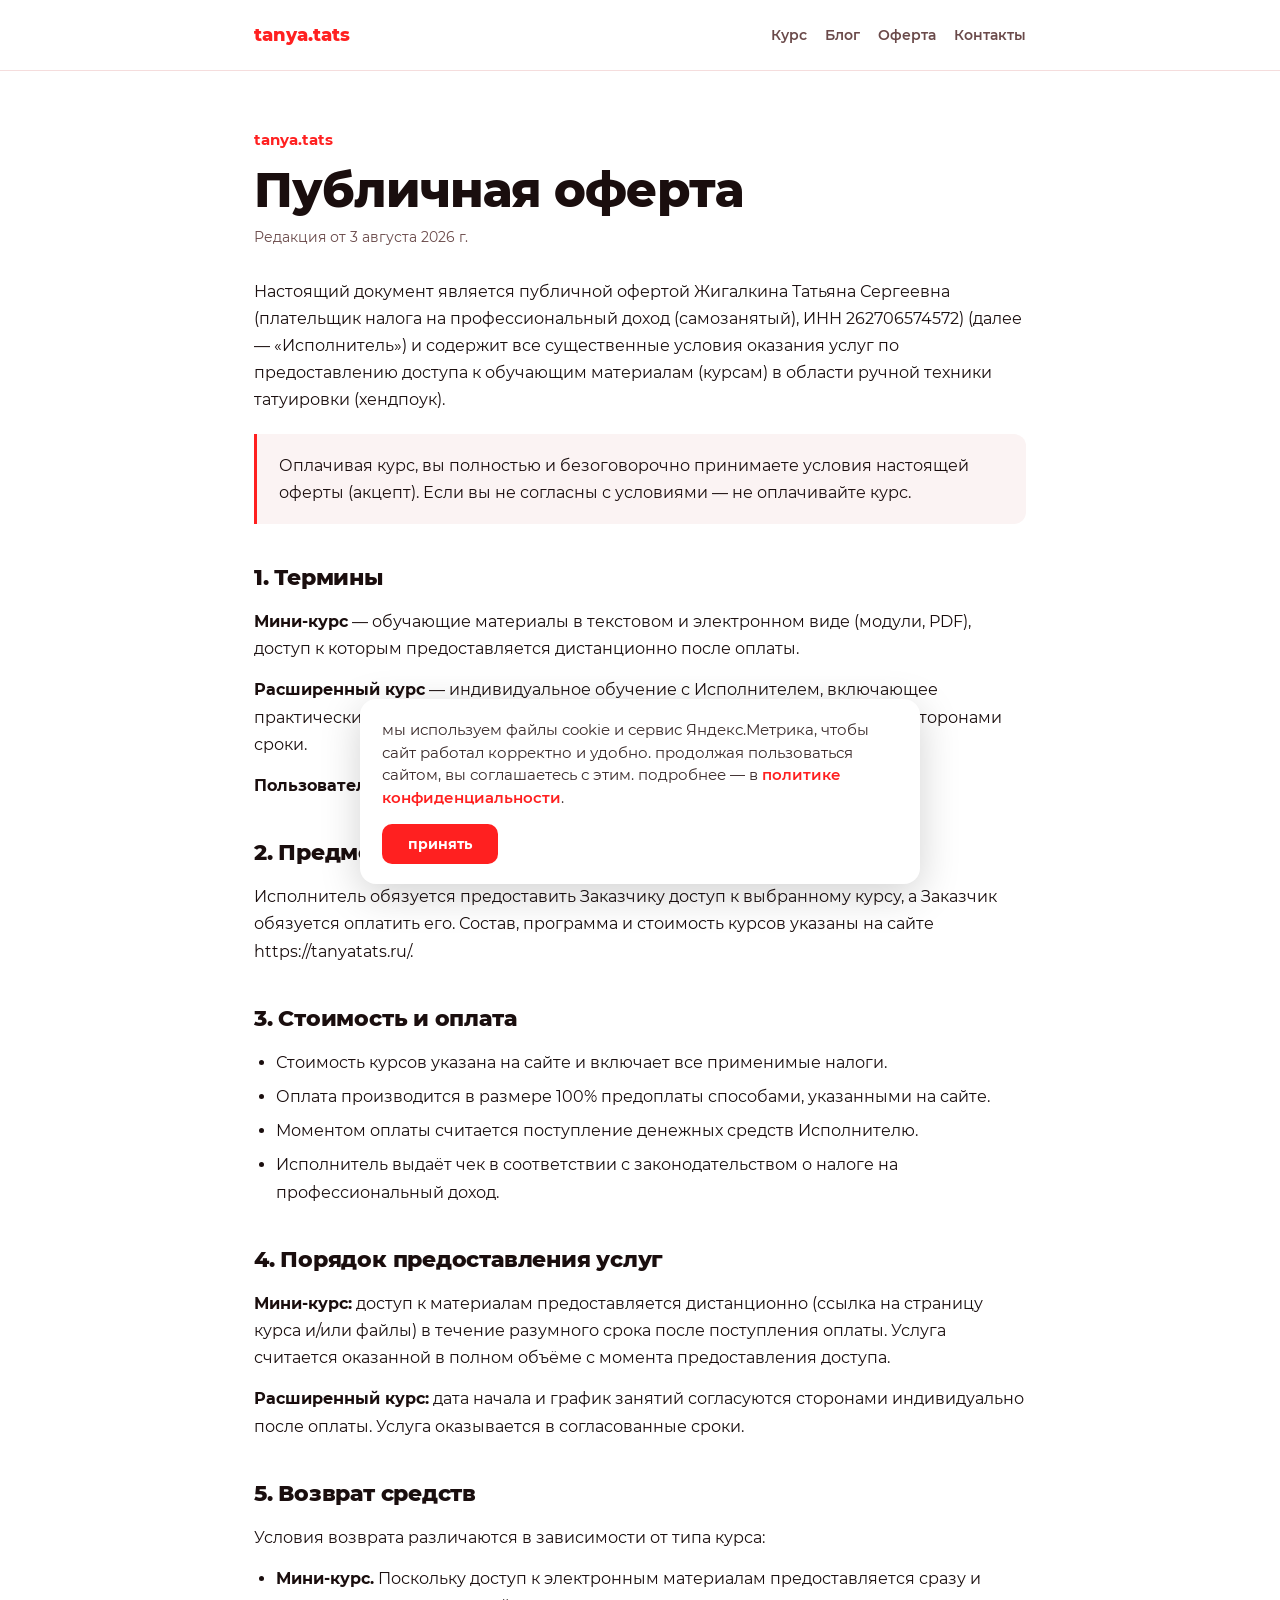
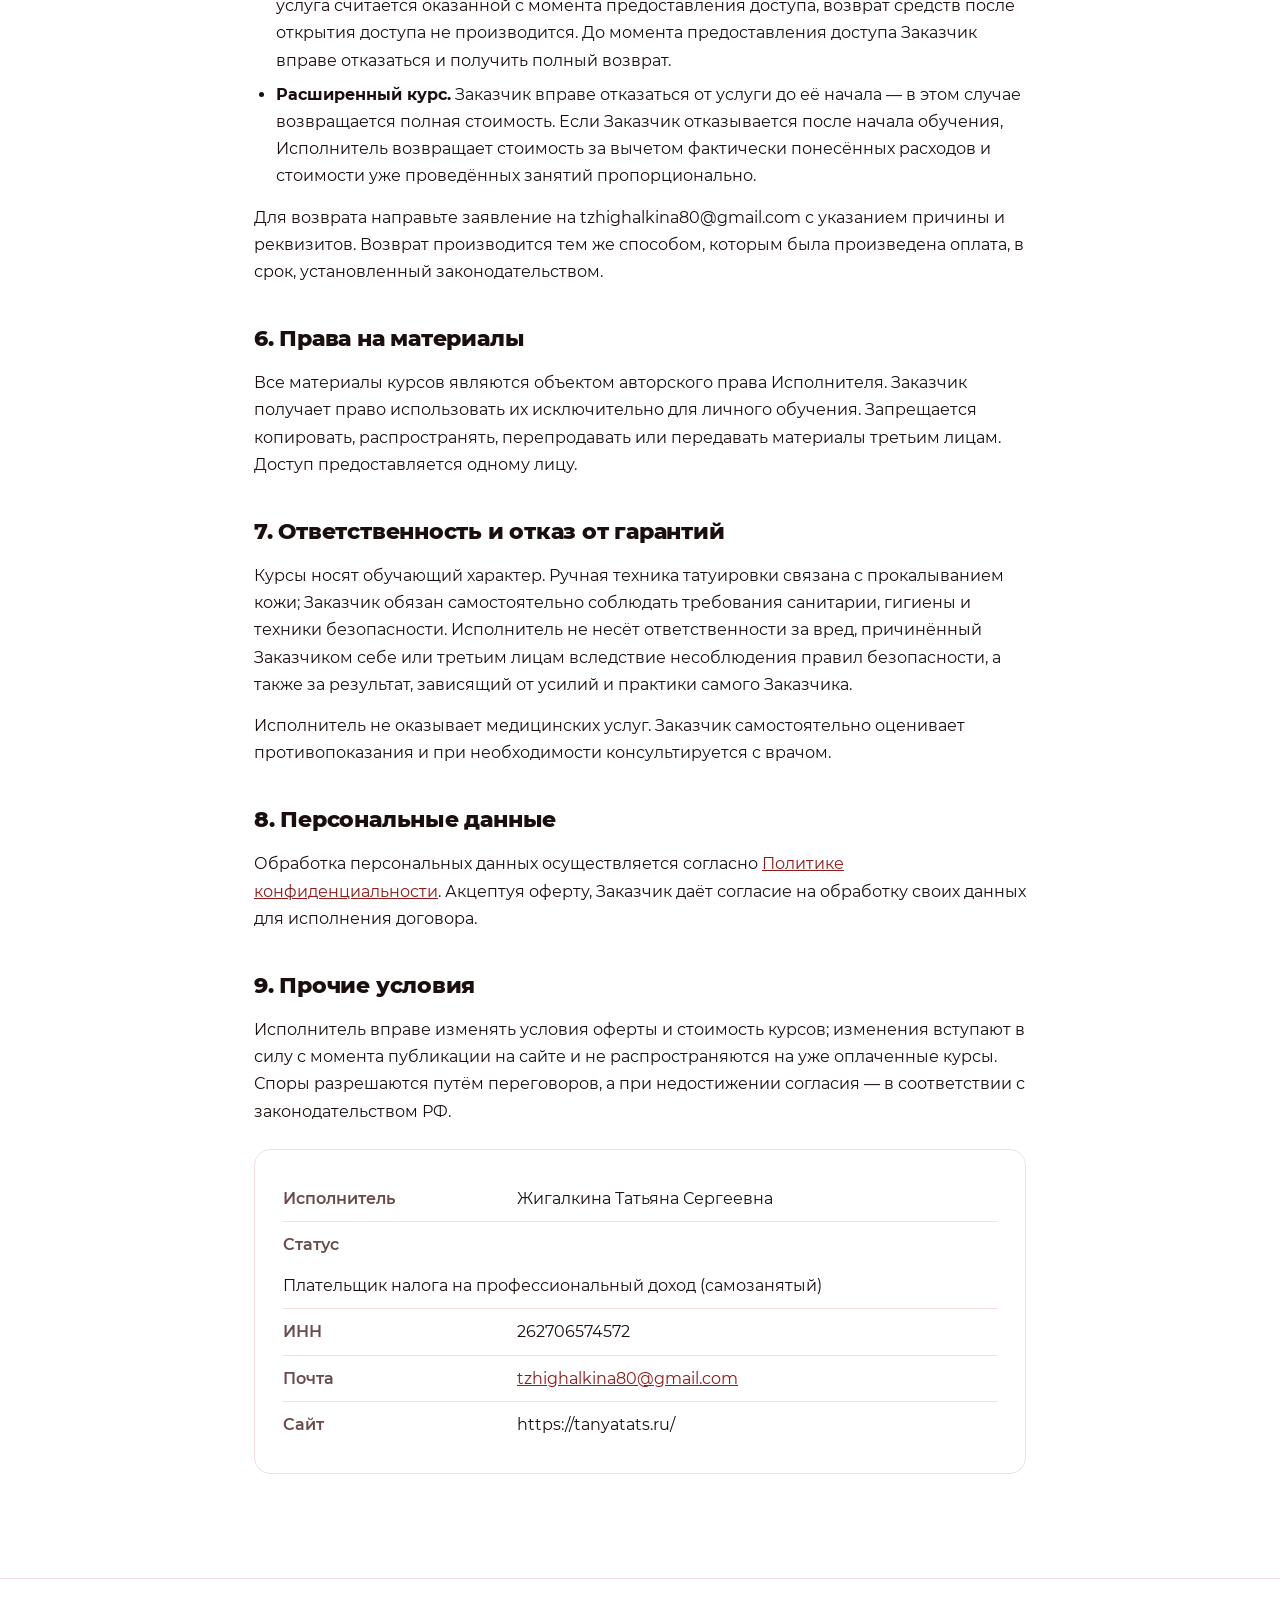
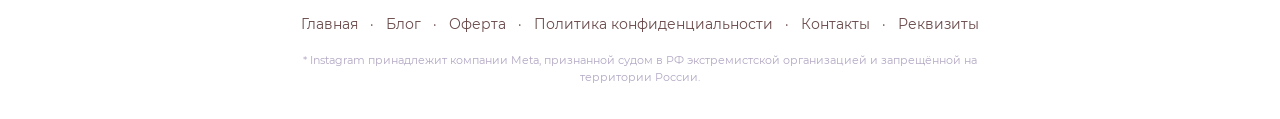
<file: oferta.html>
<!DOCTYPE html>
<html lang="ru">
<head>
<meta charset="UTF-8">
<meta name="viewport" content="width=device-width, initial-scale=1.0">
<meta name="yandex-verification" content="ab66ae9f76529d10" />
<meta name="robots" content="index, follow">
<meta name="theme-color" content="#ff2020">
<link rel="canonical" href="https://tanyatats.ru/oferta.html">
<meta property="og:type" content="article">
<meta property="og:title" content="Публичная оферта — tanya.tats">
<meta property="og:description" content="Условия оказания услуг по обучению хендпоук.">
<meta property="og:image" content="https://tanyatats.ru/og-image.jpg">
<meta property="og:url" content="https://tanyatats.ru/oferta.html">
<meta property="og:site_name" content="tanya.tats">
<meta property="og:locale" content="ru_RU">
<link rel="icon" type="image/x-icon" href="/favicon.ico">
<link rel="icon" type="image/png" sizes="32x32" href="/favicon-32x32.png">
<link rel="icon" type="image/png" sizes="16x16" href="/favicon-16x16.png">
<link rel="icon" type="image/png" sizes="96x96" href="/favicon-96x96.png">
<link rel="apple-touch-icon" sizes="180x180" href="/apple-touch-icon.png">
<link rel="manifest" href="/site.webmanifest">
<style>
@font-face{font-family:'Montserrat';font-weight:400;font-style:normal;font-display:swap;src:url('/fonts/montserrat-400.woff2') format('woff2')}
@font-face{font-family:'Montserrat';font-weight:500;font-style:normal;font-display:swap;src:url('/fonts/montserrat-500.woff2') format('woff2')}
@font-face{font-family:'Montserrat';font-weight:600;font-style:normal;font-display:swap;src:url('/fonts/montserrat-600.woff2') format('woff2')}
@font-face{font-family:'Montserrat';font-weight:700;font-style:normal;font-display:swap;src:url('/fonts/montserrat-700.woff2') format('woff2')}
@font-face{font-family:'Montserrat';font-weight:800;font-style:normal;font-display:swap;src:url('/fonts/montserrat-800.woff2') format('woff2')}
@font-face{font-family:'Montserrat';font-weight:900;font-style:normal;font-display:swap;src:url('/fonts/montserrat-900.woff2') format('woff2')}
</style>
<title>Публичная оферта · tanya.tats</title>
<style>
  
  :root{--bg:#fff;--ink:#1a0e0e;--dim:#6a4a4a;--red:#8f1a1a;--red-bright:#ff2020;--red-glow:#ff5c4d;--line:rgba(180,20,20,.14);--f:'Montserrat','Helvetica Neue','Segoe UI',Roboto,Arial,sans-serif}
  *{margin:0;padding:0;box-sizing:border-box}
  html{scroll-behavior:smooth}
  body{background:var(--bg);color:var(--ink);font-family:var(--f);line-height:1.7;-webkit-font-smoothing:antialiased}
  ::selection{background:var(--red-bright);color:#fff}
  .wrap{max-width:820px;margin:0 auto;padding:0 24px}
  .top{border-bottom:1px solid var(--line);padding:20px 0;position:sticky;top:0;background:rgba(255,255,255,.94);backdrop-filter:blur(8px);z-index:10}
  .top .wrap{display:flex;justify-content:space-between;align-items:center}
  .brand{font-weight:800;color:var(--red-bright);font-size:1.1rem;text-decoration:none}
  .nav a{color:var(--dim);text-decoration:none;font-size:.9rem;font-weight:600;margin-left:18px}
  .nav a:hover{color:var(--red-bright)}
  .doc{padding:56px 0 40px}
  .kicker{color:var(--red-bright);font-weight:700;font-size:.95rem;margin-bottom:12px}
  h1{font-size:clamp(2rem,5.5vw,3rem);font-weight:800;line-height:1.05;letter-spacing:-.02em;margin-bottom:10px}
  .upd{color:var(--dim);font-size:.9rem;margin-bottom:28px}
  h2{font-size:1.4rem;font-weight:800;margin:34px 0 12px;letter-spacing:-.01em}
  h3{font-size:1.1rem;font-weight:700;margin:22px 0 8px}
  p{margin-bottom:14px}
  ul,ol{margin:0 0 14px 22px}
  li{margin-bottom:7px}
  a{color:var(--red)}
  .box{background:#fbf3f3;border-left:3px solid var(--red-bright);border-radius:0 12px 12px 0;padding:18px 22px;margin:20px 0}
  .req{border:1px solid var(--line);border-radius:16px;padding:26px 28px;margin:24px 0}
  .req div{display:flex;gap:14px;padding:9px 0;border-bottom:1px solid var(--line);flex-wrap:wrap}
  .req div:last-child{border-bottom:none}
  .req b{min-width:220px;color:var(--dim);font-weight:600}
  footer{border-top:1px solid var(--line);padding:34px 0;margin-top:40px;text-align:center;font-size:.85rem;color:var(--dim)}
  footer a{color:var(--dim);text-decoration:none;margin:0 8px}
  footer a:hover{color:var(--red-bright)}
  .meta{max-width:720px;margin:16px auto 0;font-size:11px;line-height:1.5;color:#b3a8c4}
</style>
<!-- Yandex.Metrika counter -->
<script type="text/javascript">
    (function(m,e,t,r,i,k,a){
        m[i]=m[i]||function(){(m[i].a=m[i].a||[]).push(arguments)};
        m[i].l=1*new Date();
        for (var j = 0; j < document.scripts.length; j++) {if (document.scripts[j].src === r) { return; }}
        k=e.createElement(t),a=e.getElementsByTagName(t)[0],k.async=1,k.src=r,a.parentNode.insertBefore(k,a)
    })(window, document,'script','https://mc.yandex.ru/metrika/tag.js?id=111276849', 'ym');
    ym(111276849, 'init', {ssr:true, webvisor:true, clickmap:true, ecommerce:"dataLayer", referrer: document.referrer, url: location.href, accurateTrackBounce:true, trackLinks:true});
</script>
<noscript><div><img src="https://mc.yandex.ru/watch/111276849" style="position:absolute; left:-9999px;" alt="" /></div></noscript>
<!-- /Yandex.Metrika counter -->
</head>
<body>
<div class="top"><div class="wrap"><a href="index.html" class="brand">tanya.tats</a><nav class="nav"><a href="index.html">Курс</a><a href="blog.html">Блог</a><a href="oferta.html">Оферта</a><a href="contacts.html">Контакты</a></nav></div></div>
<div class="doc"><div class="wrap">
  <div class="kicker">tanya.tats</div>
  <h1>Публичная оферта</h1>
  <div class="upd">Редакция от 3 августа 2026 г.</div>
  
<p>Настоящий документ является публичной офертой Жигалкина Татьяна Сергеевна (плательщик налога на профессиональный доход (самозанятый), ИНН 262706574572) (далее — «Исполнитель») и содержит все существенные условия оказания услуг по предоставлению доступа к обучающим материалам (курсам) в области ручной техники татуировки (хендпоук).</p>

<div class="box">Оплачивая курс, вы полностью и безоговорочно принимаете условия настоящей оферты (акцепт). Если вы не согласны с условиями — не оплачивайте курс.</div>

<h2>1. Термины</h2>
<p><b>Мини-курс</b> — обучающие материалы в текстовом и электронном виде (модули, PDF), доступ к которым предоставляется дистанционно после оплаты.</p>
<p><b>Расширенный курс</b> — индивидуальное обучение с Исполнителем, включающее практические занятия и отработку на моделях, проводимое в согласованные сторонами сроки.</p>
<p><b>Пользователь / Заказчик</b> — лицо, оплатившее курс.</p>

<h2>2. Предмет оферты</h2>
<p>Исполнитель обязуется предоставить Заказчику доступ к выбранному курсу, а Заказчик обязуется оплатить его. Состав, программа и стоимость курсов указаны на сайте https://tanyatats.ru/.</p>

<h2>3. Стоимость и оплата</h2>
<ul>
  <li>Стоимость курсов указана на сайте и включает все применимые налоги.</li>
  <li>Оплата производится в размере 100% предоплаты способами, указанными на сайте.</li>
  <li>Моментом оплаты считается поступление денежных средств Исполнителю.</li>
  <li>Исполнитель выдаёт чек в соответствии с законодательством о налоге на профессиональный доход.</li>
</ul>

<h2>4. Порядок предоставления услуг</h2>
<p><b>Мини-курс:</b> доступ к материалам предоставляется дистанционно (ссылка на страницу курса и/или файлы) в течение разумного срока после поступления оплаты. Услуга считается оказанной в полном объёме с момента предоставления доступа.</p>
<p><b>Расширенный курс:</b> дата начала и график занятий согласуются сторонами индивидуально после оплаты. Услуга оказывается в согласованные сроки.</p>

<h2>5. Возврат средств</h2>
<p>Условия возврата различаются в зависимости от типа курса:</p>
<ul>
  <li><b>Мини-курс.</b> Поскольку доступ к электронным материалам предоставляется сразу и услуга считается оказанной с момента предоставления доступа, возврат средств после открытия доступа не производится. До момента предоставления доступа Заказчик вправе отказаться и получить полный возврат.</li>
  <li><b>Расширенный курс.</b> Заказчик вправе отказаться от услуги до её начала — в этом случае возвращается полная стоимость. Если Заказчик отказывается после начала обучения, Исполнитель возвращает стоимость за вычетом фактически понесённых расходов и стоимости уже проведённых занятий пропорционально.</li>
</ul>
<p>Для возврата направьте заявление на tzhighalkina80@gmail.com с указанием причины и реквизитов. Возврат производится тем же способом, которым была произведена оплата, в срок, установленный законодательством.</p>

<h2>6. Права на материалы</h2>
<p>Все материалы курсов являются объектом авторского права Исполнителя. Заказчик получает право использовать их исключительно для личного обучения. Запрещается копировать, распространять, перепродавать или передавать материалы третьим лицам. Доступ предоставляется одному лицу.</p>

<h2>7. Ответственность и отказ от гарантий</h2>
<p>Курсы носят обучающий характер. Ручная техника татуировки связана с прокалыванием кожи; Заказчик обязан самостоятельно соблюдать требования санитарии, гигиены и техники безопасности. Исполнитель не несёт ответственности за вред, причинённый Заказчиком себе или третьим лицам вследствие несоблюдения правил безопасности, а также за результат, зависящий от усилий и практики самого Заказчика.</p>
<p>Исполнитель не оказывает медицинских услуг. Заказчик самостоятельно оценивает противопоказания и при необходимости консультируется с врачом.</p>

<h2>8. Персональные данные</h2>
<p>Обработка персональных данных осуществляется согласно <a href="privacy.html">Политике конфиденциальности</a>. Акцептуя оферту, Заказчик даёт согласие на обработку своих данных для исполнения договора.</p>

<h2>9. Прочие условия</h2>
<p>Исполнитель вправе изменять условия оферты и стоимость курсов; изменения вступают в силу с момента публикации на сайте и не распространяются на уже оплаченные курсы. Споры разрешаются путём переговоров, а при недостижении согласия — в соответствии с законодательством РФ.</p>

<div class="req">
  <div><b>Исполнитель</b><span>Жигалкина Татьяна Сергеевна</span></div>
  <div><b>Статус</b><span>Плательщик налога на профессиональный доход (самозанятый)</span></div>
  <div><b>ИНН</b><span>262706574572</span></div>
  <div><b>Почта</b><span><a href="mailto:tzhighalkina80@gmail.com">tzhighalkina80@gmail.com</a></span></div>
  <div><b>Сайт</b><span>https://tanyatats.ru/</span></div>
</div>

</div></div>
<footer><div class="wrap"><a href="index.html">Главная</a> · <a href="blog.html">Блог</a> · <a href="oferta.html">Оферта</a> · <a href="privacy.html">Политика конфиденциальности</a> · <a href="contacts.html">Контакты</a> · <a href="requisites.html">Реквизиты</a><p class="meta">* Instagram принадлежит компании Meta, признанной судом в РФ экстремистской организацией и запрещённой на территории России.</p></div></footer>
<!-- Cookie banner -->
<div id="cookieBanner" style="display:none;position:fixed;left:16px;right:16px;bottom:16px;z-index:9998;max-width:560px;margin:0 auto;background:#fff;border-radius:16px;box-shadow:0 10px 40px rgba(0,0,0,.18);padding:20px 22px;font-family:'Montserrat',-apple-system,sans-serif">
  <div style="font-size:.92rem;line-height:1.55;color:#3a2a2a;margin-bottom:14px">
    мы используем файлы cookie и сервис Яндекс.Метрика, чтобы сайт работал корректно и удобно. продолжая пользоваться сайтом, вы соглашаетесь с этим. подробнее — в <a href="privacy.html" style="color:#ff2020;text-decoration:none;font-weight:600">политике конфиденциальности</a>.
  </div>
  <button onclick="acceptCookies()" style="background:#ff2020;color:#fff;border:none;border-radius:10px;padding:11px 26px;font-family:inherit;font-weight:700;font-size:.9rem;cursor:pointer">принять</button>
</div>
<script>
  (function(){
    try{
      if(!localStorage.getItem('cookiesAccepted')){
        var b=document.getElementById('cookieBanner');
        if(b) b.style.display='block';
      }
    }catch(e){
      var b=document.getElementById('cookieBanner');
      if(b) b.style.display='block';
    }
  })();
  function acceptCookies(){
    try{ localStorage.setItem('cookiesAccepted','1'); }catch(e){}
    var b=document.getElementById('cookieBanner');
    if(b) b.style.display='none';
  }
</script>
<!-- /Cookie banner -->

</body>
</html>
</file>
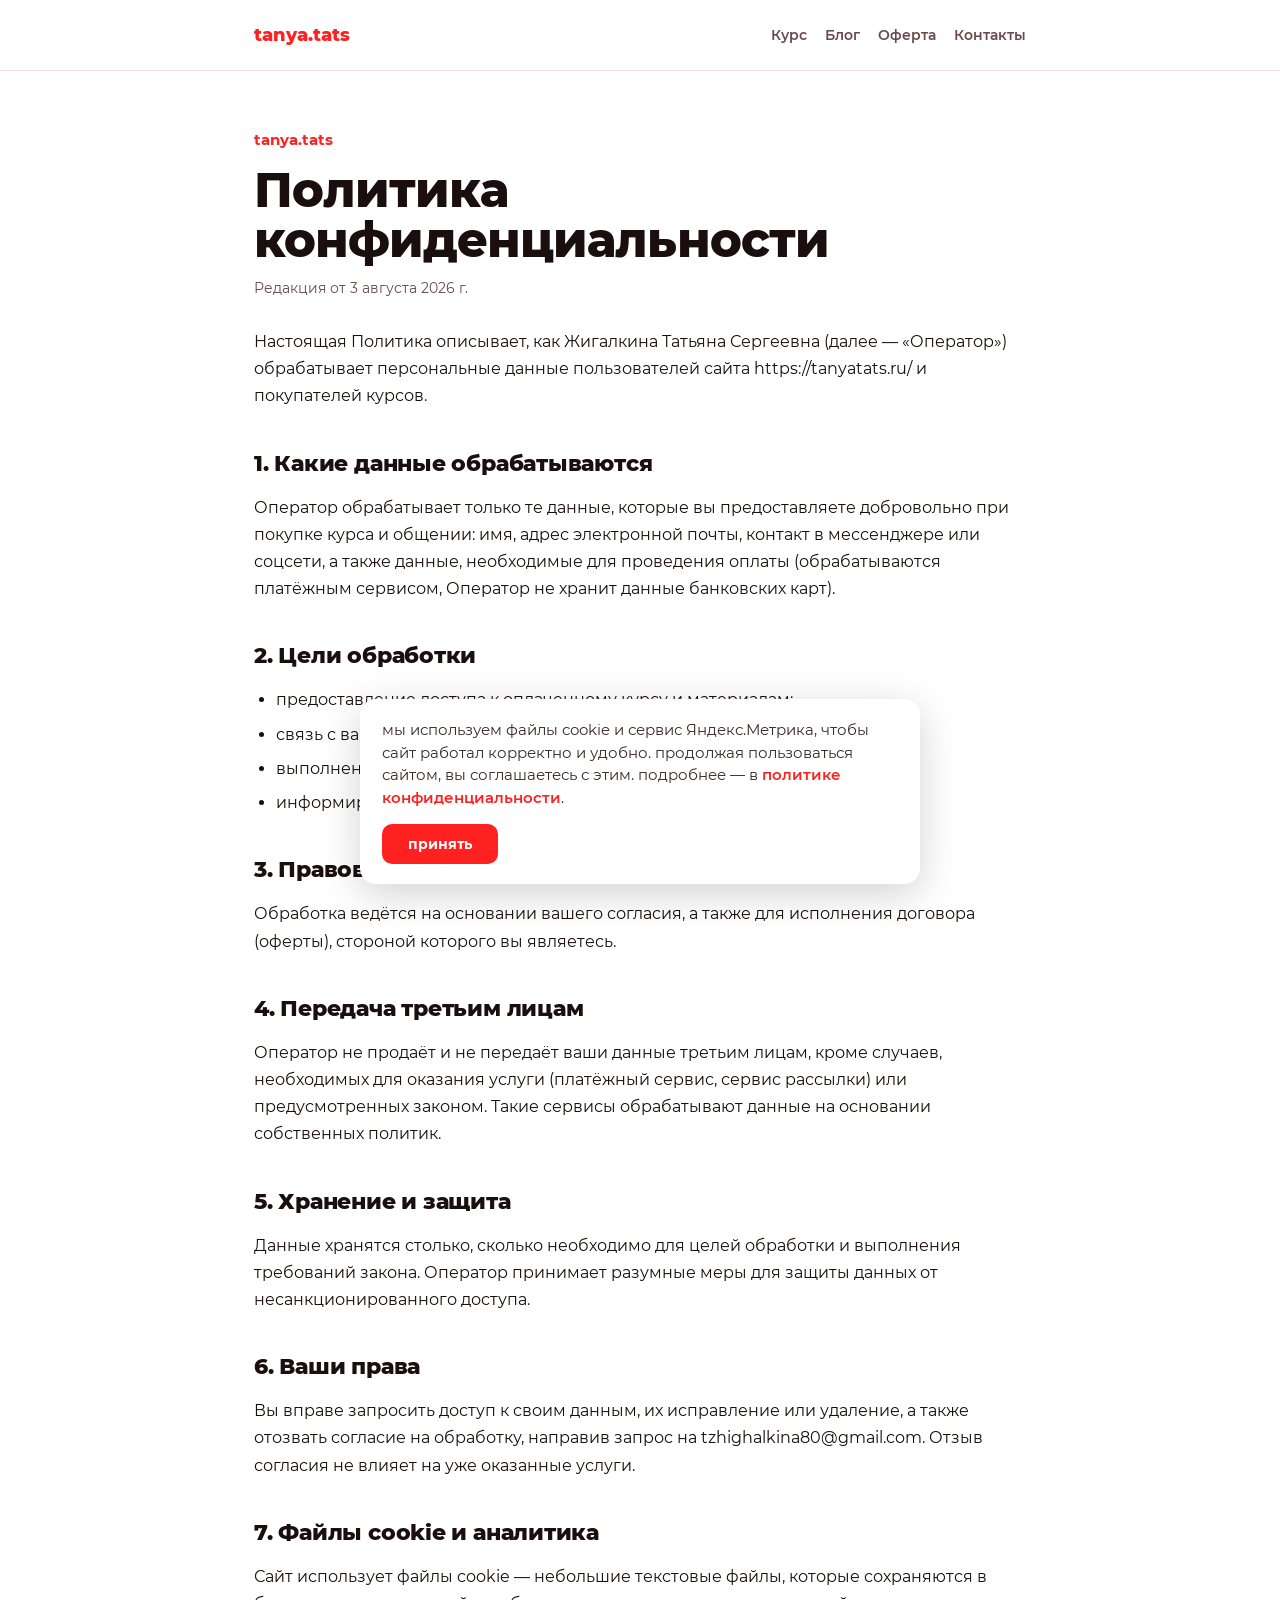
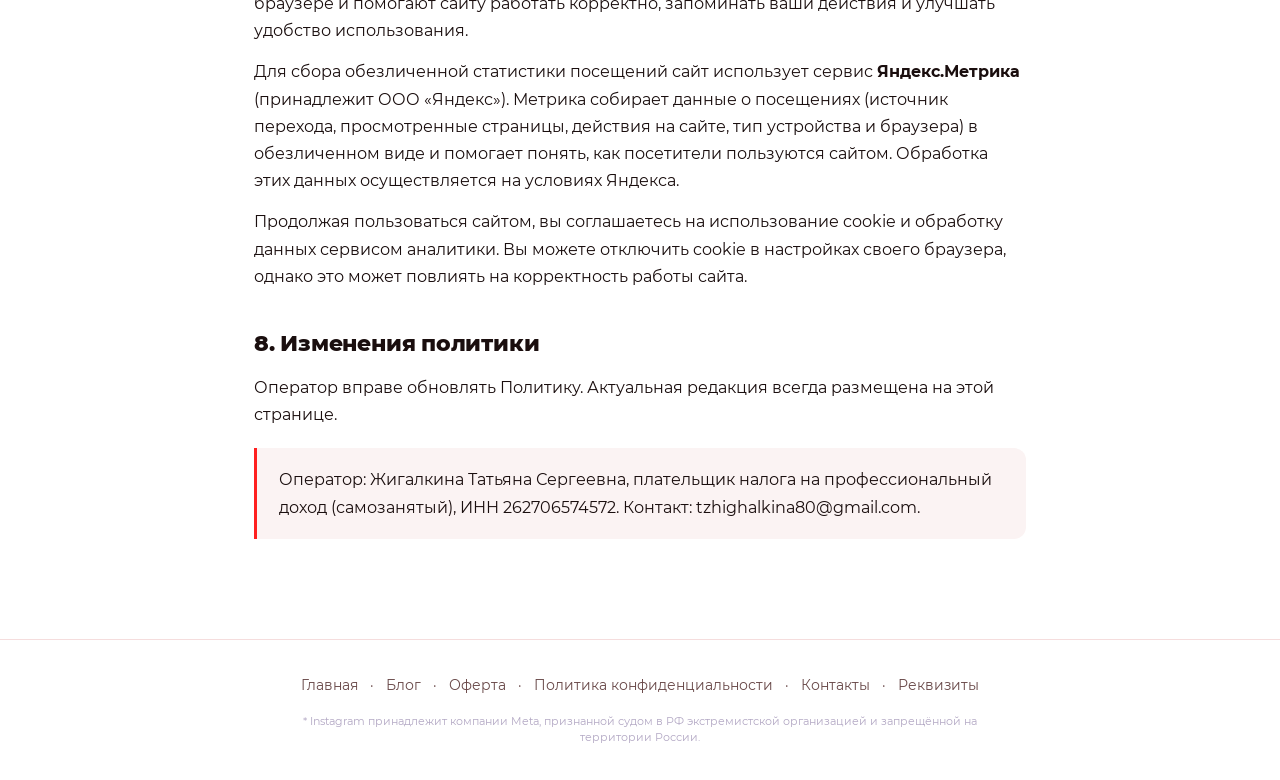
<file: privacy.html>
<!DOCTYPE html>
<html lang="ru">
<head>
<meta charset="UTF-8">
<meta name="viewport" content="width=device-width, initial-scale=1.0">
<meta name="yandex-verification" content="ab66ae9f76529d10" />
<meta name="robots" content="index, follow">
<meta name="theme-color" content="#ff2020">
<link rel="canonical" href="https://tanyatats.ru/privacy.html">
<meta property="og:type" content="article">
<meta property="og:title" content="Политика конфиденциальности — tanya.tats">
<meta property="og:description" content="Как обрабатываются персональные данные на сайте tanya.tats.">
<meta property="og:image" content="https://tanyatats.ru/og-image.jpg">
<meta property="og:url" content="https://tanyatats.ru/privacy.html">
<meta property="og:site_name" content="tanya.tats">
<meta property="og:locale" content="ru_RU">
<link rel="icon" type="image/x-icon" href="/favicon.ico">
<link rel="icon" type="image/png" sizes="32x32" href="/favicon-32x32.png">
<link rel="icon" type="image/png" sizes="16x16" href="/favicon-16x16.png">
<link rel="icon" type="image/png" sizes="96x96" href="/favicon-96x96.png">
<link rel="apple-touch-icon" sizes="180x180" href="/apple-touch-icon.png">
<link rel="manifest" href="/site.webmanifest">
<style>
@font-face{font-family:'Montserrat';font-weight:400;font-style:normal;font-display:swap;src:url('/fonts/montserrat-400.woff2') format('woff2')}
@font-face{font-family:'Montserrat';font-weight:500;font-style:normal;font-display:swap;src:url('/fonts/montserrat-500.woff2') format('woff2')}
@font-face{font-family:'Montserrat';font-weight:600;font-style:normal;font-display:swap;src:url('/fonts/montserrat-600.woff2') format('woff2')}
@font-face{font-family:'Montserrat';font-weight:700;font-style:normal;font-display:swap;src:url('/fonts/montserrat-700.woff2') format('woff2')}
@font-face{font-family:'Montserrat';font-weight:800;font-style:normal;font-display:swap;src:url('/fonts/montserrat-800.woff2') format('woff2')}
@font-face{font-family:'Montserrat';font-weight:900;font-style:normal;font-display:swap;src:url('/fonts/montserrat-900.woff2') format('woff2')}
</style>
<title>Политика конфиденциальности · tanya.tats</title>
<style>
  
  :root{--bg:#fff;--ink:#1a0e0e;--dim:#6a4a4a;--red:#8f1a1a;--red-bright:#ff2020;--red-glow:#ff5c4d;--line:rgba(180,20,20,.14);--f:'Montserrat','Helvetica Neue','Segoe UI',Roboto,Arial,sans-serif}
  *{margin:0;padding:0;box-sizing:border-box}
  html{scroll-behavior:smooth}
  body{background:var(--bg);color:var(--ink);font-family:var(--f);line-height:1.7;-webkit-font-smoothing:antialiased}
  ::selection{background:var(--red-bright);color:#fff}
  .wrap{max-width:820px;margin:0 auto;padding:0 24px}
  .top{border-bottom:1px solid var(--line);padding:20px 0;position:sticky;top:0;background:rgba(255,255,255,.94);backdrop-filter:blur(8px);z-index:10}
  .top .wrap{display:flex;justify-content:space-between;align-items:center}
  .brand{font-weight:800;color:var(--red-bright);font-size:1.1rem;text-decoration:none}
  .nav a{color:var(--dim);text-decoration:none;font-size:.9rem;font-weight:600;margin-left:18px}
  .nav a:hover{color:var(--red-bright)}
  .doc{padding:56px 0 40px}
  .kicker{color:var(--red-bright);font-weight:700;font-size:.95rem;margin-bottom:12px}
  h1{font-size:clamp(2rem,5.5vw,3rem);font-weight:800;line-height:1.05;letter-spacing:-.02em;margin-bottom:10px}
  .upd{color:var(--dim);font-size:.9rem;margin-bottom:28px}
  h2{font-size:1.4rem;font-weight:800;margin:34px 0 12px;letter-spacing:-.01em}
  h3{font-size:1.1rem;font-weight:700;margin:22px 0 8px}
  p{margin-bottom:14px}
  ul,ol{margin:0 0 14px 22px}
  li{margin-bottom:7px}
  a{color:var(--red)}
  .box{background:#fbf3f3;border-left:3px solid var(--red-bright);border-radius:0 12px 12px 0;padding:18px 22px;margin:20px 0}
  .req{border:1px solid var(--line);border-radius:16px;padding:26px 28px;margin:24px 0}
  .req div{display:flex;gap:14px;padding:9px 0;border-bottom:1px solid var(--line);flex-wrap:wrap}
  .req div:last-child{border-bottom:none}
  .req b{min-width:220px;color:var(--dim);font-weight:600}
  footer{border-top:1px solid var(--line);padding:34px 0;margin-top:40px;text-align:center;font-size:.85rem;color:var(--dim)}
  footer a{color:var(--dim);text-decoration:none;margin:0 8px}
  footer a:hover{color:var(--red-bright)}
  .meta{max-width:720px;margin:16px auto 0;font-size:11px;line-height:1.5;color:#b3a8c4}
</style>
<!-- Yandex.Metrika counter -->
<script type="text/javascript">
    (function(m,e,t,r,i,k,a){
        m[i]=m[i]||function(){(m[i].a=m[i].a||[]).push(arguments)};
        m[i].l=1*new Date();
        for (var j = 0; j < document.scripts.length; j++) {if (document.scripts[j].src === r) { return; }}
        k=e.createElement(t),a=e.getElementsByTagName(t)[0],k.async=1,k.src=r,a.parentNode.insertBefore(k,a)
    })(window, document,'script','https://mc.yandex.ru/metrika/tag.js?id=111276849', 'ym');
    ym(111276849, 'init', {ssr:true, webvisor:true, clickmap:true, ecommerce:"dataLayer", referrer: document.referrer, url: location.href, accurateTrackBounce:true, trackLinks:true});
</script>
<noscript><div><img src="https://mc.yandex.ru/watch/111276849" style="position:absolute; left:-9999px;" alt="" /></div></noscript>
<!-- /Yandex.Metrika counter -->
</head>
<body>
<div class="top"><div class="wrap"><a href="index.html" class="brand">tanya.tats</a><nav class="nav"><a href="index.html">Курс</a><a href="blog.html">Блог</a><a href="oferta.html">Оферта</a><a href="contacts.html">Контакты</a></nav></div></div>
<div class="doc"><div class="wrap">
  <div class="kicker">tanya.tats</div>
  <h1>Политика конфиденциальности</h1>
  <div class="upd">Редакция от 3 августа 2026 г.</div>
  
<p>Настоящая Политика описывает, как Жигалкина Татьяна Сергеевна (далее — «Оператор») обрабатывает персональные данные пользователей сайта https://tanyatats.ru/ и покупателей курсов.</p>

<h2>1. Какие данные обрабатываются</h2>
<p>Оператор обрабатывает только те данные, которые вы предоставляете добровольно при покупке курса и общении: имя, адрес электронной почты, контакт в мессенджере или соцсети, а также данные, необходимые для проведения оплаты (обрабатываются платёжным сервисом, Оператор не хранит данные банковских карт).</p>

<h2>2. Цели обработки</h2>
<ul>
  <li>предоставление доступа к оплаченному курсу и материалам;</li>
  <li>связь с вами по вопросам обучения и поддержки;</li>
  <li>выполнение требований законодательства (налоговый учёт, чеки);</li>
  <li>информирование о новых материалах — только с вашего согласия.</li>
</ul>

<h2>3. Правовые основания</h2>
<p>Обработка ведётся на основании вашего согласия, а также для исполнения договора (оферты), стороной которого вы являетесь.</p>

<h2>4. Передача третьим лицам</h2>
<p>Оператор не продаёт и не передаёт ваши данные третьим лицам, кроме случаев, необходимых для оказания услуги (платёжный сервис, сервис рассылки) или предусмотренных законом. Такие сервисы обрабатывают данные на основании собственных политик.</p>

<h2>5. Хранение и защита</h2>
<p>Данные хранятся столько, сколько необходимо для целей обработки и выполнения требований закона. Оператор принимает разумные меры для защиты данных от несанкционированного доступа.</p>

<h2>6. Ваши права</h2>
<p>Вы вправе запросить доступ к своим данным, их исправление или удаление, а также отозвать согласие на обработку, направив запрос на tzhighalkina80@gmail.com. Отзыв согласия не влияет на уже оказанные услуги.</p>

<h2>7. Файлы cookie и аналитика</h2>
<p>Сайт использует файлы cookie — небольшие текстовые файлы, которые сохраняются в браузере и помогают сайту работать корректно, запоминать ваши действия и улучшать удобство использования.</p>
<p>Для сбора обезличенной статистики посещений сайт использует сервис <b>Яндекс.Метрика</b> (принадлежит ООО «Яндекс»). Метрика собирает данные о посещениях (источник перехода, просмотренные страницы, действия на сайте, тип устройства и браузера) в обезличенном виде и помогает понять, как посетители пользуются сайтом. Обработка этих данных осуществляется на условиях Яндекса.</p>
<p>Продолжая пользоваться сайтом, вы соглашаетесь на использование cookie и обработку данных сервисом аналитики. Вы можете отключить cookie в настройках своего браузера, однако это может повлиять на корректность работы сайта.</p>

<h2>8. Изменения политики</h2>
<p>Оператор вправе обновлять Политику. Актуальная редакция всегда размещена на этой странице.</p>

<div class="box">Оператор: Жигалкина Татьяна Сергеевна, плательщик налога на профессиональный доход (самозанятый), ИНН 262706574572. Контакт: tzhighalkina80@gmail.com.</div>

</div></div>
<footer><div class="wrap"><a href="index.html">Главная</a> · <a href="blog.html">Блог</a> · <a href="oferta.html">Оферта</a> · <a href="privacy.html">Политика конфиденциальности</a> · <a href="contacts.html">Контакты</a> · <a href="requisites.html">Реквизиты</a><p class="meta">* Instagram принадлежит компании Meta, признанной судом в РФ экстремистской организацией и запрещённой на территории России.</p></div></footer>
<!-- Cookie banner -->
<div id="cookieBanner" style="display:none;position:fixed;left:16px;right:16px;bottom:16px;z-index:9998;max-width:560px;margin:0 auto;background:#fff;border-radius:16px;box-shadow:0 10px 40px rgba(0,0,0,.18);padding:20px 22px;font-family:'Montserrat',-apple-system,sans-serif">
  <div style="font-size:.92rem;line-height:1.55;color:#3a2a2a;margin-bottom:14px">
    мы используем файлы cookie и сервис Яндекс.Метрика, чтобы сайт работал корректно и удобно. продолжая пользоваться сайтом, вы соглашаетесь с этим. подробнее — в <a href="privacy.html" style="color:#ff2020;text-decoration:none;font-weight:600">политике конфиденциальности</a>.
  </div>
  <button onclick="acceptCookies()" style="background:#ff2020;color:#fff;border:none;border-radius:10px;padding:11px 26px;font-family:inherit;font-weight:700;font-size:.9rem;cursor:pointer">принять</button>
</div>
<script>
  (function(){
    try{
      if(!localStorage.getItem('cookiesAccepted')){
        var b=document.getElementById('cookieBanner');
        if(b) b.style.display='block';
      }
    }catch(e){
      var b=document.getElementById('cookieBanner');
      if(b) b.style.display='block';
    }
  })();
  function acceptCookies(){
    try{ localStorage.setItem('cookiesAccepted','1'); }catch(e){}
    var b=document.getElementById('cookieBanner');
    if(b) b.style.display='none';
  }
</script>
<!-- /Cookie banner -->

</body>
</html>
</file>
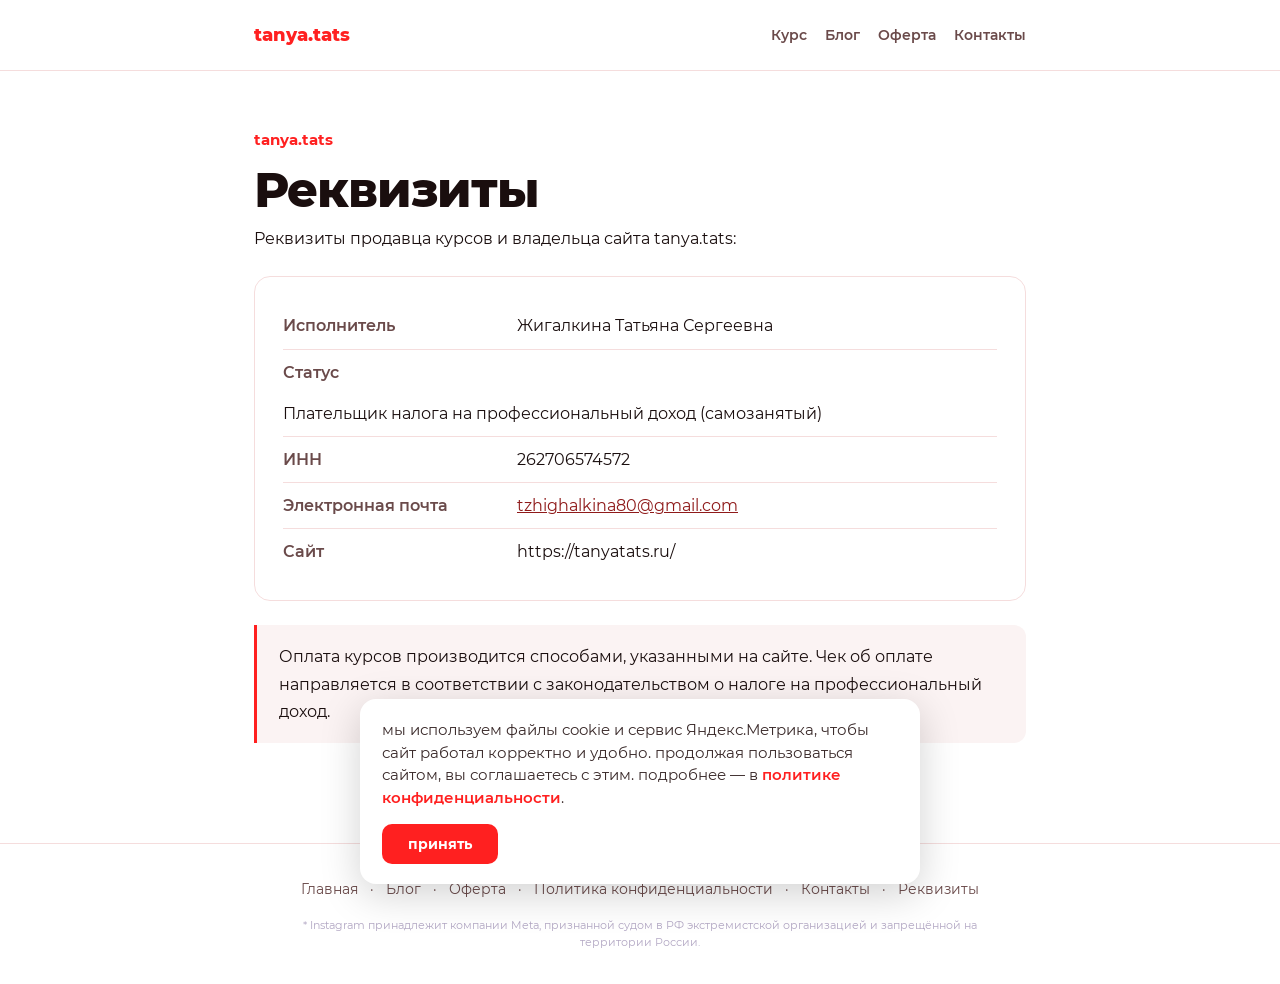
<file: requisites.html>
<!DOCTYPE html>
<html lang="ru">
<head>
<meta charset="UTF-8">
<meta name="viewport" content="width=device-width, initial-scale=1.0">
<meta name="yandex-verification" content="ab66ae9f76529d10" />
<meta name="robots" content="index, follow">
<meta name="theme-color" content="#ff2020">
<link rel="canonical" href="https://tanyatats.ru/requisites.html">
<meta property="og:type" content="article">
<meta property="og:title" content="Реквизиты — tanya.tats">
<meta property="og:description" content="Реквизиты продавца курсов tanya.tats.">
<meta property="og:image" content="https://tanyatats.ru/og-image.jpg">
<meta property="og:url" content="https://tanyatats.ru/requisites.html">
<meta property="og:site_name" content="tanya.tats">
<meta property="og:locale" content="ru_RU">
<link rel="icon" type="image/x-icon" href="/favicon.ico">
<link rel="icon" type="image/png" sizes="32x32" href="/favicon-32x32.png">
<link rel="icon" type="image/png" sizes="16x16" href="/favicon-16x16.png">
<link rel="icon" type="image/png" sizes="96x96" href="/favicon-96x96.png">
<link rel="apple-touch-icon" sizes="180x180" href="/apple-touch-icon.png">
<link rel="manifest" href="/site.webmanifest">
<style>
@font-face{font-family:'Montserrat';font-weight:400;font-style:normal;font-display:swap;src:url('/fonts/montserrat-400.woff2') format('woff2')}
@font-face{font-family:'Montserrat';font-weight:500;font-style:normal;font-display:swap;src:url('/fonts/montserrat-500.woff2') format('woff2')}
@font-face{font-family:'Montserrat';font-weight:600;font-style:normal;font-display:swap;src:url('/fonts/montserrat-600.woff2') format('woff2')}
@font-face{font-family:'Montserrat';font-weight:700;font-style:normal;font-display:swap;src:url('/fonts/montserrat-700.woff2') format('woff2')}
@font-face{font-family:'Montserrat';font-weight:800;font-style:normal;font-display:swap;src:url('/fonts/montserrat-800.woff2') format('woff2')}
@font-face{font-family:'Montserrat';font-weight:900;font-style:normal;font-display:swap;src:url('/fonts/montserrat-900.woff2') format('woff2')}
</style>
<title>Реквизиты · tanya.tats</title>
<style>
  
  :root{--bg:#fff;--ink:#1a0e0e;--dim:#6a4a4a;--red:#8f1a1a;--red-bright:#ff2020;--red-glow:#ff5c4d;--line:rgba(180,20,20,.14);--f:'Montserrat','Helvetica Neue','Segoe UI',Roboto,Arial,sans-serif}
  *{margin:0;padding:0;box-sizing:border-box}
  html{scroll-behavior:smooth}
  body{background:var(--bg);color:var(--ink);font-family:var(--f);line-height:1.7;-webkit-font-smoothing:antialiased}
  ::selection{background:var(--red-bright);color:#fff}
  .wrap{max-width:820px;margin:0 auto;padding:0 24px}
  .top{border-bottom:1px solid var(--line);padding:20px 0;position:sticky;top:0;background:rgba(255,255,255,.94);backdrop-filter:blur(8px);z-index:10}
  .top .wrap{display:flex;justify-content:space-between;align-items:center}
  .brand{font-weight:800;color:var(--red-bright);font-size:1.1rem;text-decoration:none}
  .nav a{color:var(--dim);text-decoration:none;font-size:.9rem;font-weight:600;margin-left:18px}
  .nav a:hover{color:var(--red-bright)}
  .doc{padding:56px 0 40px}
  .kicker{color:var(--red-bright);font-weight:700;font-size:.95rem;margin-bottom:12px}
  h1{font-size:clamp(2rem,5.5vw,3rem);font-weight:800;line-height:1.05;letter-spacing:-.02em;margin-bottom:10px}
  .upd{color:var(--dim);font-size:.9rem;margin-bottom:28px}
  h2{font-size:1.4rem;font-weight:800;margin:34px 0 12px;letter-spacing:-.01em}
  h3{font-size:1.1rem;font-weight:700;margin:22px 0 8px}
  p{margin-bottom:14px}
  ul,ol{margin:0 0 14px 22px}
  li{margin-bottom:7px}
  a{color:var(--red)}
  .box{background:#fbf3f3;border-left:3px solid var(--red-bright);border-radius:0 12px 12px 0;padding:18px 22px;margin:20px 0}
  .req{border:1px solid var(--line);border-radius:16px;padding:26px 28px;margin:24px 0}
  .req div{display:flex;gap:14px;padding:9px 0;border-bottom:1px solid var(--line);flex-wrap:wrap}
  .req div:last-child{border-bottom:none}
  .req b{min-width:220px;color:var(--dim);font-weight:600}
  footer{border-top:1px solid var(--line);padding:34px 0;margin-top:40px;text-align:center;font-size:.85rem;color:var(--dim)}
  footer a{color:var(--dim);text-decoration:none;margin:0 8px}
  footer a:hover{color:var(--red-bright)}
  .meta{max-width:720px;margin:16px auto 0;font-size:11px;line-height:1.5;color:#b3a8c4}
</style>
<!-- Yandex.Metrika counter -->
<script type="text/javascript">
    (function(m,e,t,r,i,k,a){
        m[i]=m[i]||function(){(m[i].a=m[i].a||[]).push(arguments)};
        m[i].l=1*new Date();
        for (var j = 0; j < document.scripts.length; j++) {if (document.scripts[j].src === r) { return; }}
        k=e.createElement(t),a=e.getElementsByTagName(t)[0],k.async=1,k.src=r,a.parentNode.insertBefore(k,a)
    })(window, document,'script','https://mc.yandex.ru/metrika/tag.js?id=111276849', 'ym');
    ym(111276849, 'init', {ssr:true, webvisor:true, clickmap:true, ecommerce:"dataLayer", referrer: document.referrer, url: location.href, accurateTrackBounce:true, trackLinks:true});
</script>
<noscript><div><img src="https://mc.yandex.ru/watch/111276849" style="position:absolute; left:-9999px;" alt="" /></div></noscript>
<!-- /Yandex.Metrika counter -->
</head>
<body>
<div class="top"><div class="wrap"><a href="index.html" class="brand">tanya.tats</a><nav class="nav"><a href="index.html">Курс</a><a href="blog.html">Блог</a><a href="oferta.html">Оферта</a><a href="contacts.html">Контакты</a></nav></div></div>
<div class="doc"><div class="wrap">
  <div class="kicker">tanya.tats</div>
  <h1>Реквизиты</h1>
  
  
<p>Реквизиты продавца курсов и владельца сайта tanya.tats:</p>
<div class="req">
  <div><b>Исполнитель</b><span>Жигалкина Татьяна Сергеевна</span></div>
  <div><b>Статус</b><span>Плательщик налога на профессиональный доход (самозанятый)</span></div>
  <div><b>ИНН</b><span>262706574572</span></div>
  <div><b>Электронная почта</b><span><a href="mailto:tzhighalkina80@gmail.com">tzhighalkina80@gmail.com</a></span></div>
  <div><b>Сайт</b><span>https://tanyatats.ru/</span></div>
</div>
<div class="box">Оплата курсов производится способами, указанными на сайте. Чек об оплате направляется в соответствии с законодательством о налоге на профессиональный доход.</div>

</div></div>
<footer><div class="wrap"><a href="index.html">Главная</a> · <a href="blog.html">Блог</a> · <a href="oferta.html">Оферта</a> · <a href="privacy.html">Политика конфиденциальности</a> · <a href="contacts.html">Контакты</a> · <a href="requisites.html">Реквизиты</a><p class="meta">* Instagram принадлежит компании Meta, признанной судом в РФ экстремистской организацией и запрещённой на территории России.</p></div></footer>
<!-- Cookie banner -->
<div id="cookieBanner" style="display:none;position:fixed;left:16px;right:16px;bottom:16px;z-index:9998;max-width:560px;margin:0 auto;background:#fff;border-radius:16px;box-shadow:0 10px 40px rgba(0,0,0,.18);padding:20px 22px;font-family:'Montserrat',-apple-system,sans-serif">
  <div style="font-size:.92rem;line-height:1.55;color:#3a2a2a;margin-bottom:14px">
    мы используем файлы cookie и сервис Яндекс.Метрика, чтобы сайт работал корректно и удобно. продолжая пользоваться сайтом, вы соглашаетесь с этим. подробнее — в <a href="privacy.html" style="color:#ff2020;text-decoration:none;font-weight:600">политике конфиденциальности</a>.
  </div>
  <button onclick="acceptCookies()" style="background:#ff2020;color:#fff;border:none;border-radius:10px;padding:11px 26px;font-family:inherit;font-weight:700;font-size:.9rem;cursor:pointer">принять</button>
</div>
<script>
  (function(){
    try{
      if(!localStorage.getItem('cookiesAccepted')){
        var b=document.getElementById('cookieBanner');
        if(b) b.style.display='block';
      }
    }catch(e){
      var b=document.getElementById('cookieBanner');
      if(b) b.style.display='block';
    }
  })();
  function acceptCookies(){
    try{ localStorage.setItem('cookiesAccepted','1'); }catch(e){}
    var b=document.getElementById('cookieBanner');
    if(b) b.style.display='none';
  }
</script>
<!-- /Cookie banner -->

</body>
</html>
</file>
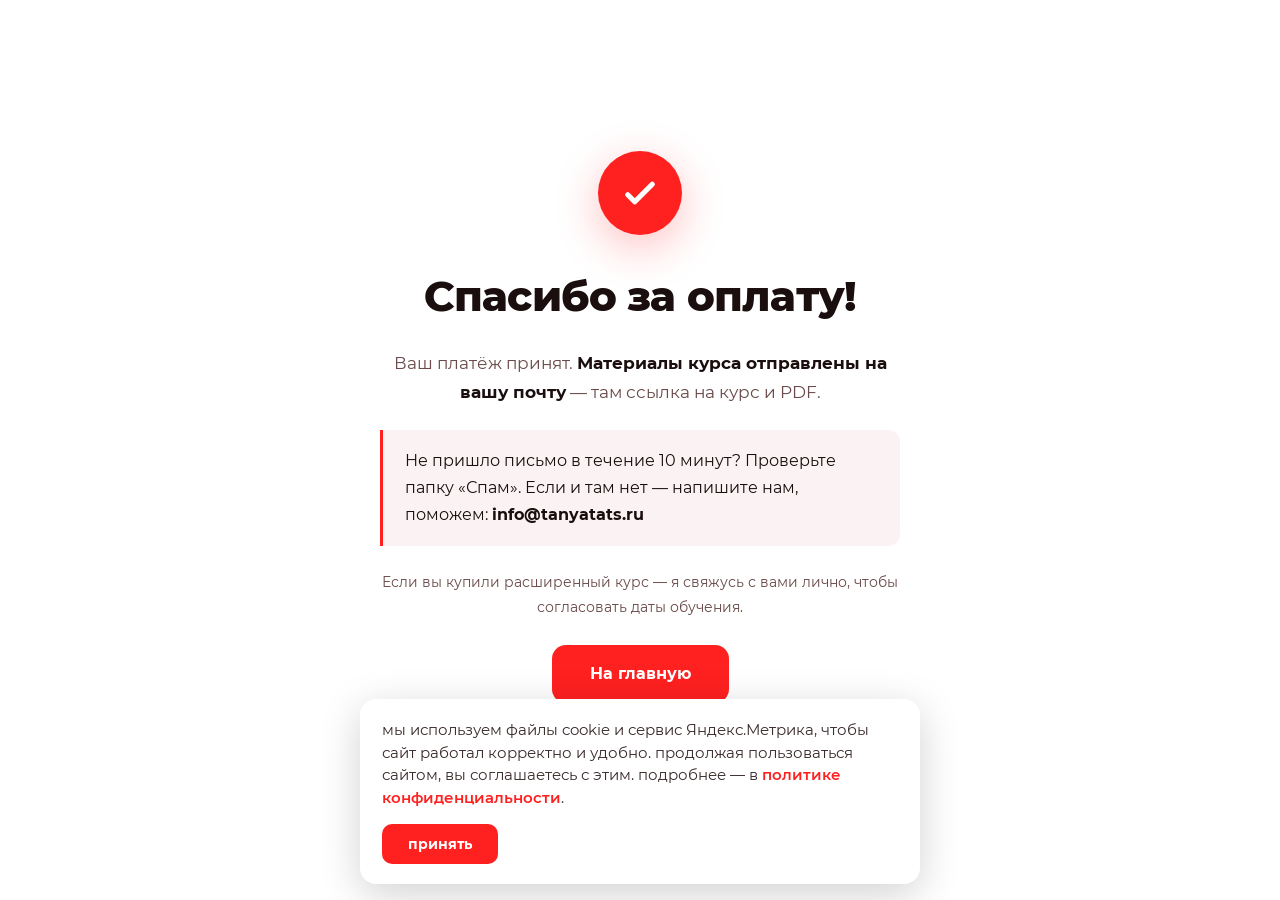
<file: thanks.html>
<!DOCTYPE html>
<html lang="ru">
<head>
<meta charset="UTF-8">
<meta name="viewport" content="width=device-width, initial-scale=1.0">
<meta name="yandex-verification" content="ab66ae9f76529d10" />
<meta name="robots" content="noindex, nofollow">
<meta name="theme-color" content="#ff2020">
<link rel="canonical" href="https://tanyatats.ru/thanks.html">
<meta property="og:type" content="article">
<meta property="og:title" content="Спасибо за оплату — tanya.tats">
<meta property="og:description" content="Платёж принят, материалы курса отправлены на почту.">
<meta property="og:image" content="https://tanyatats.ru/og-image.jpg">
<meta property="og:url" content="https://tanyatats.ru/thanks.html">
<meta property="og:site_name" content="tanya.tats">
<meta property="og:locale" content="ru_RU">
<link rel="icon" type="image/x-icon" href="/favicon.ico">
<link rel="icon" type="image/png" sizes="32x32" href="/favicon-32x32.png">
<link rel="icon" type="image/png" sizes="16x16" href="/favicon-16x16.png">
<link rel="icon" type="image/png" sizes="96x96" href="/favicon-96x96.png">
<link rel="apple-touch-icon" sizes="180x180" href="/apple-touch-icon.png">
<link rel="manifest" href="/site.webmanifest">
<style>
@font-face{font-family:'Montserrat';font-weight:400;font-style:normal;font-display:swap;src:url('/fonts/montserrat-400.woff2') format('woff2')}
@font-face{font-family:'Montserrat';font-weight:500;font-style:normal;font-display:swap;src:url('/fonts/montserrat-500.woff2') format('woff2')}
@font-face{font-family:'Montserrat';font-weight:600;font-style:normal;font-display:swap;src:url('/fonts/montserrat-600.woff2') format('woff2')}
@font-face{font-family:'Montserrat';font-weight:700;font-style:normal;font-display:swap;src:url('/fonts/montserrat-700.woff2') format('woff2')}
@font-face{font-family:'Montserrat';font-weight:800;font-style:normal;font-display:swap;src:url('/fonts/montserrat-800.woff2') format('woff2')}
@font-face{font-family:'Montserrat';font-weight:900;font-style:normal;font-display:swap;src:url('/fonts/montserrat-900.woff2') format('woff2')}
</style>
<title>Спасибо за оплату · tanya.tats</title>
<style>
  
  *{margin:0;padding:0;box-sizing:border-box}
  body{background:#fff;color:#1a0e0e;font-family:'Montserrat',-apple-system,sans-serif;line-height:1.7;min-height:100vh;display:flex;align-items:center;justify-content:center;padding:24px;-webkit-font-smoothing:antialiased}
  .card{max-width:520px;text-align:center}
  .mark{width:84px;height:84px;border-radius:50%;background:#ff2020;display:flex;align-items:center;justify-content:center;margin:0 auto 26px;box-shadow:0 12px 44px rgba(255,32,32,.28)}
  .mark svg{width:42px;height:42px}
  h1{font-size:clamp(1.8rem,5vw,2.6rem);font-weight:800;letter-spacing:-.02em;margin-bottom:16px}
  p{color:#6a4a4a;font-size:1.08rem;margin-bottom:14px}
  .em{color:#1a0e0e;font-weight:700}
  .box{background:#fbf3f3;border-left:3px solid #ff2020;border-radius:0 12px 12px 0;padding:18px 22px;margin:24px 0;text-align:left;font-size:.98rem}
  a.btn{display:inline-block;background:#ff2020;color:#fff;font-weight:700;padding:15px 38px;border-radius:14px;text-decoration:none;margin-top:12px;transition:transform .15s}
  a.btn:hover{transform:translateY(-2px)}
  .sub{margin-top:22px;font-size:.9rem;color:#6a4a4a}
  .sub a{color:#8f1a1a}
</style>
<!-- Yandex.Metrika counter -->
<script type="text/javascript">
    (function(m,e,t,r,i,k,a){
        m[i]=m[i]||function(){(m[i].a=m[i].a||[]).push(arguments)};
        m[i].l=1*new Date();
        for (var j = 0; j < document.scripts.length; j++) {if (document.scripts[j].src === r) { return; }}
        k=e.createElement(t),a=e.getElementsByTagName(t)[0],k.async=1,k.src=r,a.parentNode.insertBefore(k,a)
    })(window, document,'script','https://mc.yandex.ru/metrika/tag.js?id=111276849', 'ym');
    ym(111276849, 'init', {ssr:true, webvisor:true, clickmap:true, ecommerce:"dataLayer", referrer: document.referrer, url: location.href, accurateTrackBounce:true, trackLinks:true});
</script>
<noscript><div><img src="https://mc.yandex.ru/watch/111276849" style="position:absolute; left:-9999px;" alt="" /></div></noscript>
<!-- /Yandex.Metrika counter -->
</head>
<body>
  <div class="card">
    <div class="mark"><svg viewBox="0 0 24 24" fill="none"><path d="M5 13l4 4L19 7" stroke="#fff" stroke-width="3" stroke-linecap="round" stroke-linejoin="round"/></svg></div>
    <h1>Спасибо за оплату!</h1>
    <p>Ваш платёж принят. <span class="em">Материалы курса отправлены на вашу почту</span> — там ссылка на курс и PDF.</p>
    <div class="box">
      Не пришло письмо в течение 10 минут? Проверьте папку «Спам». Если и там нет — напишите нам, поможем: <b>info@tanyatats.ru</b>
    </div>
    <p class="sub">Если вы купили расширенный курс — я свяжусь с вами лично, чтобы согласовать даты обучения.</p>
    <a href="index.html" class="btn">На главную</a>
    <div class="sub"><a href="contacts.html">Связаться со мной</a></div>
  </div>
<!-- Cookie banner -->
<div id="cookieBanner" style="display:none;position:fixed;left:16px;right:16px;bottom:16px;z-index:9998;max-width:560px;margin:0 auto;background:#fff;border-radius:16px;box-shadow:0 10px 40px rgba(0,0,0,.18);padding:20px 22px;font-family:'Montserrat',-apple-system,sans-serif">
  <div style="font-size:.92rem;line-height:1.55;color:#3a2a2a;margin-bottom:14px">
    мы используем файлы cookie и сервис Яндекс.Метрика, чтобы сайт работал корректно и удобно. продолжая пользоваться сайтом, вы соглашаетесь с этим. подробнее — в <a href="privacy.html" style="color:#ff2020;text-decoration:none;font-weight:600">политике конфиденциальности</a>.
  </div>
  <button onclick="acceptCookies()" style="background:#ff2020;color:#fff;border:none;border-radius:10px;padding:11px 26px;font-family:inherit;font-weight:700;font-size:.9rem;cursor:pointer">принять</button>
</div>
<script>
  (function(){
    try{
      if(!localStorage.getItem('cookiesAccepted')){
        var b=document.getElementById('cookieBanner');
        if(b) b.style.display='block';
      }
    }catch(e){
      var b=document.getElementById('cookieBanner');
      if(b) b.style.display='block';
    }
  })();
  function acceptCookies(){
    try{ localStorage.setItem('cookiesAccepted','1'); }catch(e){}
    var b=document.getElementById('cookieBanner');
    if(b) b.style.display='none';
  }
</script>
<!-- /Cookie banner -->

</body>
</html>
</file>
